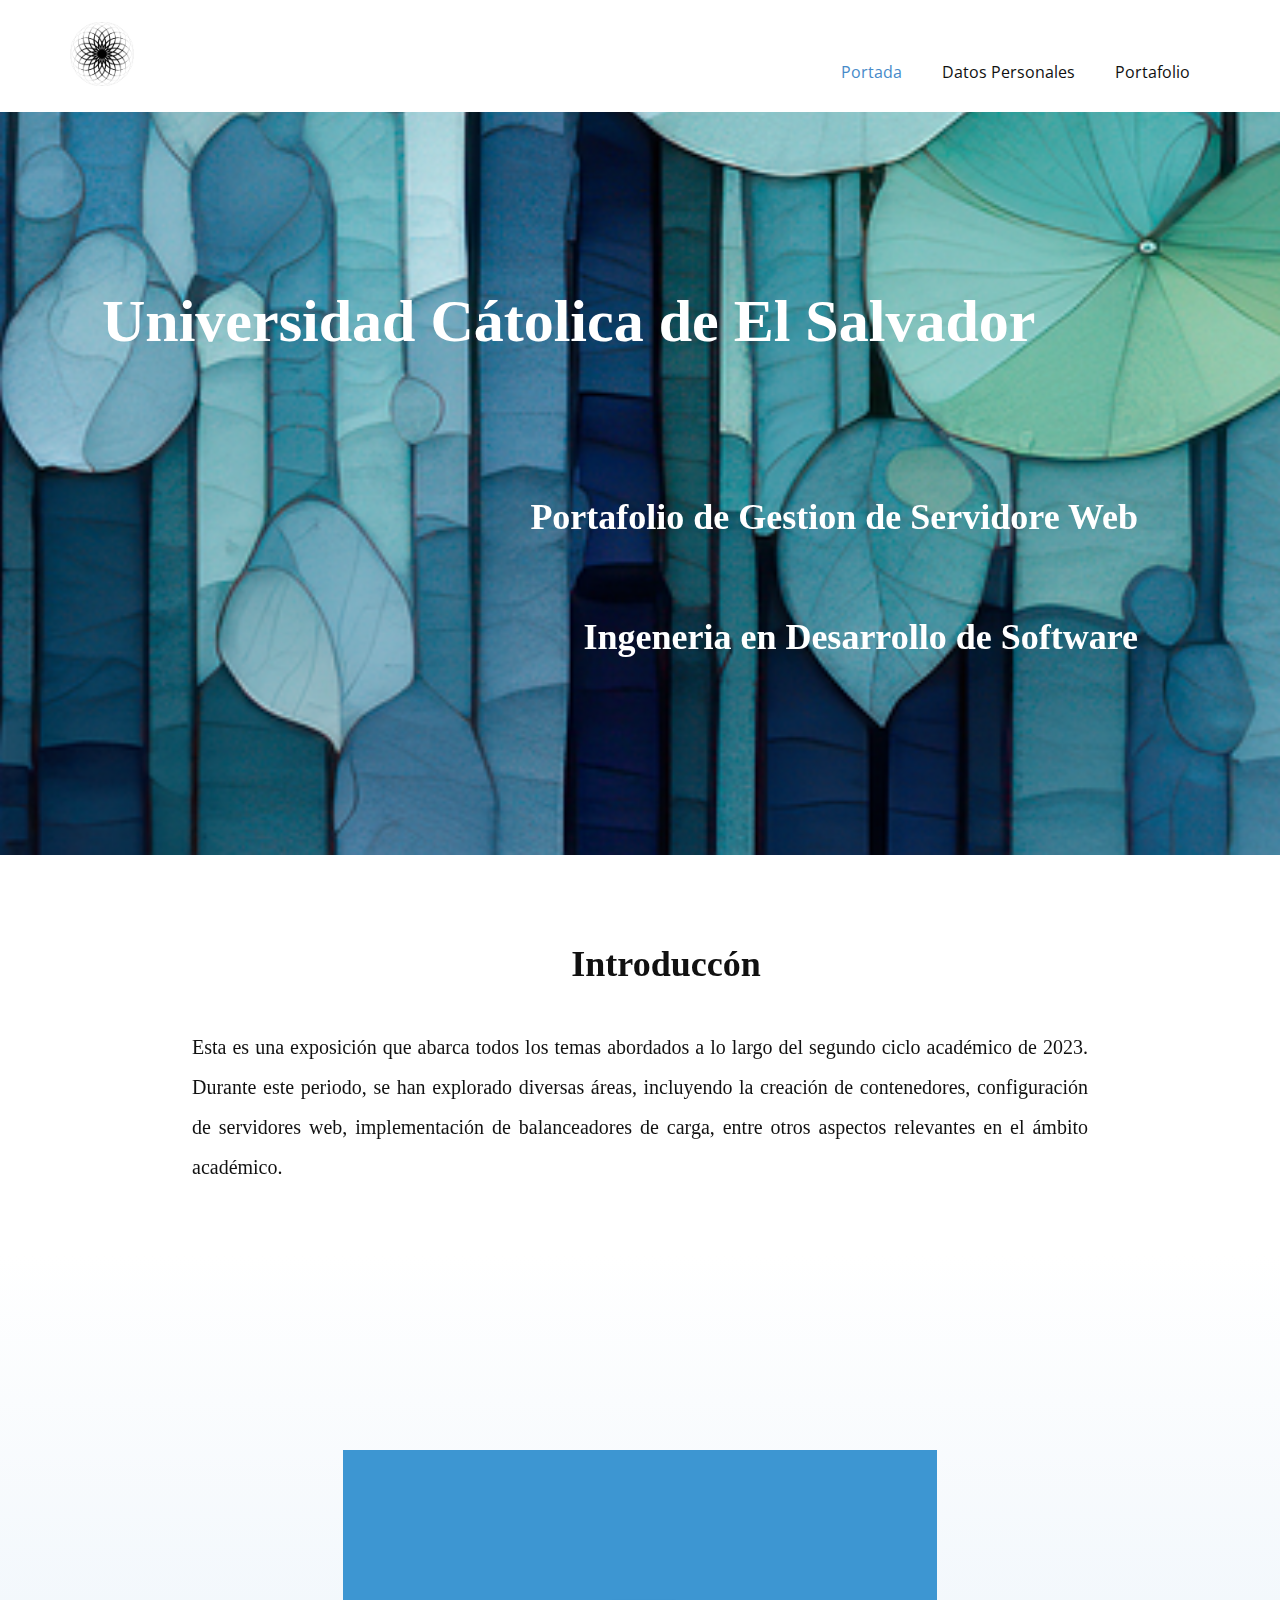
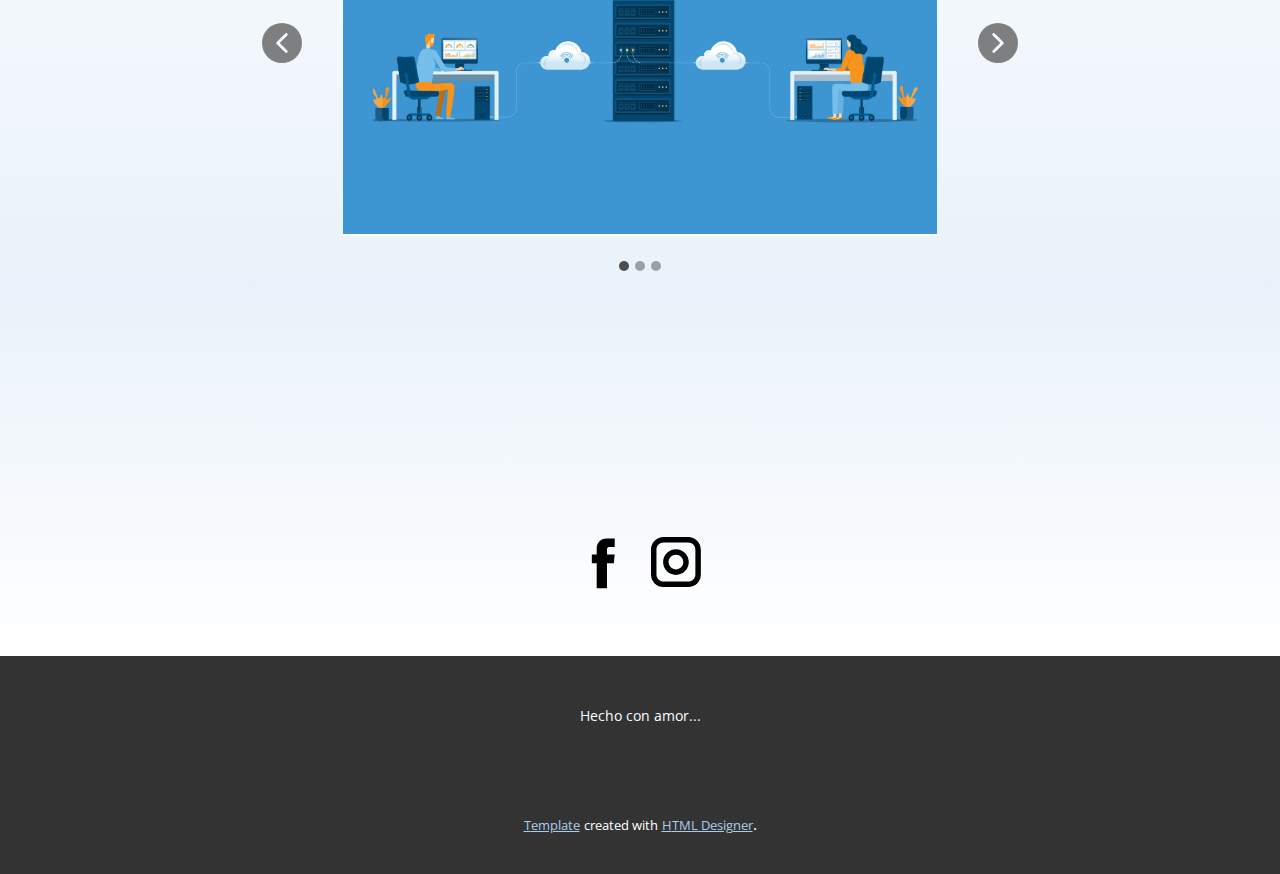
<file: index.html>
<!DOCTYPE html>
<html style="font-size: 16px;" lang="es"><head>
    <meta name="viewport" content="width=device-width, initial-scale=1.0">
    <meta charset="utf-8">
    <meta name="keywords" content="​​How to Get Consulting Clients, 01, 02, 03, Meet The Team
Our Professionals, Read what our customers say, 92, 37, 25">
    <meta name="description" content="">
    <title>Portada</title>
    <link rel="stylesheet" href="nicepage.css" media="screen">
<link rel="stylesheet" href="Portada.css" media="screen">
    <script class="u-script" type="text/javascript" src="jquery.js" defer=""></script>
    <script class="u-script" type="text/javascript" src="nicepage.js" defer=""></script>
    <meta name="generator" content="Nicepage 6.0.3, nicepage.com">
    <link id="u-theme-google-font" rel="stylesheet" href="https://fonts.googleapis.com/css?family=Roboto:100,100i,300,300i,400,400i,500,500i,700,700i,900,900i|Open+Sans:300,300i,400,400i,500,500i,600,600i,700,700i,800,800i">
    <link id="u-page-google-font" rel="stylesheet" href="https://fonts.googleapis.com/css?family=Lobster:400">
    
    
    
    
    
    
    
    <script type="application/ld+json">{
		"@context": "http://schema.org",
		"@type": "Organization",
		"name": "",
		"logo": "images/233b0d3e483b73eb5e5817687ffbdcfe79c26a4fdf9702bb17a8abd3b54ffafc184176550791d064df1495c9967384da08a40539aa7e9ae3e78aa9_1280.png"
}</script>
    <meta name="theme-color" content="#478ac9">
    <meta property="og:title" content="Portada">
    <meta property="og:type" content="website">
  <meta data-intl-tel-input-cdn-path="intlTelInput/"></head>
  <body data-home-page="Portada.html" data-home-page-title="Portada" data-path-to-root="./" data-include-products="false" class="u-body u-xl-mode" data-lang="es"><header class="u-clearfix u-header u-header" id="sec-edb0"><div class="u-clearfix u-sheet u-valign-middle u-sheet-1">
        <a href="https://nicepage.com" class="u-image u-logo u-image-1" data-image-width="1280" data-image-height="1270">
          <img src="images/233b0d3e483b73eb5e5817687ffbdcfe79c26a4fdf9702bb17a8abd3b54ffafc184176550791d064df1495c9967384da08a40539aa7e9ae3e78aa9_1280.png" class="u-logo-image u-logo-image-1">
        </a>
        <nav class="u-menu u-menu-hamburger u-offcanvas u-menu-1">
          <div class="menu-collapse" style="font-size: 1rem; letter-spacing: 0px;">
            <a class="u-button-style u-custom-left-right-menu-spacing u-custom-padding-bottom u-custom-top-bottom-menu-spacing u-nav-link u-text-active-palette-1-base u-text-hover-palette-2-base" href="#">
              <svg class="u-svg-link" viewBox="0 0 24 24"><use xmlns:xlink="http://www.w3.org/1999/xlink" xlink:href="#menu-hamburger"></use></svg>
              <svg class="u-svg-content" version="1.1" id="menu-hamburger" viewBox="0 0 16 16" x="0px" y="0px" xmlns:xlink="http://www.w3.org/1999/xlink" xmlns="http://www.w3.org/2000/svg"><g><rect y="1" width="16" height="2"></rect><rect y="7" width="16" height="2"></rect><rect y="13" width="16" height="2"></rect>
</g></svg>
            </a>
          </div>
          <div class="u-custom-menu u-nav-container">
            <ul class="u-nav u-unstyled u-nav-1"><li class="u-nav-item"><a class="u-button-style u-nav-link u-text-active-palette-1-base u-text-hover-palette-2-base" href="Portada.html" style="padding: 10px 20px;">Portada</a>
</li><li class="u-nav-item"><a class="u-button-style u-nav-link u-text-active-palette-1-base u-text-hover-palette-2-base" href="Datos-Personales.html" style="padding: 10px 20px;">Datos Personales</a>
</li><li class="u-nav-item"><a class="u-button-style u-nav-link u-text-active-palette-1-base u-text-hover-palette-2-base" href="Portafolio.html" style="padding: 10px 20px;">Portafolio</a>
</li></ul>
          </div>
          <div class="u-custom-menu u-nav-container-collapse">
            <div class="u-black u-container-style u-inner-container-layout u-opacity u-opacity-95 u-sidenav">
              <div class="u-inner-container-layout u-sidenav-overflow">
                <div class="u-menu-close"></div>
                <ul class="u-align-center u-nav u-popupmenu-items u-unstyled u-nav-2"><li class="u-nav-item"><a class="u-button-style u-nav-link" href="Portada.html">Portada</a>
</li><li class="u-nav-item"><a class="u-button-style u-nav-link" href="Datos-Personales.html">Datos Personales</a>
</li><li class="u-nav-item"><a class="u-button-style u-nav-link" href="Portafolio.html">Portafolio</a>
</li></ul>
              </div>
            </div>
            <div class="u-black u-menu-overlay u-opacity u-opacity-70"></div>
          </div>
        </nav>
      </div></header>
    <section class="u-align-right u-clearfix u-image u-section-1" id="carousel_5be5" data-image-width="1024" data-image-height="1280">
      <div class="custom-expanded u-container-style u-group u-shape-rectangle u-group-1" data-animation-name="customAnimationIn" data-animation-duration="1000">
        <div class="u-container-layout u-valign-middle u-container-layout-1">
          <h1 class="u-custom-font u-font-georgia u-text u-text-default u-text-white u-text-1">Universidad Cátolica de El Salvador</h1>
        </div>
      </div>
      <p class="u-custom-font u-font-georgia u-large-text u-text u-text-body-alt-color u-text-variant u-text-2" data-animation-name="jackInTheBox" data-animation-duration="1000" data-animation-direction="">Portafolio de Gestion de Servidore Web</p>
      <p class="u-custom-font u-font-georgia u-large-text u-text u-text-body-alt-color u-text-variant u-text-3" data-animation-name="customAnimationIn" data-animation-duration="1000">Ingeneria en Desarrollo de Software</p>
    </section>
    <section class="u-align-center u-clearfix u-section-2" id="carousel_504b">
      <div class="u-clearfix u-sheet u-sheet-1">
        <p class="u-align-center u-custom-font u-font-georgia u-large-text u-text u-text-variant u-text-1" data-animation-name="jello" data-animation-duration="1000" data-animation-direction="">Introduccón</p>
        <p class="u-align-justify u-custom-font u-font-georgia u-text u-text-2" data-animation-name="jello" data-animation-duration="1000" data-animation-direction="">Esta es una exposición que abarca todos los temas abordados a lo largo del segundo ciclo académico de 2023. Durante este periodo, se han explorado diversas áreas, incluyendo la creación de contenedores, configuración de servidores web, implementación de balanceadores de carga, entre otros aspectos relevantes en el ámbito académico.</p>
      </div>
    </section>
    <section class="u-align-center u-clearfix u-gradient u-section-3" id="sec-bfae">
      <div class="u-clearfix u-sheet u-valign-middle-xs u-sheet-1">
        <h2 class="u-custom-font u-font-georgia u-text u-text-default u-text-1" data-animation-name="customAnimationIn" data-animation-duration="1000">¿Qué se vio en el ciclo?</h2>
        <div class="u-carousel u-expanded-width-xs u-gallery u-gallery-slider u-layout-carousel u-lightbox u-no-transition u-show-text-on-hover u-gallery-1" id="carousel-0977" data-interval="5000" data-u-ride="carousel">
          <ol class="u-absolute-hcenter u-carousel-indicators u-carousel-indicators-1">
            <li data-u-target="#carousel-0977" data-u-slide-to="0" class="u-active u-grey-70 u-shape-circle" style="width: 10px; height: 10px;"></li>
            <li data-u-target="#carousel-0977" data-u-slide-to="1" class="u-grey-70 u-shape-circle" style="width: 10px; height: 10px;"></li>
            <li data-u-target="#carousel-0977" data-u-slide-to="2" class="u-grey-70 u-shape-circle" style="width: 10px; height: 10px;"></li>
          </ol>
          <div class="u-carousel-inner u-gallery-inner" role="listbox">
            <div class="u-active u-carousel-item u-effect-fade u-gallery-item u-carousel-item-1" data-image-width="960" data-image-height="606">
              <div class="u-back-slide">
                <img class="u-back-image u-expanded" src="images/Servidor-web_Cloud-Center-Andalucia_Cabecera.png">
              </div>
              <div class="u-align-center u-over-slide u-shading u-valign-bottom u-over-slide-1"></div>
              <style data-mode="XL"></style>
              <style data-mode="LG"></style>
              <style data-mode="MD"></style>
              <style data-mode="SM"></style>
              <style data-mode="XS"></style>
            </div>
            <div class="u-carousel-item u-effect-fade u-gallery-item u-carousel-item-2" data-image-width="512" data-image-height="256">
              <div class="u-back-slide">
                <img class="u-back-image u-expanded" src="images/apache_tomcat.png">
              </div>
              <div class="u-align-center u-over-slide u-shading u-valign-bottom u-over-slide-2"></div>
              <style data-mode="XL"></style>
              <style data-mode="LG"></style>
              <style data-mode="MD"></style>
              <style data-mode="SM"></style>
              <style data-mode="XS"></style>
            </div>
            <div class="u-carousel-item u-effect-fade u-gallery-item u-carousel-item-3" data-image-width="279" data-image-height="131">
              <div class="u-back-slide">
                <img class="u-back-image u-expanded" src="images/Docker.png">
              </div>
              <div class="u-align-center u-over-slide u-shading u-valign-bottom u-over-slide-3"></div>
              <style data-mode="XL"></style>
              <style data-mode="LG"></style>
              <style data-mode="MD"></style>
              <style data-mode="SM"></style>
              <style data-mode="XS"></style>
            </div>
          </div>
          <a class="u-absolute-vcenter u-carousel-control u-carousel-control-prev u-grey-70 u-hidden-sm u-hidden-xs u-icon-circle u-opacity u-opacity-70 u-spacing-10 u-text-white u-carousel-control-1" href="#carousel-0977" role="button" data-u-slide="prev">
            <span aria-hidden="true">
              <svg viewBox="0 0 451.847 451.847"><path d="M97.141,225.92c0-8.095,3.091-16.192,9.259-22.366L300.689,9.27c12.359-12.359,32.397-12.359,44.751,0
c12.354,12.354,12.354,32.388,0,44.748L173.525,225.92l171.903,171.909c12.354,12.354,12.354,32.391,0,44.744
c-12.354,12.365-32.386,12.365-44.745,0l-194.29-194.281C100.226,242.115,97.141,234.018,97.141,225.92z"></path></svg>
            </span>
            <span class="sr-only">
              <svg viewBox="0 0 451.847 451.847"><path d="M97.141,225.92c0-8.095,3.091-16.192,9.259-22.366L300.689,9.27c12.359-12.359,32.397-12.359,44.751,0
c12.354,12.354,12.354,32.388,0,44.748L173.525,225.92l171.903,171.909c12.354,12.354,12.354,32.391,0,44.744
c-12.354,12.365-32.386,12.365-44.745,0l-194.29-194.281C100.226,242.115,97.141,234.018,97.141,225.92z"></path></svg>
            </span>
          </a>
          <a class="u-absolute-vcenter u-carousel-control u-carousel-control-next u-grey-70 u-hidden-sm u-hidden-xs u-icon-circle u-opacity u-opacity-70 u-spacing-10 u-text-white u-carousel-control-2" href="#carousel-0977" role="button" data-u-slide="next">
            <span aria-hidden="true">
              <svg viewBox="0 0 451.846 451.847"><path d="M345.441,248.292L151.154,442.573c-12.359,12.365-32.397,12.365-44.75,0c-12.354-12.354-12.354-32.391,0-44.744
L278.318,225.92L106.409,54.017c-12.354-12.359-12.354-32.394,0-44.748c12.354-12.359,32.391-12.359,44.75,0l194.287,194.284
c6.177,6.18,9.262,14.271,9.262,22.366C354.708,234.018,351.617,242.115,345.441,248.292z"></path></svg>
            </span>
            <span class="sr-only">
              <svg viewBox="0 0 451.846 451.847"><path d="M345.441,248.292L151.154,442.573c-12.359,12.365-32.397,12.365-44.75,0c-12.354-12.354-12.354-32.391,0-44.744
L278.318,225.92L106.409,54.017c-12.354-12.359-12.354-32.394,0-44.748c12.354-12.359,32.391-12.359,44.75,0l194.287,194.284
c6.177,6.18,9.262,14.271,9.262,22.366C354.708,234.018,351.617,242.115,345.441,248.292z"></path></svg>
            </span>
          </a>
        </div>
      </div>
    </section>
    <section class="u-align-center u-clearfix u-gradient u-section-4" id="carousel_617b">
      <div class="u-clearfix u-sheet u-sheet-1">
        <p class="u-custom-font u-font-lobster u-text u-text-1" data-animation-name="customAnimationIn" data-animation-duration="1000">Les comparto mis redes sociales</p>
        <div class="u-social-icons u-spacing-10 u-social-icons-1">
          <a class="u-social-url" title="facebook" target="_blank" href="https://www.facebook.com/sotera.zepedadehernandez?mibextid=ViGcVu"><span class="u-icon u-social-facebook u-social-icon u-text-black u-icon-1"><svg class="u-svg-link" preserveAspectRatio="xMidYMin slice" viewBox="0 0 112 112" style=""><use xmlns:xlink="http://www.w3.org/1999/xlink" xlink:href="#svg-4d81"></use></svg><svg class="u-svg-content" viewBox="0 0 112 112" x="0" y="0" id="svg-4d81"><path fill="currentColor" d="M75.5,28.8H65.4c-1.5,0-4,0.9-4,4.3v9.4h13.9l-1.5,15.8H61.4v45.1H42.8V58.3h-8.8V42.4h8.8V32.2
c0-7.4,3.4-18.8,18.8-18.8h13.8v15.4H75.5z"></path></svg></span>
          </a>
          <a class="u-social-url" title="instagram" target="_blank" href="https://instagram.com/carol_zepeda17?igshid=NGVhN2U2NjQ0Yg=="><span class="u-icon u-social-icon u-social-instagram u-text-black u-icon-2"><svg class="u-svg-link" preserveAspectRatio="xMidYMin slice" viewBox="0 0 112 112" style=""><use xmlns:xlink="http://www.w3.org/1999/xlink" xlink:href="#svg-1656"></use></svg><svg class="u-svg-content" viewBox="0 0 112 112" x="0" y="0" id="svg-1656"><path fill="currentColor" d="M55.9,32.9c-12.8,0-23.2,10.4-23.2,23.2s10.4,23.2,23.2,23.2s23.2-10.4,23.2-23.2S68.7,32.9,55.9,32.9z
	 M55.9,69.4c-7.4,0-13.3-6-13.3-13.3c-0.1-7.4,6-13.3,13.3-13.3s13.3,6,13.3,13.3C69.3,63.5,63.3,69.4,55.9,69.4z"></path><path fill="#FFFFFF" d="M79.7,26.8c-3,0-5.4,2.5-5.4,5.4s2.5,5.4,5.4,5.4c3,0,5.4-2.5,5.4-5.4S82.7,26.8,79.7,26.8z"></path><path fill="currentColor" d="M78.2,11H33.5C21,11,10.8,21.3,10.8,33.7v44.7c0,12.6,10.2,22.8,22.7,22.8h44.7c12.6,0,22.7-10.2,22.7-22.7
	V33.7C100.8,21.1,90.6,11,78.2,11z M91,78.4c0,7.1-5.8,12.8-12.8,12.8H33.5c-7.1,0-12.8-5.8-12.8-12.8V33.7
	c0-7.1,5.8-12.8,12.8-12.8h44.7c7.1,0,12.8,5.8,12.8,12.8V78.4z"></path></svg></span>
          </a>
        </div>
      </div>
    </section>
    
    
    
    
    <footer class="u-align-center u-clearfix u-footer u-grey-80 u-footer" id="sec-da33"><div class="u-clearfix u-sheet u-valign-middle u-sheet-1">
        <p class="u-align-center u-small-text u-text u-text-variant u-text-1">Hecho con amor...</p>
      </div></footer>
    <section class="u-backlink u-clearfix u-grey-80">
      <a class="u-link" href="https://nicepage.com/templates" target="_blank">
        <span>Template</span>
      </a>
      <p class="u-text">
        <span>created with</span>
      </p>
      <a class="u-link" href="https://nicepage.com/html-website-builder" target="_blank">
        <span>HTML Designer</span>
      </a>. 
    </section>
  
</body></html>
</file>
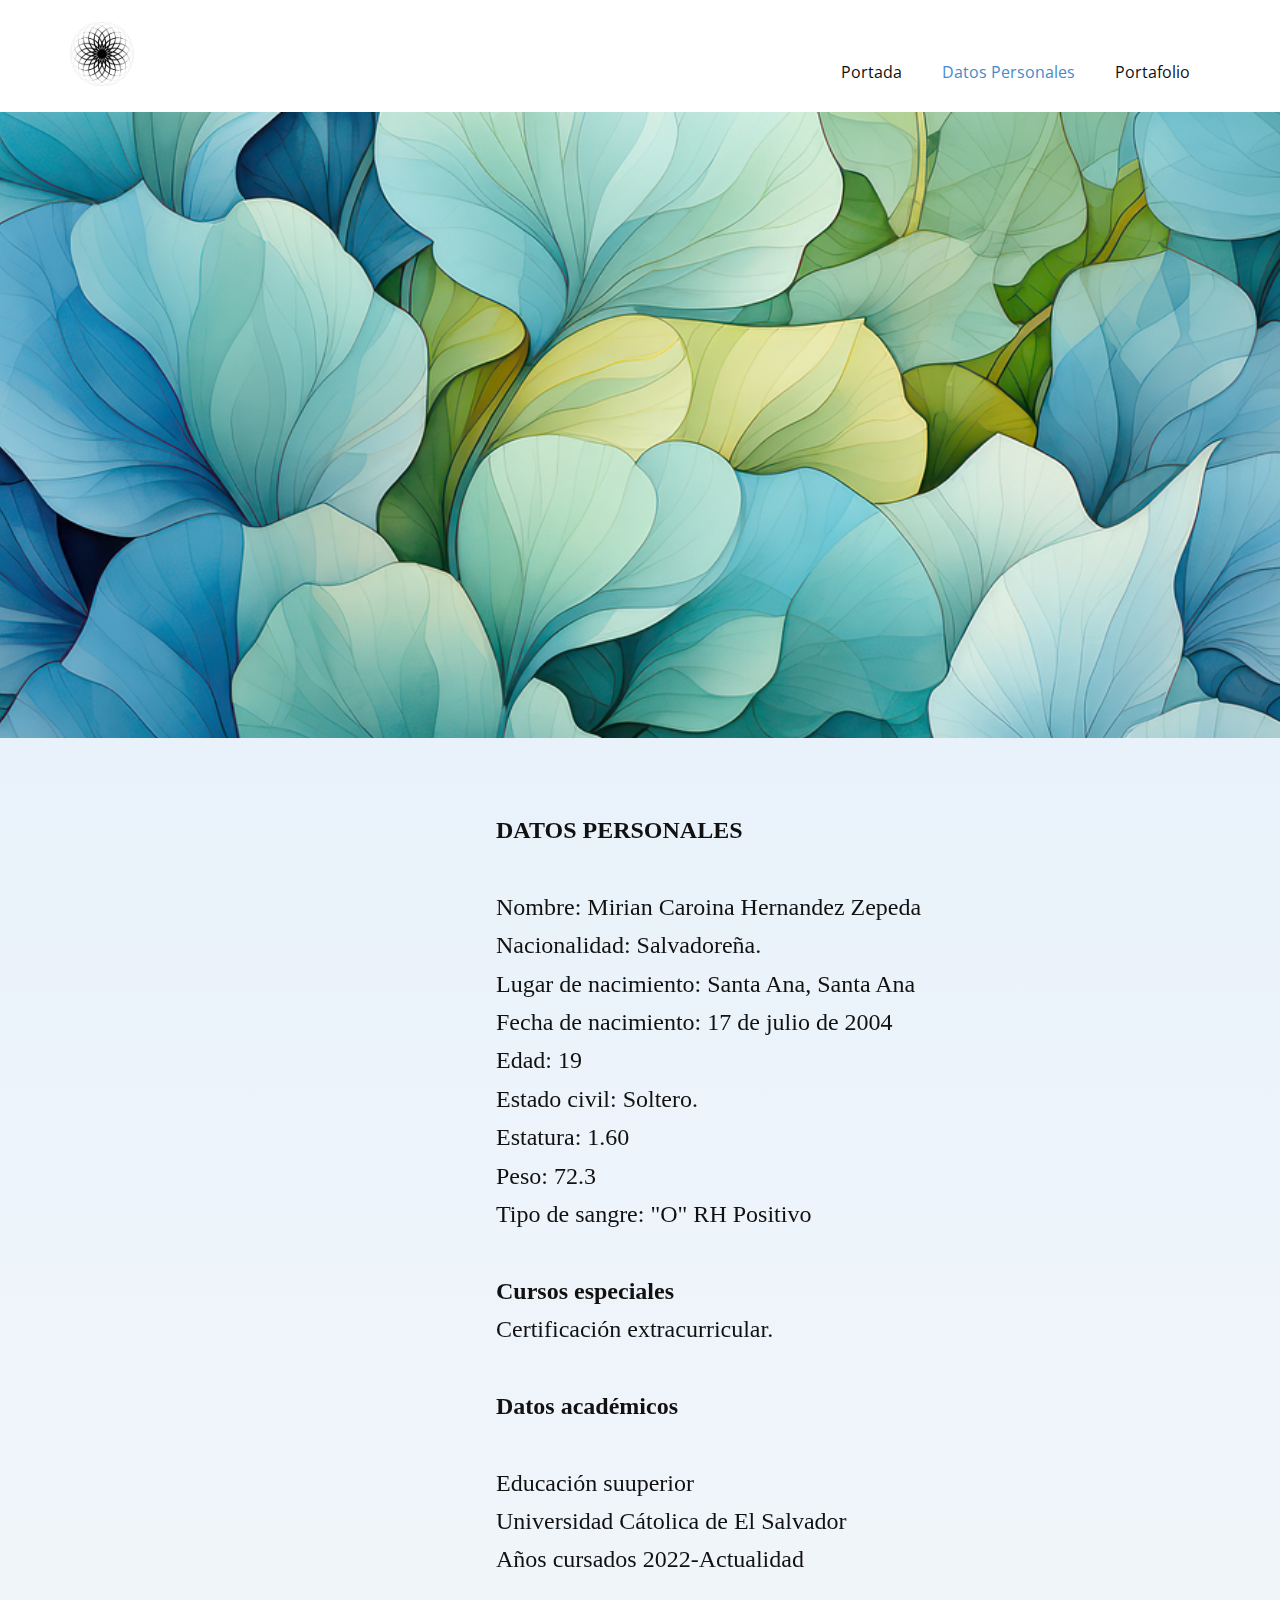
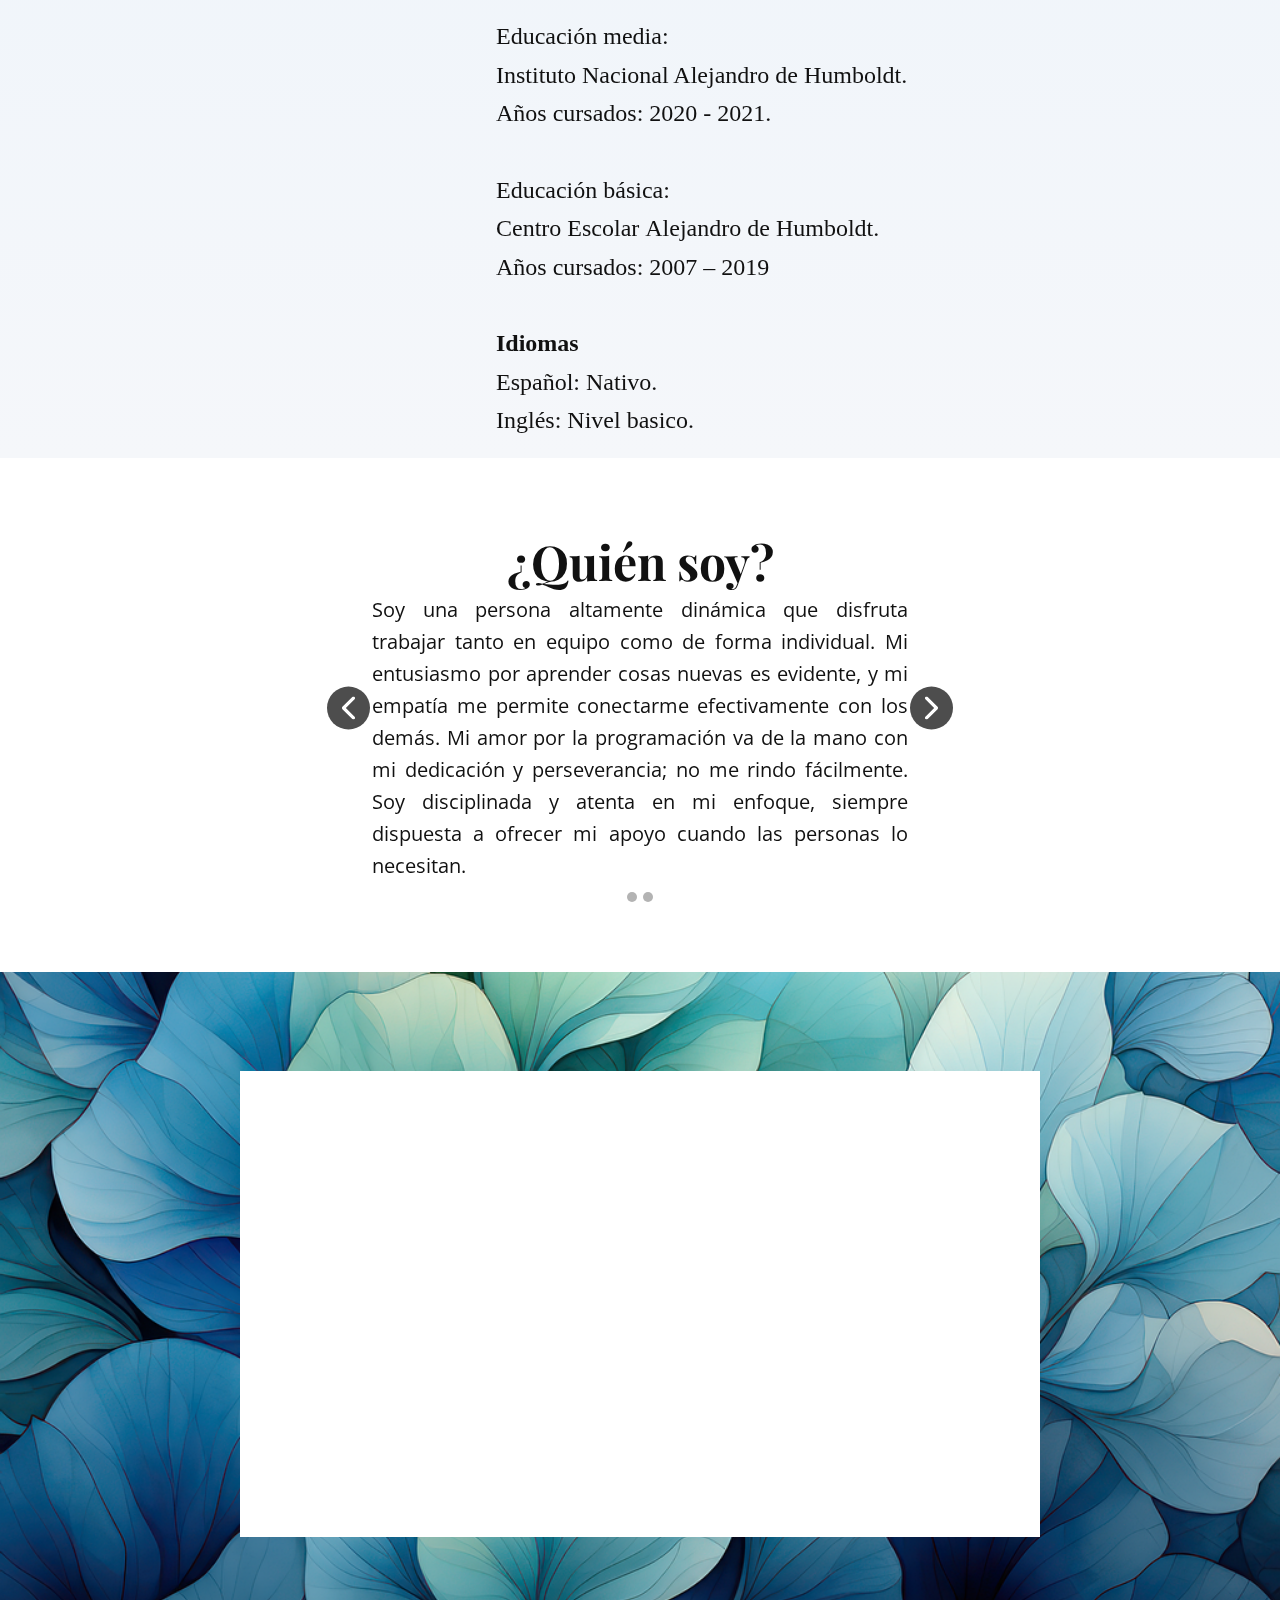
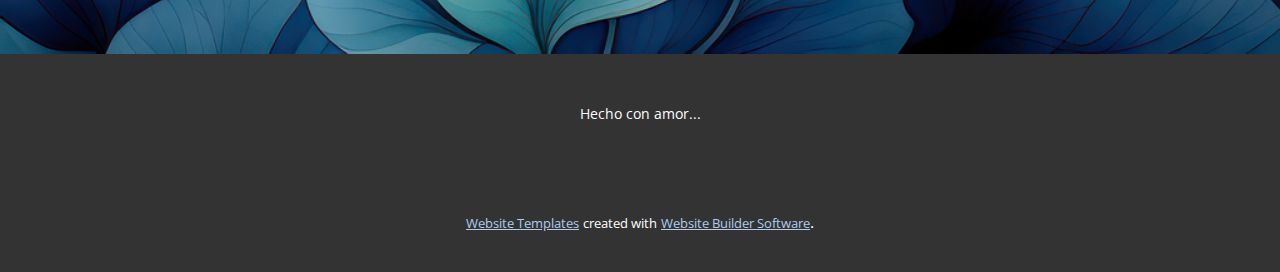
<file: Datos-Personales.html>
<!DOCTYPE html>
<html style="font-size: 16px;" lang="es"><head>
    <meta name="viewport" content="width=device-width, initial-scale=1.0">
    <meta charset="utf-8">
    <meta name="keywords" content="​Mis datos personales, Contacto">
    <meta name="description" content="">
    <title>Datos Personales</title>
    <link rel="stylesheet" href="nicepage.css" media="screen">
<link rel="stylesheet" href="Datos-Personales.css" media="screen">
    <script class="u-script" type="text/javascript" src="jquery.js" defer=""></script>
    <script class="u-script" type="text/javascript" src="nicepage.js" defer=""></script>
    <meta name="generator" content="Nicepage 6.0.3, nicepage.com">
    <link id="u-theme-google-font" rel="stylesheet" href="https://fonts.googleapis.com/css?family=Roboto:100,100i,300,300i,400,400i,500,500i,700,700i,900,900i|Open+Sans:300,300i,400,400i,500,500i,600,600i,700,700i,800,800i">
    <link id="u-page-google-font" rel="stylesheet" href="https://fonts.googleapis.com/css?family=Montserrat:100,100i,200,200i,300,300i,400,400i,500,500i,600,600i,700,700i,800,800i,900,900i|Playfair+Display:400,400i,500,500i,600,600i,700,700i,800,800i,900,900i">
    
    
    
    
    
    
    
    <script type="application/ld+json">{
		"@context": "http://schema.org",
		"@type": "Organization",
		"name": "",
		"logo": "images/233b0d3e483b73eb5e5817687ffbdcfe79c26a4fdf9702bb17a8abd3b54ffafc184176550791d064df1495c9967384da08a40539aa7e9ae3e78aa9_1280.png"
}</script>
    <meta name="theme-color" content="#478ac9">
    <meta property="og:title" content="Datos Personales">
    <meta property="og:type" content="website">
  <meta data-intl-tel-input-cdn-path="intlTelInput/"></head>
  <body data-path-to-root="./" data-include-products="false" class="u-body u-xl-mode" data-lang="es"><header class="u-clearfix u-header u-header" id="sec-edb0"><div class="u-clearfix u-sheet u-valign-middle u-sheet-1">
        <a href="https://nicepage.com" class="u-image u-logo u-image-1" data-image-width="1280" data-image-height="1270">
          <img src="images/233b0d3e483b73eb5e5817687ffbdcfe79c26a4fdf9702bb17a8abd3b54ffafc184176550791d064df1495c9967384da08a40539aa7e9ae3e78aa9_1280.png" class="u-logo-image u-logo-image-1">
        </a>
        <nav class="u-menu u-menu-hamburger u-offcanvas u-menu-1">
          <div class="menu-collapse" style="font-size: 1rem; letter-spacing: 0px;">
            <a class="u-button-style u-custom-left-right-menu-spacing u-custom-padding-bottom u-custom-top-bottom-menu-spacing u-nav-link u-text-active-palette-1-base u-text-hover-palette-2-base" href="#">
              <svg class="u-svg-link" viewBox="0 0 24 24"><use xmlns:xlink="http://www.w3.org/1999/xlink" xlink:href="#menu-hamburger"></use></svg>
              <svg class="u-svg-content" version="1.1" id="menu-hamburger" viewBox="0 0 16 16" x="0px" y="0px" xmlns:xlink="http://www.w3.org/1999/xlink" xmlns="http://www.w3.org/2000/svg"><g><rect y="1" width="16" height="2"></rect><rect y="7" width="16" height="2"></rect><rect y="13" width="16" height="2"></rect>
</g></svg>
            </a>
          </div>
          <div class="u-custom-menu u-nav-container">
            <ul class="u-nav u-unstyled u-nav-1"><li class="u-nav-item"><a class="u-button-style u-nav-link u-text-active-palette-1-base u-text-hover-palette-2-base" href="Portada.html" style="padding: 10px 20px;">Portada</a>
</li><li class="u-nav-item"><a class="u-button-style u-nav-link u-text-active-palette-1-base u-text-hover-palette-2-base" href="Datos-Personales.html" style="padding: 10px 20px;">Datos Personales</a>
</li><li class="u-nav-item"><a class="u-button-style u-nav-link u-text-active-palette-1-base u-text-hover-palette-2-base" href="Portafolio.html" style="padding: 10px 20px;">Portafolio</a>
</li></ul>
          </div>
          <div class="u-custom-menu u-nav-container-collapse">
            <div class="u-black u-container-style u-inner-container-layout u-opacity u-opacity-95 u-sidenav">
              <div class="u-inner-container-layout u-sidenav-overflow">
                <div class="u-menu-close"></div>
                <ul class="u-align-center u-nav u-popupmenu-items u-unstyled u-nav-2"><li class="u-nav-item"><a class="u-button-style u-nav-link" href="Portada.html">Portada</a>
</li><li class="u-nav-item"><a class="u-button-style u-nav-link" href="Datos-Personales.html">Datos Personales</a>
</li><li class="u-nav-item"><a class="u-button-style u-nav-link" href="Portafolio.html">Portafolio</a>
</li></ul>
              </div>
            </div>
            <div class="u-black u-menu-overlay u-opacity u-opacity-70"></div>
          </div>
        </nav>
      </div></header>
    <section class="u-clearfix u-image u-section-1" id="carousel_4a21" data-image-width="1024" data-image-height="1280">
      <div class="u-clearfix u-sheet u-sheet-1">
        <div class="u-align-left u-container-style u-expanded-width-sm u-expanded-width-xs u-group u-shape-rectangle u-group-1" data-animation-name="flipIn" data-animation-duration="1250" data-animation-direction="X" data-animation-delay="750" data-animation-out="0">
          <div class="u-container-layout u-container-layout-1">
            <h1 class="u-align-left u-text u-text-white u-text-1"> Mis datos personales</h1>
          </div>
        </div>
      </div>
    </section>
    <section class="u-clearfix u-gradient u-section-2" id="sec-61eb">
      <div class="u-clearfix u-sheet u-sheet-1">
        <p class="u-custom-font u-font-georgia u-text u-text-1" data-animation-name="shake" data-animation-duration="1000" data-animation-direction="">
          <span style="font-weight: 700;">DATOS PERSONALES&nbsp;</span>
          <br>
          <br>Nombre: Mirian Caroina Hernandez Zepeda<br>Nacionalidad:                            Salvadoreña.&nbsp;<br>Lugar de nacimiento: Santa Ana, Santa Ana<br>Fecha de nacimiento: 17 de julio de 2004<br>Edad:                                           19&nbsp;<br>Estado civil:                               Soltero.&nbsp;<br>Estatura:                                     1.60<br>Peso: 72.3<br>Tipo de sangre:                         "O" RH Positivo<br>
          <br>
          <span style="font-weight: 700;">Cursos especiales&nbsp;</span>
          <br>Certificación extracurricular.<br>
          <br>
          <span style="font-weight: 700;">Datos académicos</span>
          <br>
          <br>Educación suuperior<br>Universidad Cátolica de El Salvador<br>Años cursados 2022-Actualidad<br>
          <br>Educación media:<br>Instituto Nacional Alejandro de Humboldt.<br>Años cursados: 2020 - 2021.&nbsp;<br>
          <br>Educación básica:&nbsp;<br>Centro Escolar&nbsp;Alejandro de Humboldt.<br>Años cursados: 2007 – 2019&nbsp;<br>
          <br>
          <span style="font-weight: 700;">Idiomas&nbsp;</span>
          <br>Español: Nativo.&nbsp;<br>Inglés:
Nivel basico.
        </p>
        <h2 class="u-custom-font u-font-playfair-display u-text u-text-default u-text-2" data-animation-name="lightSpeedIn" data-animation-duration="1000" data-animation-direction="">¿Quién soy?</h2>
        <img class="u-image u-image-round u-preserve-proportions u-radius u-image-1" src="images/IMG_20230208_173845_7131.webp" alt="" data-image-width="141" data-image-height="250" data-animation-name="customAnimationIn" data-animation-duration="1000">
      </div>
    </section>
    <section class="u-align-center u-clearfix u-white u-section-3" id="sec-1d43">
      <div class="u-clearfix u-sheet u-sheet-1">
        <div id="carousel-ac2e" data-interval="5000" data-u-ride="carousel" class="u-carousel u-expanded-width-sm u-expanded-width-xs u-slider u-slider-1">
          <ol class="u-absolute-hcenter u-carousel-indicators u-carousel-indicators-1">
            <li data-u-target="#carousel-ac2e" class="u-active u-grey-30 u-shape-circle" data-u-slide-to="0" style="width: 10px; height: 10px;"></li>
            <li data-u-target="#carousel-ac2e" class="u-grey-30 u-shape-circle" data-u-slide-to="1" style="width: 10px; height: 10px;"></li>
          </ol>
          <div class="u-carousel-inner" role="listbox">
            <div class="u-active u-align-justify u-carousel-item u-container-style u-slide u-carousel-item-1">
              <div class="u-container-layout u-valign-bottom u-container-layout-1">
                <h2 class="u-custom-font u-font-playfair-display u-text u-text-default u-text-1">¿Quién soy?</h2>
                <p class="u-large-text u-text u-text-variant u-text-2" data-animation-name="hinge" data-animation-duration="1000" data-animation-direction="">Soy una persona altamente dinámica que disfruta trabajar tanto en equipo como de forma individual. Mi entusiasmo por aprender cosas nuevas es evidente, y mi empatía me permite conectarme efectivamente con los demás. Mi amor por la programación va de la mano con mi dedicación y perseverancia; no me rindo fácilmente. Soy disciplinada y atenta en mi enfoque, siempre dispuesta a ofrecer mi apoyo cuando las personas lo necesitan.</p>
              </div>
            </div>
            <div class="u-carousel-item u-container-style u-image u-shading u-slide u-image-1" data-image-width="1500" data-image-height="1159">
              <div class="u-container-layout u-valign-top u-container-layout-2">
                <h4 class="u-align-center u-custom-font u-font-georgia u-text u-text-body-alt-color u-text-default u-text-3">Mis habilid<span style="font-weight: 400;">
                    <span style="font-weight: 700;"></span>
                  </span>ades 
                </h4>
                <ul class="u-align-justify u-custom-font u-font-georgia u-large-text u-text u-text-body-alt-color u-text-variant u-text-4">
                  <li>Habilidades en c#</li>
                  <li>Habilidaes en Java</li>
                  <li>Habilidades en HTML</li>
                  <li>Habilidades en CSS</li>
                  <li>Habilidades en R</li>
                  <li>Habilidades en SQL</li>
                </ul>
              </div>
            </div>
          </div>
          <a class="u-absolute-vcenter u-carousel-control u-carousel-control-prev u-grey-70 u-hidden-xs u-icon-circle u-spacing-10 u-carousel-control-1" href="#carousel-ac2e" role="button" data-u-slide="prev">
            <span aria-hidden="true">
              <svg viewBox="0 0 451.847 451.847"><path d="M97.141,225.92c0-8.095,3.091-16.192,9.259-22.366L300.689,9.27c12.359-12.359,32.397-12.359,44.751,0
c12.354,12.354,12.354,32.388,0,44.748L173.525,225.92l171.903,171.909c12.354,12.354,12.354,32.391,0,44.744
c-12.354,12.365-32.386,12.365-44.745,0l-194.29-194.281C100.226,242.115,97.141,234.018,97.141,225.92z"></path></svg>
            </span>
            <span class="sr-only">
              <svg viewBox="0 0 451.847 451.847"><path d="M97.141,225.92c0-8.095,3.091-16.192,9.259-22.366L300.689,9.27c12.359-12.359,32.397-12.359,44.751,0
c12.354,12.354,12.354,32.388,0,44.748L173.525,225.92l171.903,171.909c12.354,12.354,12.354,32.391,0,44.744
c-12.354,12.365-32.386,12.365-44.745,0l-194.29-194.281C100.226,242.115,97.141,234.018,97.141,225.92z"></path></svg>
            </span>
          </a>
          <a class="u-absolute-vcenter u-carousel-control u-carousel-control-next u-grey-70 u-hidden-xs u-icon-circle u-spacing-10 u-carousel-control-2" href="#carousel-ac2e" role="button" data-u-slide="next">
            <span aria-hidden="true">
              <svg viewBox="0 0 451.846 451.847"><path d="M345.441,248.292L151.154,442.573c-12.359,12.365-32.397,12.365-44.75,0c-12.354-12.354-12.354-32.391,0-44.744
L278.318,225.92L106.409,54.017c-12.354-12.359-12.354-32.394,0-44.748c12.354-12.359,32.391-12.359,44.75,0l194.287,194.284
c6.177,6.18,9.262,14.271,9.262,22.366C354.708,234.018,351.617,242.115,345.441,248.292z"></path></svg>
            </span>
            <span class="sr-only">
              <svg viewBox="0 0 451.846 451.847"><path d="M345.441,248.292L151.154,442.573c-12.359,12.365-32.397,12.365-44.75,0c-12.354-12.354-12.354-32.391,0-44.744
L278.318,225.92L106.409,54.017c-12.354-12.359-12.354-32.394,0-44.748c12.354-12.359,32.391-12.359,44.75,0l194.287,194.284
c6.177,6.18,9.262,14.271,9.262,22.366C354.708,234.018,351.617,242.115,345.441,248.292z"></path></svg>
            </span>
          </a>
        </div>
      </div>
      <style data-mode="XXL">@media (max-width: 0px) {
   .u-section-3 {
    background-image: none;
  }
  .u-section-3 .u-sheet-1 {
    min-height: 579px;
  }
  .u-section-3 .u-slider-1 {
    min-height: 480px;
    width: 763px;
    margin-top: 50px;
    margin-bottom: 50px;
    margin-left: auto;
    margin-right: auto;
  }
  .u-section-3 .u-carousel-indicators-1 {
    position: absolute;
    bottom: 10px;
    width: auto;
    height: auto;
  }
  .u-section-3 .u-container-layout-2 {
    padding-top: 30px;
    padding-bottom: 30px;
    padding-left: 80px;
    padding-right: 80px;
  }
  .u-block-41f2-18 {
    width: 83px;
    height: 83px;
    background-image: url("[data-uri]");
    background-position: 50% 50%;
    margin-top: 0;
    margin-bottom: 0;
    margin-left: auto;
    margin-right: auto;
  }
  .u-section-3 .u-text-4 {
    margin-top: 20px;
    margin-left: 0;
    margin-right: 0;
    margin-bottom: 0;
    font-size: 1.25rem;
  }
  .u-section-3 .u-text-3 {
    font-weight: 700;
    margin-top: 35px;
    margin-left: auto;
    margin-right: auto;
    margin-bottom: 0;
  }
  .u-block-41f2-17 {
    font-size: 1rem;
    font-weight: 400;
    margin-top: 15px;
    margin-left: auto;
    margin-right: auto;
    margin-bottom: 0;
  }
  .u-section-3 .u-container-layout-1 {
    padding-top: 30px;
    padding-bottom: 30px;
    padding-left: 80px;
    padding-right: 80px;
  }
  .u-block-41f2-21 {
    width: 83px;
    height: 83px;
    background-image: url("[data-uri]");
    background-position: 50% 50%;
    margin-top: 0;
    margin-bottom: 0;
    margin-left: auto;
    margin-right: auto;
  }
  .u-section-3 .u-text-2 {
    margin-top: 20px;
    margin-left: 0;
    margin-right: 0;
    margin-bottom: 0;
    font-size: 1.25rem;
  }
  .u-block-41f2-23 {
    font-weight: 700;
    margin-top: 35px;
    margin-left: auto;
    margin-right: auto;
    margin-bottom: 0;
  }
  .u-block-41f2-24 {
    font-size: 1rem;
    font-weight: 400;
    margin-top: 15px;
    margin-left: auto;
    margin-right: auto;
    margin-bottom: 0;
  }
  .u-section-3 .u-carousel-control-1 {
    width: 43px;
    height: 43px;
    background-image: none;
  }
  .u-section-3 .u-carousel-control-2 {
    width: 43px;
    height: 43px;
    background-image: none;
    left: auto;
    position: absolute;
    right: 0;
  }
}</style>
    </section>
    <section class="u-align-center u-clearfix u-image u-section-4" src="" data-image-width="1024" data-image-height="1280" id="carousel_2757">
      <div class="u-clearfix u-sheet u-sheet-1">
        <div class="u-align-center u-container-style u-expanded-width-sm u-expanded-width-xs u-group u-white u-group-1" data-animation-name="pulse" data-animation-duration="1000" data-animation-direction="">
          <div class="u-container-layout u-container-layout-1">
            <h2 class="u-custom-font u-font-playfair-display u-text u-text-default u-text-1" data-animation-name="customAnimationIn" data-animation-duration="1000" data-animation-direction="">Contacto</h2>
            <p class="u-custom-font u-font-playfair-display u-large-text u-text u-text-variant u-text-2" data-animation-name="customAnimationIn" data-animation-duration="1000" data-animation-direction="">Correo<br>
              <span style="font-size: 1.5rem;">caroliinahdz16herrera@gmail.com</span>
              <br>Dirección<br>
              <span style="font-size: 1.5rem;">Colonia Magaña, Ahuachapán, Ahuachapán</span>
            </p>
            <div class="u-social-icons u-spacing-10 u-social-icons-1" data-animation-name="customAnimationIn" data-animation-duration="1000">
              <a class="u-social-url" title="facebook" target="_blank" href="https://www.facebook.com/sotera.zepedadehernandez?mibextid=ViGcVu"><span class="u-icon u-social-facebook u-social-icon u-text-black u-icon-1"><svg class="u-svg-link" preserveAspectRatio="xMidYMin slice" viewBox="0 0 112 112" style=""><use xmlns:xlink="http://www.w3.org/1999/xlink" xlink:href="#svg-b1de"></use></svg><svg class="u-svg-content" viewBox="0 0 112 112" x="0" y="0" id="svg-b1de"><path fill="currentColor" d="M75.5,28.8H65.4c-1.5,0-4,0.9-4,4.3v9.4h13.9l-1.5,15.8H61.4v45.1H42.8V58.3h-8.8V42.4h8.8V32.2
c0-7.4,3.4-18.8,18.8-18.8h13.8v15.4H75.5z"></path></svg></span>
              </a>
              <a class="u-social-url" title="instagram" target="_blank" href="https://instagram.com/carol_zepeda17?igshid=NGVhN2U2NjQ0Yg=="><span class="u-icon u-social-icon u-social-instagram u-text-black u-icon-2"><svg class="u-svg-link" preserveAspectRatio="xMidYMin slice" viewBox="0 0 112 112" style=""><use xmlns:xlink="http://www.w3.org/1999/xlink" xlink:href="#svg-fdbf"></use></svg><svg class="u-svg-content" viewBox="0 0 112 112" x="0" y="0" id="svg-fdbf"><path fill="currentColor" d="M55.9,32.9c-12.8,0-23.2,10.4-23.2,23.2s10.4,23.2,23.2,23.2s23.2-10.4,23.2-23.2S68.7,32.9,55.9,32.9z
	 M55.9,69.4c-7.4,0-13.3-6-13.3-13.3c-0.1-7.4,6-13.3,13.3-13.3s13.3,6,13.3,13.3C69.3,63.5,63.3,69.4,55.9,69.4z"></path><path fill="#FFFFFF" d="M79.7,26.8c-3,0-5.4,2.5-5.4,5.4s2.5,5.4,5.4,5.4c3,0,5.4-2.5,5.4-5.4S82.7,26.8,79.7,26.8z"></path><path fill="currentColor" d="M78.2,11H33.5C21,11,10.8,21.3,10.8,33.7v44.7c0,12.6,10.2,22.8,22.7,22.8h44.7c12.6,0,22.7-10.2,22.7-22.7
	V33.7C100.8,21.1,90.6,11,78.2,11z M91,78.4c0,7.1-5.8,12.8-12.8,12.8H33.5c-7.1,0-12.8-5.8-12.8-12.8V33.7
	c0-7.1,5.8-12.8,12.8-12.8h44.7c7.1,0,12.8,5.8,12.8,12.8V78.4z"></path></svg></span>
              </a>
            </div>
          </div>
        </div>
      </div>
    </section>
    
    
    
    
    <footer class="u-align-center u-clearfix u-footer u-grey-80 u-footer" id="sec-da33"><div class="u-clearfix u-sheet u-valign-middle u-sheet-1">
        <p class="u-align-center u-small-text u-text u-text-variant u-text-1">Hecho con amor...</p>
      </div></footer>
    <section class="u-backlink u-clearfix u-grey-80">
      <a class="u-link" href="https://nicepage.com/website-templates" target="_blank">
        <span>Website Templates</span>
      </a>
      <p class="u-text">
        <span>created with</span>
      </p>
      <a class="u-link" href="" target="_blank">
        <span>Website Builder Software</span>
      </a>. 
    </section>
  
</body></html>
</file>
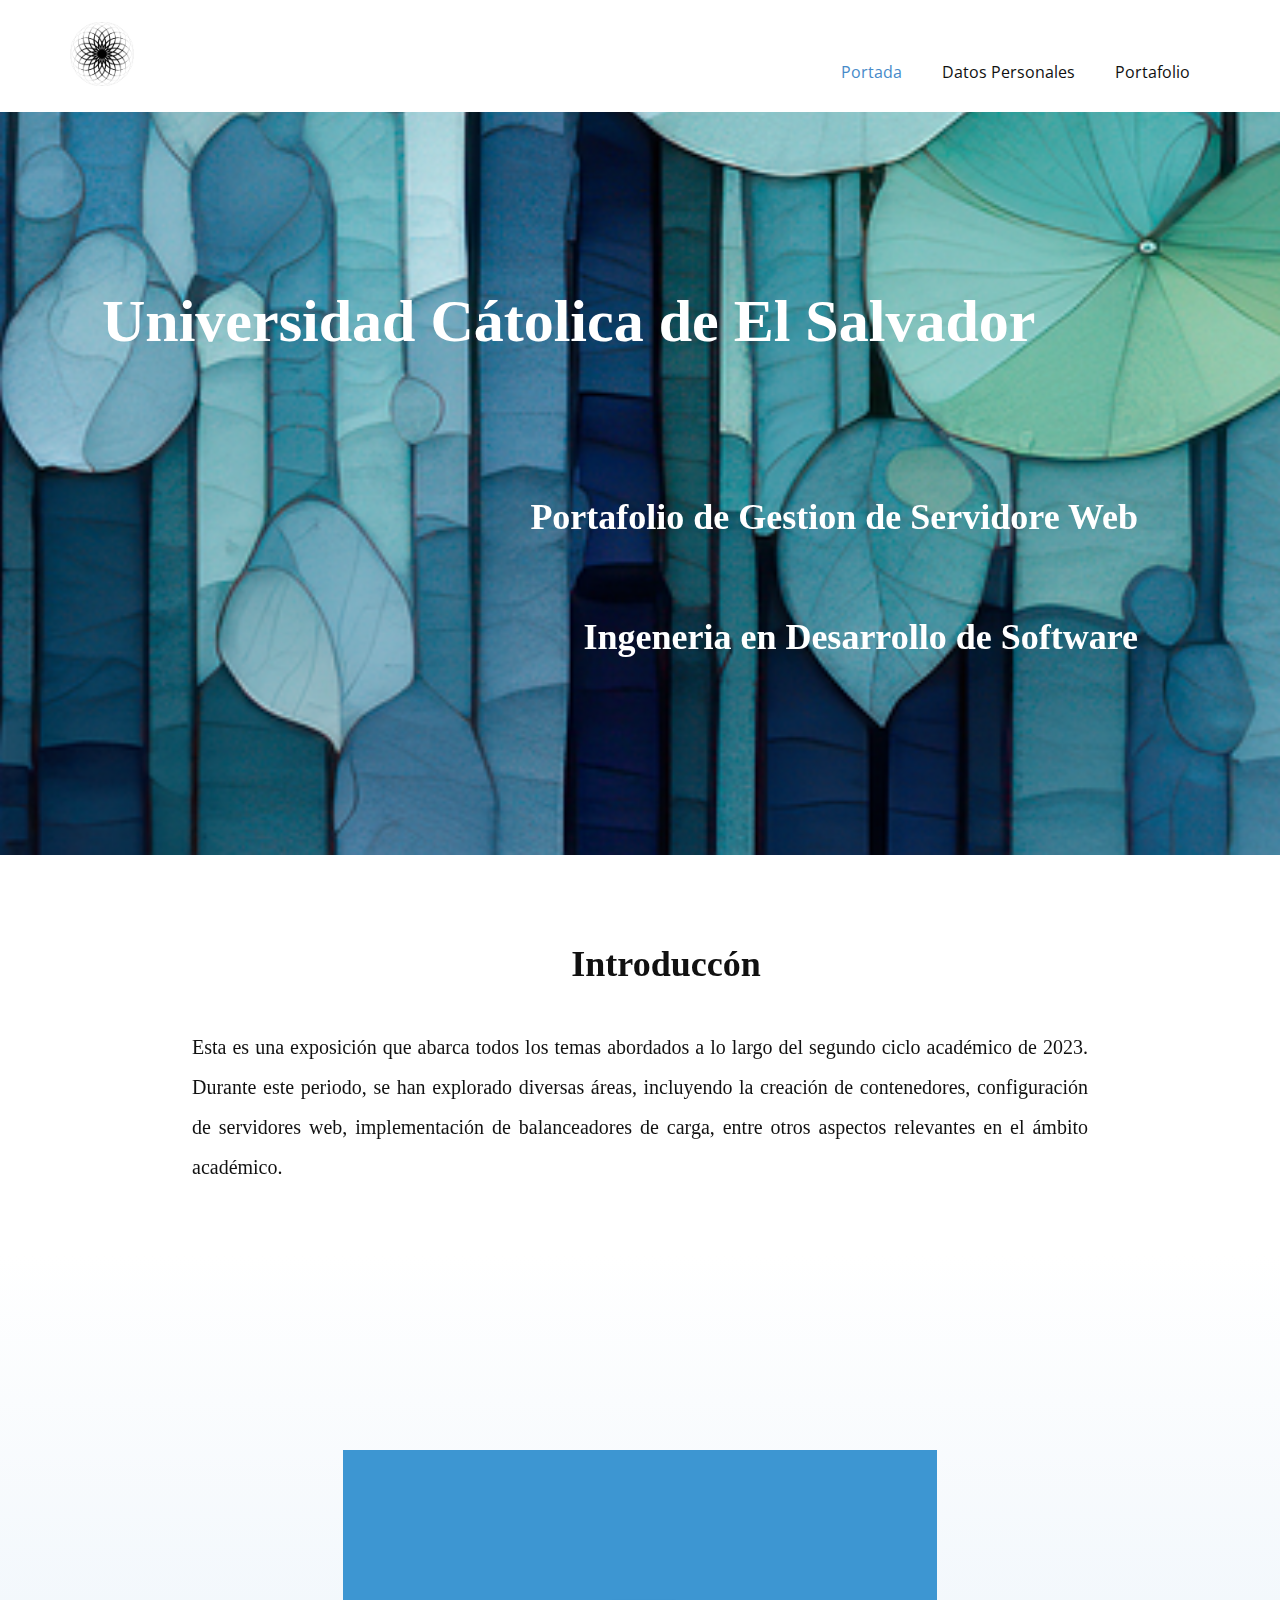
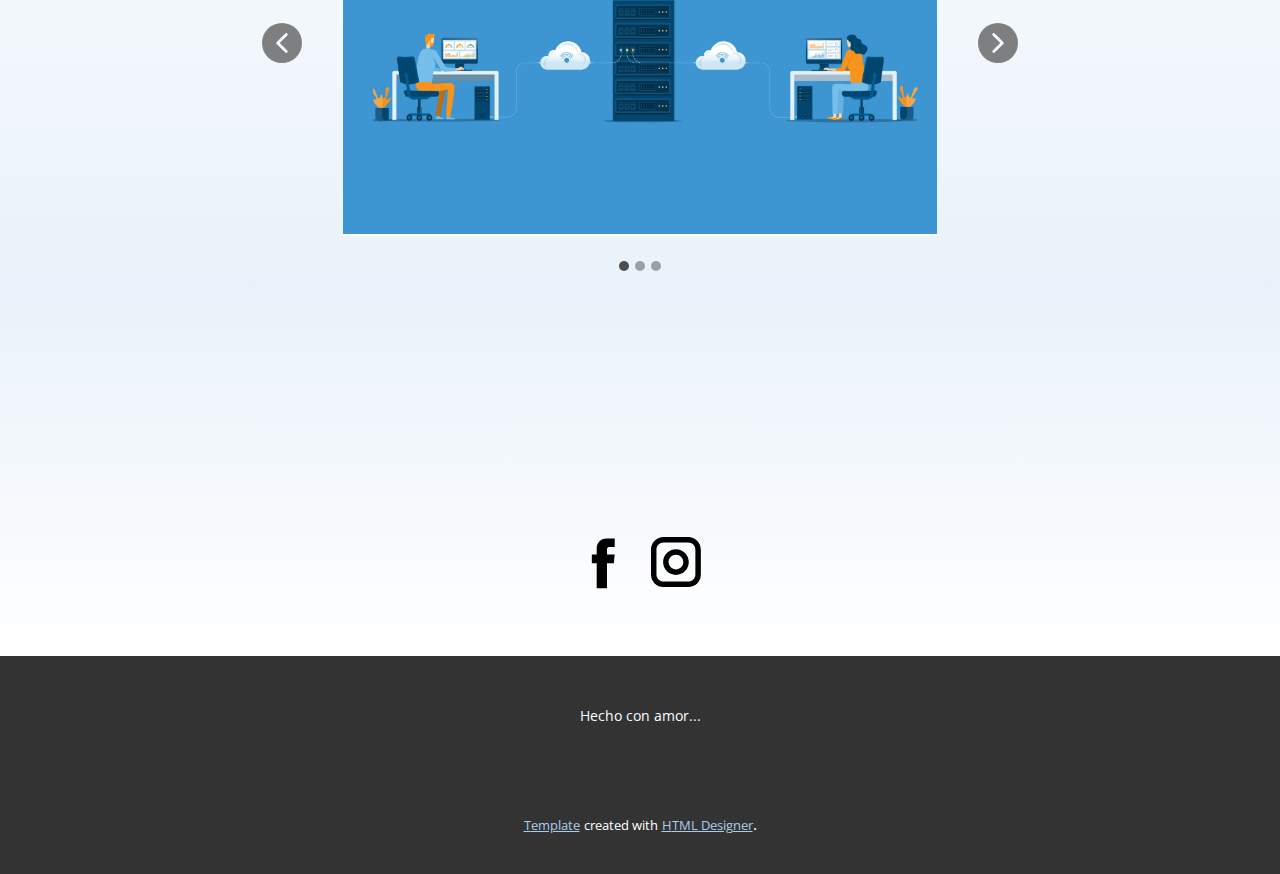
<file: Portada.html>
<!DOCTYPE html>
<html style="font-size: 16px;" lang="es"><head>
    <meta name="viewport" content="width=device-width, initial-scale=1.0">
    <meta charset="utf-8">
    <meta name="keywords" content="​​How to Get Consulting Clients, 01, 02, 03, Meet The Team
Our Professionals, Read what our customers say, 92, 37, 25">
    <meta name="description" content="">
    <title>Portada</title>
    <link rel="stylesheet" href="nicepage.css" media="screen">
<link rel="stylesheet" href="Portada.css" media="screen">
    <script class="u-script" type="text/javascript" src="jquery.js" defer=""></script>
    <script class="u-script" type="text/javascript" src="nicepage.js" defer=""></script>
    <meta name="generator" content="Nicepage 6.0.3, nicepage.com">
    <link id="u-theme-google-font" rel="stylesheet" href="https://fonts.googleapis.com/css?family=Roboto:100,100i,300,300i,400,400i,500,500i,700,700i,900,900i|Open+Sans:300,300i,400,400i,500,500i,600,600i,700,700i,800,800i">
    <link id="u-page-google-font" rel="stylesheet" href="https://fonts.googleapis.com/css?family=Lobster:400">
    
    
    
    
    
    
    
    <script type="application/ld+json">{
		"@context": "http://schema.org",
		"@type": "Organization",
		"name": "",
		"logo": "images/233b0d3e483b73eb5e5817687ffbdcfe79c26a4fdf9702bb17a8abd3b54ffafc184176550791d064df1495c9967384da08a40539aa7e9ae3e78aa9_1280.png"
}</script>
    <meta name="theme-color" content="#478ac9">
    <meta property="og:title" content="Portada">
    <meta property="og:type" content="website">
  <meta data-intl-tel-input-cdn-path="intlTelInput/"></head>
  <body data-path-to-root="./" data-include-products="false" class="u-body u-xl-mode" data-lang="es"><header class="u-clearfix u-header u-header" id="sec-edb0"><div class="u-clearfix u-sheet u-valign-middle u-sheet-1">
        <a href="https://nicepage.com" class="u-image u-logo u-image-1" data-image-width="1280" data-image-height="1270">
          <img src="images/233b0d3e483b73eb5e5817687ffbdcfe79c26a4fdf9702bb17a8abd3b54ffafc184176550791d064df1495c9967384da08a40539aa7e9ae3e78aa9_1280.png" class="u-logo-image u-logo-image-1">
        </a>
        <nav class="u-menu u-menu-hamburger u-offcanvas u-menu-1">
          <div class="menu-collapse" style="font-size: 1rem; letter-spacing: 0px;">
            <a class="u-button-style u-custom-left-right-menu-spacing u-custom-padding-bottom u-custom-top-bottom-menu-spacing u-nav-link u-text-active-palette-1-base u-text-hover-palette-2-base" href="#">
              <svg class="u-svg-link" viewBox="0 0 24 24"><use xmlns:xlink="http://www.w3.org/1999/xlink" xlink:href="#menu-hamburger"></use></svg>
              <svg class="u-svg-content" version="1.1" id="menu-hamburger" viewBox="0 0 16 16" x="0px" y="0px" xmlns:xlink="http://www.w3.org/1999/xlink" xmlns="http://www.w3.org/2000/svg"><g><rect y="1" width="16" height="2"></rect><rect y="7" width="16" height="2"></rect><rect y="13" width="16" height="2"></rect>
</g></svg>
            </a>
          </div>
          <div class="u-custom-menu u-nav-container">
            <ul class="u-nav u-unstyled u-nav-1"><li class="u-nav-item"><a class="u-button-style u-nav-link u-text-active-palette-1-base u-text-hover-palette-2-base" href="Portada.html" style="padding: 10px 20px;">Portada</a>
</li><li class="u-nav-item"><a class="u-button-style u-nav-link u-text-active-palette-1-base u-text-hover-palette-2-base" href="Datos-Personales.html" style="padding: 10px 20px;">Datos Personales</a>
</li><li class="u-nav-item"><a class="u-button-style u-nav-link u-text-active-palette-1-base u-text-hover-palette-2-base" href="Portafolio.html" style="padding: 10px 20px;">Portafolio</a>
</li></ul>
          </div>
          <div class="u-custom-menu u-nav-container-collapse">
            <div class="u-black u-container-style u-inner-container-layout u-opacity u-opacity-95 u-sidenav">
              <div class="u-inner-container-layout u-sidenav-overflow">
                <div class="u-menu-close"></div>
                <ul class="u-align-center u-nav u-popupmenu-items u-unstyled u-nav-2"><li class="u-nav-item"><a class="u-button-style u-nav-link" href="Portada.html">Portada</a>
</li><li class="u-nav-item"><a class="u-button-style u-nav-link" href="Datos-Personales.html">Datos Personales</a>
</li><li class="u-nav-item"><a class="u-button-style u-nav-link" href="Portafolio.html">Portafolio</a>
</li></ul>
              </div>
            </div>
            <div class="u-black u-menu-overlay u-opacity u-opacity-70"></div>
          </div>
        </nav>
      </div></header>
    <section class="u-align-right u-clearfix u-image u-section-1" id="carousel_5be5" data-image-width="1024" data-image-height="1280">
      <div class="custom-expanded u-container-style u-group u-shape-rectangle u-group-1" data-animation-name="customAnimationIn" data-animation-duration="1000">
        <div class="u-container-layout u-valign-middle u-container-layout-1">
          <h1 class="u-custom-font u-font-georgia u-text u-text-default u-text-white u-text-1">Universidad Cátolica de El Salvador</h1>
        </div>
      </div>
      <p class="u-custom-font u-font-georgia u-large-text u-text u-text-body-alt-color u-text-variant u-text-2" data-animation-name="jackInTheBox" data-animation-duration="1000" data-animation-direction="">Portafolio de Gestion de Servidore Web</p>
      <p class="u-custom-font u-font-georgia u-large-text u-text u-text-body-alt-color u-text-variant u-text-3" data-animation-name="customAnimationIn" data-animation-duration="1000">Ingeneria en Desarrollo de Software</p>
    </section>
    <section class="u-align-center u-clearfix u-section-2" id="carousel_504b">
      <div class="u-clearfix u-sheet u-sheet-1">
        <p class="u-align-center u-custom-font u-font-georgia u-large-text u-text u-text-variant u-text-1" data-animation-name="jello" data-animation-duration="1000" data-animation-direction="">Introduccón</p>
        <p class="u-align-justify u-custom-font u-font-georgia u-text u-text-2" data-animation-name="jello" data-animation-duration="1000" data-animation-direction="">Esta es una exposición que abarca todos los temas abordados a lo largo del segundo ciclo académico de 2023. Durante este periodo, se han explorado diversas áreas, incluyendo la creación de contenedores, configuración de servidores web, implementación de balanceadores de carga, entre otros aspectos relevantes en el ámbito académico.</p>
      </div>
    </section>
    <section class="u-align-center u-clearfix u-gradient u-section-3" id="sec-bfae">
      <div class="u-clearfix u-sheet u-valign-middle-xs u-sheet-1">
        <h2 class="u-custom-font u-font-georgia u-text u-text-default u-text-1" data-animation-name="customAnimationIn" data-animation-duration="1000">¿Qué se vio en el ciclo?</h2>
        <div class="u-carousel u-expanded-width-xs u-gallery u-gallery-slider u-layout-carousel u-lightbox u-no-transition u-show-text-on-hover u-gallery-1" id="carousel-0977" data-interval="5000" data-u-ride="carousel">
          <ol class="u-absolute-hcenter u-carousel-indicators u-carousel-indicators-1">
            <li data-u-target="#carousel-0977" data-u-slide-to="0" class="u-active u-grey-70 u-shape-circle" style="width: 10px; height: 10px;"></li>
            <li data-u-target="#carousel-0977" data-u-slide-to="1" class="u-grey-70 u-shape-circle" style="width: 10px; height: 10px;"></li>
            <li data-u-target="#carousel-0977" data-u-slide-to="2" class="u-grey-70 u-shape-circle" style="width: 10px; height: 10px;"></li>
          </ol>
          <div class="u-carousel-inner u-gallery-inner" role="listbox">
            <div class="u-active u-carousel-item u-effect-fade u-gallery-item u-carousel-item-1" data-image-width="960" data-image-height="606">
              <div class="u-back-slide">
                <img class="u-back-image u-expanded" src="images/Servidor-web_Cloud-Center-Andalucia_Cabecera.png">
              </div>
              <div class="u-align-center u-over-slide u-shading u-valign-bottom u-over-slide-1"></div>
              <style data-mode="XL"></style>
              <style data-mode="LG"></style>
              <style data-mode="MD"></style>
              <style data-mode="SM"></style>
              <style data-mode="XS"></style>
            </div>
            <div class="u-carousel-item u-effect-fade u-gallery-item u-carousel-item-2" data-image-width="512" data-image-height="256">
              <div class="u-back-slide">
                <img class="u-back-image u-expanded" src="images/apache_tomcat.png">
              </div>
              <div class="u-align-center u-over-slide u-shading u-valign-bottom u-over-slide-2"></div>
              <style data-mode="XL"></style>
              <style data-mode="LG"></style>
              <style data-mode="MD"></style>
              <style data-mode="SM"></style>
              <style data-mode="XS"></style>
            </div>
            <div class="u-carousel-item u-effect-fade u-gallery-item u-carousel-item-3" data-image-width="279" data-image-height="131">
              <div class="u-back-slide">
                <img class="u-back-image u-expanded" src="images/Docker.png">
              </div>
              <div class="u-align-center u-over-slide u-shading u-valign-bottom u-over-slide-3"></div>
              <style data-mode="XL"></style>
              <style data-mode="LG"></style>
              <style data-mode="MD"></style>
              <style data-mode="SM"></style>
              <style data-mode="XS"></style>
            </div>
          </div>
          <a class="u-absolute-vcenter u-carousel-control u-carousel-control-prev u-grey-70 u-hidden-sm u-hidden-xs u-icon-circle u-opacity u-opacity-70 u-spacing-10 u-text-white u-carousel-control-1" href="#carousel-0977" role="button" data-u-slide="prev">
            <span aria-hidden="true">
              <svg viewBox="0 0 451.847 451.847"><path d="M97.141,225.92c0-8.095,3.091-16.192,9.259-22.366L300.689,9.27c12.359-12.359,32.397-12.359,44.751,0
c12.354,12.354,12.354,32.388,0,44.748L173.525,225.92l171.903,171.909c12.354,12.354,12.354,32.391,0,44.744
c-12.354,12.365-32.386,12.365-44.745,0l-194.29-194.281C100.226,242.115,97.141,234.018,97.141,225.92z"></path></svg>
            </span>
            <span class="sr-only">
              <svg viewBox="0 0 451.847 451.847"><path d="M97.141,225.92c0-8.095,3.091-16.192,9.259-22.366L300.689,9.27c12.359-12.359,32.397-12.359,44.751,0
c12.354,12.354,12.354,32.388,0,44.748L173.525,225.92l171.903,171.909c12.354,12.354,12.354,32.391,0,44.744
c-12.354,12.365-32.386,12.365-44.745,0l-194.29-194.281C100.226,242.115,97.141,234.018,97.141,225.92z"></path></svg>
            </span>
          </a>
          <a class="u-absolute-vcenter u-carousel-control u-carousel-control-next u-grey-70 u-hidden-sm u-hidden-xs u-icon-circle u-opacity u-opacity-70 u-spacing-10 u-text-white u-carousel-control-2" href="#carousel-0977" role="button" data-u-slide="next">
            <span aria-hidden="true">
              <svg viewBox="0 0 451.846 451.847"><path d="M345.441,248.292L151.154,442.573c-12.359,12.365-32.397,12.365-44.75,0c-12.354-12.354-12.354-32.391,0-44.744
L278.318,225.92L106.409,54.017c-12.354-12.359-12.354-32.394,0-44.748c12.354-12.359,32.391-12.359,44.75,0l194.287,194.284
c6.177,6.18,9.262,14.271,9.262,22.366C354.708,234.018,351.617,242.115,345.441,248.292z"></path></svg>
            </span>
            <span class="sr-only">
              <svg viewBox="0 0 451.846 451.847"><path d="M345.441,248.292L151.154,442.573c-12.359,12.365-32.397,12.365-44.75,0c-12.354-12.354-12.354-32.391,0-44.744
L278.318,225.92L106.409,54.017c-12.354-12.359-12.354-32.394,0-44.748c12.354-12.359,32.391-12.359,44.75,0l194.287,194.284
c6.177,6.18,9.262,14.271,9.262,22.366C354.708,234.018,351.617,242.115,345.441,248.292z"></path></svg>
            </span>
          </a>
        </div>
      </div>
    </section>
    <section class="u-align-center u-clearfix u-gradient u-section-4" id="carousel_617b">
      <div class="u-clearfix u-sheet u-sheet-1">
        <p class="u-custom-font u-font-lobster u-text u-text-1" data-animation-name="customAnimationIn" data-animation-duration="1000">Les comparto mis redes sociales</p>
        <div class="u-social-icons u-spacing-10 u-social-icons-1">
          <a class="u-social-url" title="facebook" target="_blank" href="https://www.facebook.com/sotera.zepedadehernandez?mibextid=ViGcVu"><span class="u-icon u-social-facebook u-social-icon u-text-black u-icon-1"><svg class="u-svg-link" preserveAspectRatio="xMidYMin slice" viewBox="0 0 112 112" style=""><use xmlns:xlink="http://www.w3.org/1999/xlink" xlink:href="#svg-4d81"></use></svg><svg class="u-svg-content" viewBox="0 0 112 112" x="0" y="0" id="svg-4d81"><path fill="currentColor" d="M75.5,28.8H65.4c-1.5,0-4,0.9-4,4.3v9.4h13.9l-1.5,15.8H61.4v45.1H42.8V58.3h-8.8V42.4h8.8V32.2
c0-7.4,3.4-18.8,18.8-18.8h13.8v15.4H75.5z"></path></svg></span>
          </a>
          <a class="u-social-url" title="instagram" target="_blank" href="https://instagram.com/carol_zepeda17?igshid=NGVhN2U2NjQ0Yg=="><span class="u-icon u-social-icon u-social-instagram u-text-black u-icon-2"><svg class="u-svg-link" preserveAspectRatio="xMidYMin slice" viewBox="0 0 112 112" style=""><use xmlns:xlink="http://www.w3.org/1999/xlink" xlink:href="#svg-1656"></use></svg><svg class="u-svg-content" viewBox="0 0 112 112" x="0" y="0" id="svg-1656"><path fill="currentColor" d="M55.9,32.9c-12.8,0-23.2,10.4-23.2,23.2s10.4,23.2,23.2,23.2s23.2-10.4,23.2-23.2S68.7,32.9,55.9,32.9z
	 M55.9,69.4c-7.4,0-13.3-6-13.3-13.3c-0.1-7.4,6-13.3,13.3-13.3s13.3,6,13.3,13.3C69.3,63.5,63.3,69.4,55.9,69.4z"></path><path fill="#FFFFFF" d="M79.7,26.8c-3,0-5.4,2.5-5.4,5.4s2.5,5.4,5.4,5.4c3,0,5.4-2.5,5.4-5.4S82.7,26.8,79.7,26.8z"></path><path fill="currentColor" d="M78.2,11H33.5C21,11,10.8,21.3,10.8,33.7v44.7c0,12.6,10.2,22.8,22.7,22.8h44.7c12.6,0,22.7-10.2,22.7-22.7
	V33.7C100.8,21.1,90.6,11,78.2,11z M91,78.4c0,7.1-5.8,12.8-12.8,12.8H33.5c-7.1,0-12.8-5.8-12.8-12.8V33.7
	c0-7.1,5.8-12.8,12.8-12.8h44.7c7.1,0,12.8,5.8,12.8,12.8V78.4z"></path></svg></span>
          </a>
        </div>
      </div>
    </section>
    
    
    
    
    <footer class="u-align-center u-clearfix u-footer u-grey-80 u-footer" id="sec-da33"><div class="u-clearfix u-sheet u-valign-middle u-sheet-1">
        <p class="u-align-center u-small-text u-text u-text-variant u-text-1">Hecho con amor...</p>
      </div></footer>
    <section class="u-backlink u-clearfix u-grey-80">
      <a class="u-link" href="https://nicepage.com/templates" target="_blank">
        <span>Template</span>
      </a>
      <p class="u-text">
        <span>created with</span>
      </p>
      <a class="u-link" href="https://nicepage.com/html-website-builder" target="_blank">
        <span>HTML Designer</span>
      </a>. 
    </section>
  
</body></html>
</file>
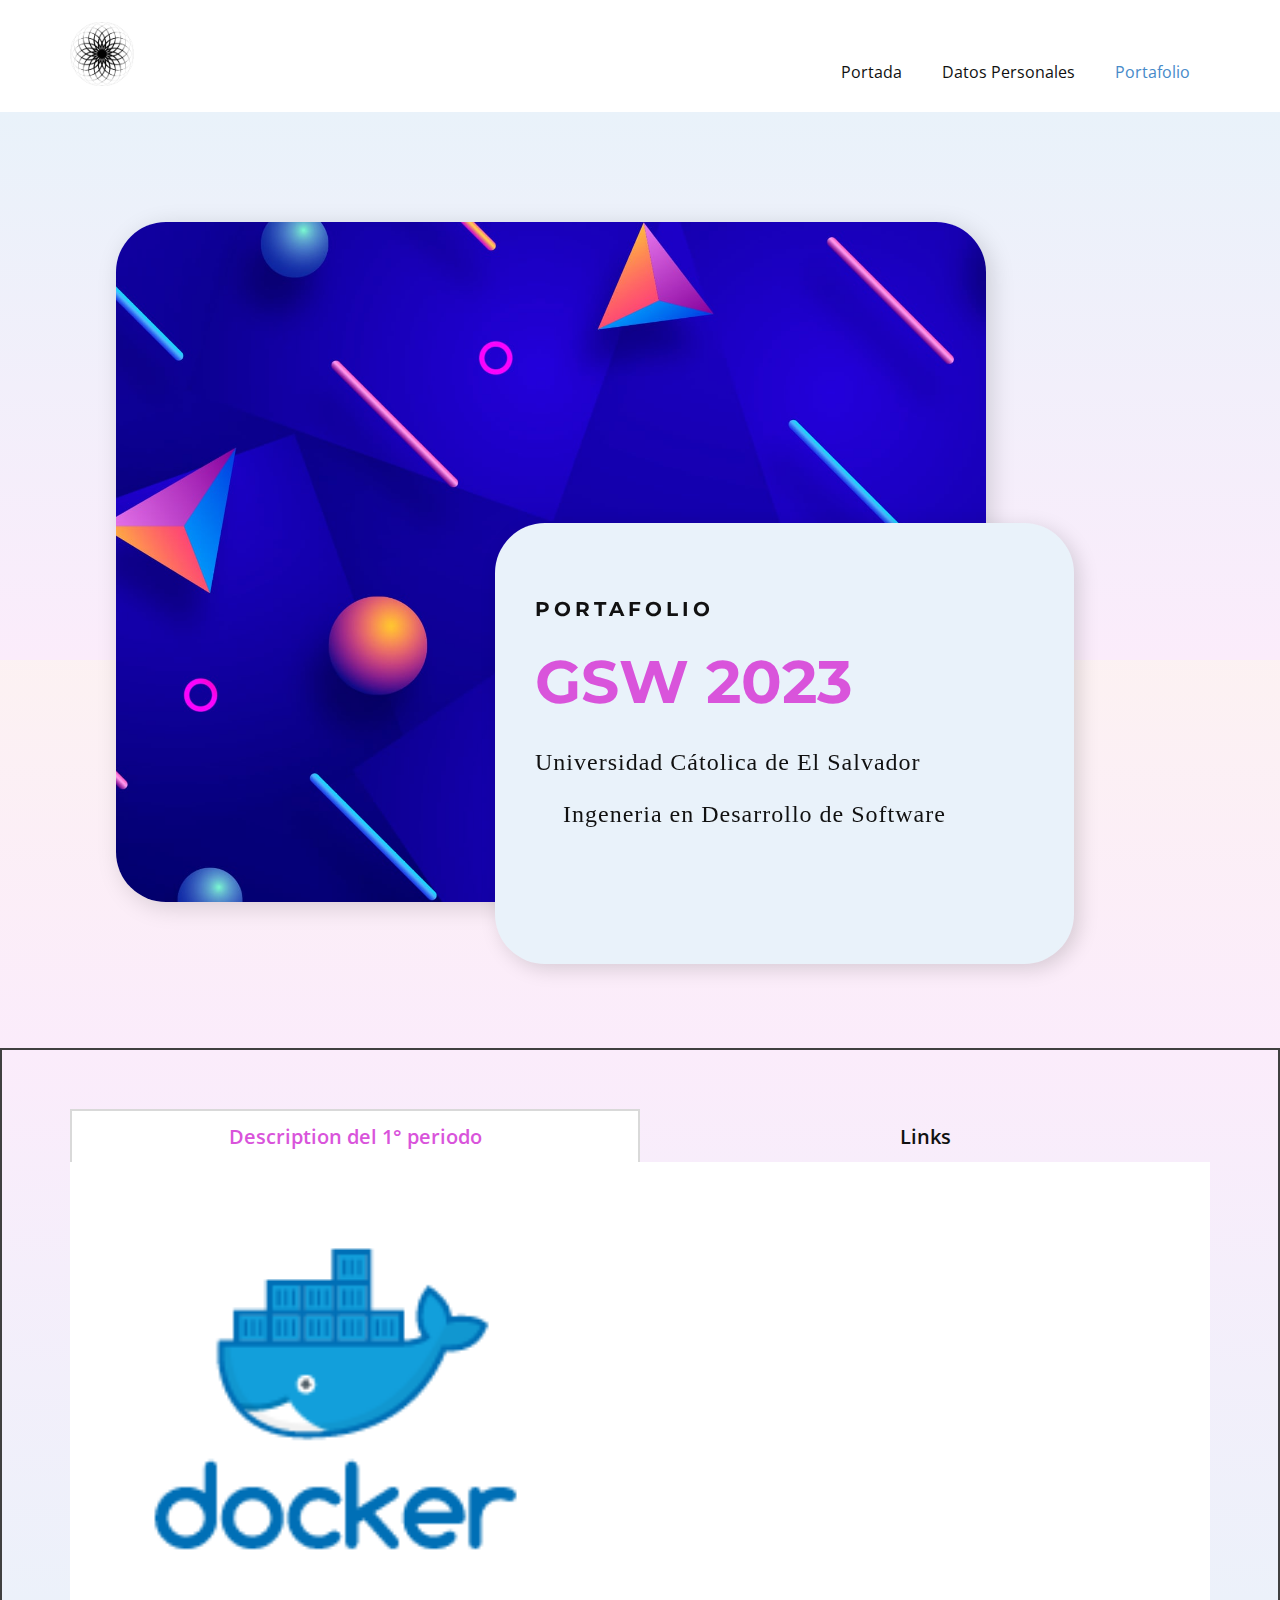
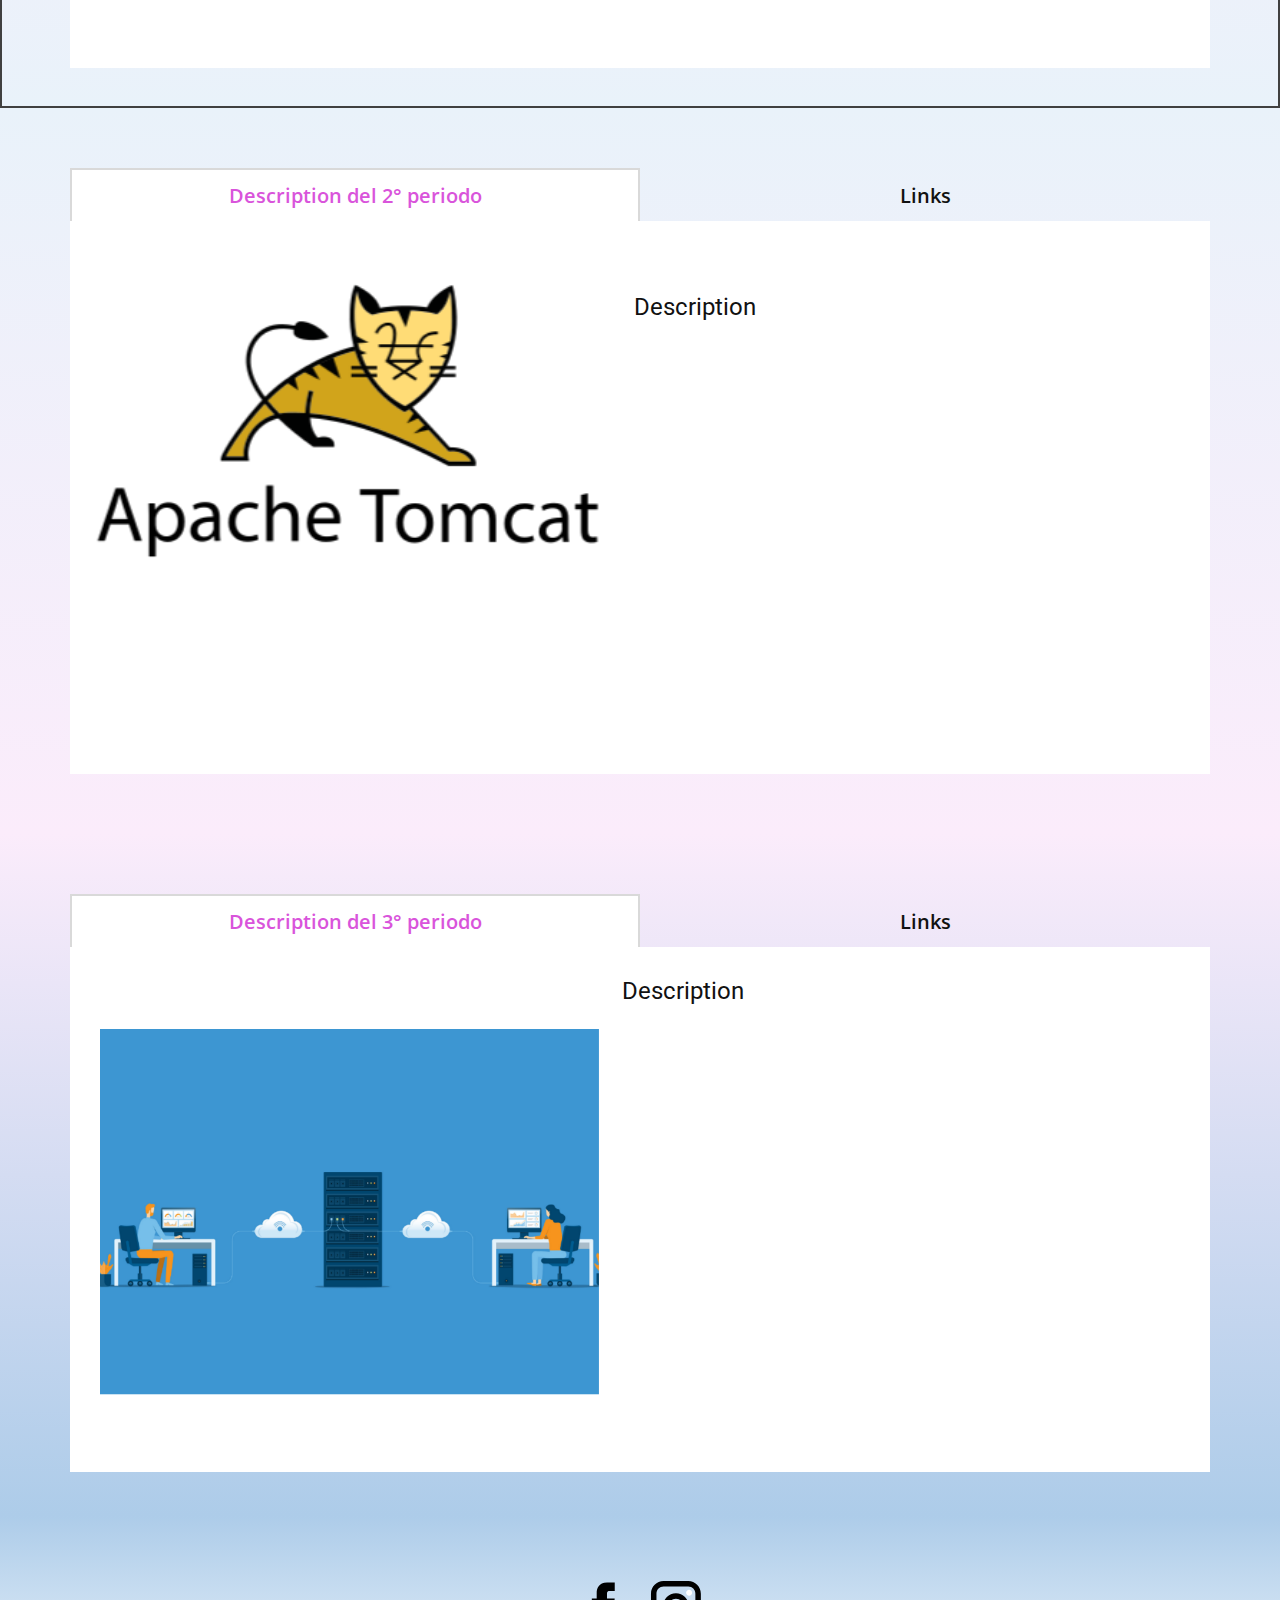
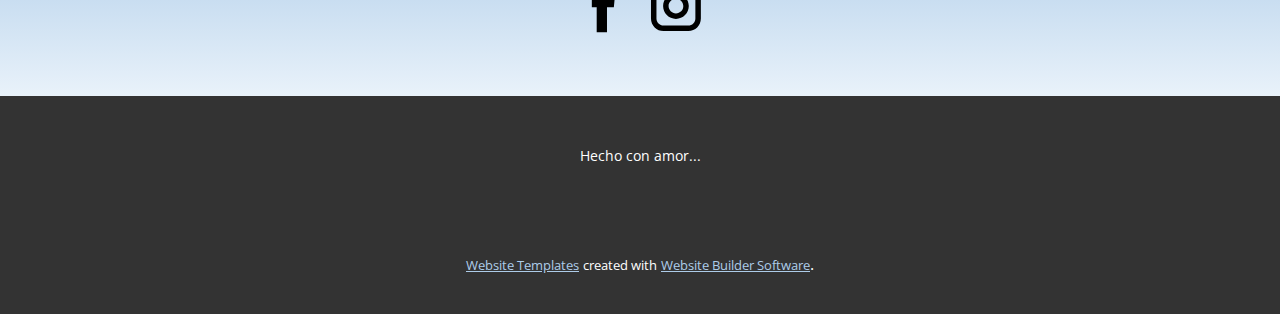
<file: Portafolio.html>
<!DOCTYPE html>
<html style="font-size: 16px;" lang="es"><head>
    <meta name="viewport" content="width=device-width, initial-scale=1.0">
    <meta charset="utf-8">
    <meta name="keywords" content="​GSW 2023">
    <meta name="description" content="">
    <title>Portafolio</title>
    <link rel="stylesheet" href="nicepage.css" media="screen">
<link rel="stylesheet" href="Portafolio.css" media="screen">
    <script class="u-script" type="text/javascript" src="jquery.js" defer=""></script>
    <script class="u-script" type="text/javascript" src="nicepage.js" defer=""></script>
    <meta name="generator" content="Nicepage 6.0.3, nicepage.com">
    <link id="u-theme-google-font" rel="stylesheet" href="https://fonts.googleapis.com/css?family=Roboto:100,100i,300,300i,400,400i,500,500i,700,700i,900,900i|Open+Sans:300,300i,400,400i,500,500i,600,600i,700,700i,800,800i">
    <link id="u-page-google-font" rel="stylesheet" href="https://fonts.googleapis.com/css?family=Montserrat:100,100i,200,200i,300,300i,400,400i,500,500i,600,600i,700,700i,800,800i,900,900i|Montserrat:100,100i,200,200i,300,300i,400,400i,500,500i,600,600i,700,700i,800,800i,900,900i">
    
    
    
    
    
    
    
    
    <script type="application/ld+json">{
		"@context": "http://schema.org",
		"@type": "Organization",
		"name": "",
		"logo": "images/233b0d3e483b73eb5e5817687ffbdcfe79c26a4fdf9702bb17a8abd3b54ffafc184176550791d064df1495c9967384da08a40539aa7e9ae3e78aa9_1280.png"
}</script>
    <meta name="theme-color" content="#478ac9">
    <meta property="og:title" content="Portafolio">
    <meta property="og:type" content="website">
  <meta data-intl-tel-input-cdn-path="intlTelInput/"></head>
  <body data-path-to-root="./" data-include-products="false" class="u-body u-xl-mode" data-lang="es"><header class="u-clearfix u-header u-header" id="sec-edb0"><div class="u-clearfix u-sheet u-valign-middle u-sheet-1">
        <a href="https://nicepage.com" class="u-image u-logo u-image-1" data-image-width="1280" data-image-height="1270">
          <img src="images/233b0d3e483b73eb5e5817687ffbdcfe79c26a4fdf9702bb17a8abd3b54ffafc184176550791d064df1495c9967384da08a40539aa7e9ae3e78aa9_1280.png" class="u-logo-image u-logo-image-1">
        </a>
        <nav class="u-menu u-menu-hamburger u-offcanvas u-menu-1">
          <div class="menu-collapse" style="font-size: 1rem; letter-spacing: 0px;">
            <a class="u-button-style u-custom-left-right-menu-spacing u-custom-padding-bottom u-custom-top-bottom-menu-spacing u-nav-link u-text-active-palette-1-base u-text-hover-palette-2-base" href="#">
              <svg class="u-svg-link" viewBox="0 0 24 24"><use xmlns:xlink="http://www.w3.org/1999/xlink" xlink:href="#menu-hamburger"></use></svg>
              <svg class="u-svg-content" version="1.1" id="menu-hamburger" viewBox="0 0 16 16" x="0px" y="0px" xmlns:xlink="http://www.w3.org/1999/xlink" xmlns="http://www.w3.org/2000/svg"><g><rect y="1" width="16" height="2"></rect><rect y="7" width="16" height="2"></rect><rect y="13" width="16" height="2"></rect>
</g></svg>
            </a>
          </div>
          <div class="u-custom-menu u-nav-container">
            <ul class="u-nav u-unstyled u-nav-1"><li class="u-nav-item"><a class="u-button-style u-nav-link u-text-active-palette-1-base u-text-hover-palette-2-base" href="Portada.html" style="padding: 10px 20px;">Portada</a>
</li><li class="u-nav-item"><a class="u-button-style u-nav-link u-text-active-palette-1-base u-text-hover-palette-2-base" href="Datos-Personales.html" style="padding: 10px 20px;">Datos Personales</a>
</li><li class="u-nav-item"><a class="u-button-style u-nav-link u-text-active-palette-1-base u-text-hover-palette-2-base" href="Portafolio.html" style="padding: 10px 20px;">Portafolio</a>
</li></ul>
          </div>
          <div class="u-custom-menu u-nav-container-collapse">
            <div class="u-black u-container-style u-inner-container-layout u-opacity u-opacity-95 u-sidenav">
              <div class="u-inner-container-layout u-sidenav-overflow">
                <div class="u-menu-close"></div>
                <ul class="u-align-center u-nav u-popupmenu-items u-unstyled u-nav-2"><li class="u-nav-item"><a class="u-button-style u-nav-link" href="Portada.html">Portada</a>
</li><li class="u-nav-item"><a class="u-button-style u-nav-link" href="Datos-Personales.html">Datos Personales</a>
</li><li class="u-nav-item"><a class="u-button-style u-nav-link" href="Portafolio.html">Portafolio</a>
</li></ul>
              </div>
            </div>
            <div class="u-black u-menu-overlay u-opacity u-opacity-70"></div>
          </div>
        </nav>
      </div></header>
    <section class="u-clearfix u-gradient u-section-1" id="carousel_ce01">
      <div class="u-expanded-width u-gradient u-shape u-shape-rectangle u-shape-1" data-animation-name="customAnimationIn" data-animation-duration="1500" data-animation-delay="250"></div>
      <img src="images/sss-min.jpg" alt="" class="u-image u-image-round u-radius-50 u-image-1" data-image-width="1980" data-image-height="1200" data-animation-name="customAnimationIn" data-animation-duration="1750" data-animation-delay="500">
      <div class="u-align-left u-container-style u-group u-palette-1-light-3 u-radius-50 u-shape-round u-group-1" data-animation-name="customAnimationIn" data-animation-duration="1500" data-animation-delay="500">
        <div class="u-container-layout u-container-layout-1">
          <h5 class="u-align-left u-text u-text-default u-text-1">Portafolio</h5>
          <h1 class="u-align-left u-text u-text-palette-2-base u-text-2"> GSW 2023</h1>
          <p class="u-align-left u-custom-font u-font-georgia u-text u-text-3">Universidad Cátolica de El Salvador</p>
          <p class="u-align-left u-custom-font u-font-georgia u-text u-text-4">Ingeneria en Desarrollo de Software</p>
        </div>
      </div>
    </section>
    <section class="u-align-center u-border-2 u-border-grey-75 u-clearfix u-gradient u-section-2" id="sec-d09e">
      <div class="u-clearfix u-sheet u-sheet-1">
        <div class="u-expanded-width u-tab-links-align-justify u-tabs u-tabs-1">
          <ul class="u-border-1 u-border-grey-25 u-tab-list u-unstyled" role="tablist"><li class="u-tab-item" role="presentation"><a class="active u-active-white u-border-2 u-border-active-grey-15 u-border-hover-grey-15 u-border-no-bottom u-button-style u-tab-link u-text-active-palette-2-base u-text-hover-black u-tab-link-1" id="link-tab-f092" href="#tab-f092" role="tab" aria-controls="tab-f092" aria-selected="true">Description del 1° periodo</a>
</li><li class="u-tab-item" role="presentation"><a class="u-active-white u-border-2 u-border-active-grey-15 u-border-hover-grey-15 u-border-no-bottom u-button-style u-tab-link u-text-active-palette-2-base u-text-hover-black u-tab-link-2" id="link-tab-8439" href="#tab-8439" role="tab" aria-controls="tab-8439" aria-selected="false">Links</a>
</li></ul>
          <div class="u-tab-content">
            <div class="u-container-style u-tab-active u-tab-pane u-white u-tab-pane-1" id="tab-f092" role="tabpanel" aria-labelledby="link-tab-f092">
              <div class="u-container-layout u-container-layout-1">
                <h4 class="u-text u-text-1" data-animation-name="lightSpeedIn" data-animation-duration="1000" data-animation-direction="">Description</h4>
                <img alt="" class="u-expanded-width-xs u-image u-image-default u-image-1" data-image-width="279" data-image-height="131" src="images/Docker.png" data-animation-name="pulse" data-animation-duration="1000" data-animation-direction="">
                <p class="u-align-justify u-text u-text-2" data-animation-name="lightSpeedIn" data-animation-duration="1000" data-animation-direction="">En el panorama actual de la informática, la necesidad de ejecutar aplicaciones de manera eficiente ha llevado al surgimiento de los contenedores, que permiten la encapsulación y ejecución independiente. Este cambio ha dado lugar a Kubernetes, una plataforma de microservicios que redefine la gestión de aplicaciones. En esta presentación, exploramos la utilidad de los contenedores, desde Linux (LXC) hasta Hyper-V en sistemas Windows, para desarrollar y desplegar aplicaciones web de manera eficiente. También destacamos la relevancia de los servlets Java en la creación de aplicaciones dinámicas. En el próximo resumen, profundizaremos en los componentes y la arquitectura de Kubernetes, así como sus características, sistemas operativos compatibles y sus ventajas y desventajas en la orquestación de contenedores.</p>
              </div>
            </div>
            <div class="u-align-left u-container-style u-tab-pane u-white u-tab-pane-2" id="tab-8439" role="tabpanel" aria-labelledby="link-tab-8439">
              <div class="u-container-layout u-container-layout-2">
                <p class="u-custom-font u-font-georgia u-text u-text-default u-text-3" data-animation-name="flipIn" data-animation-duration="1000" data-animation-direction="X">Encontraremos los links del primer periodo </p>
                <a href="https://docs.google.com/document/d/1pahi-XooMRFX3zpDdaoWwnp2OKsmvRm1/edit?usp=sharing&amp;ouid=108844012529223682269&amp;rtpof=true&amp;sd=true" class="u-border-2 u-border-black u-btn u-button-style u-hover-black u-none u-text-hover-white u-btn-1" data-animation-name="pulse" data-animation-duration="1000" data-animation-direction="">1° DOCUMENTO</a>
                <a href="https://docs.google.com/document/d/1rG5CcOwYNWGPEwWTl_P0wiV3QPzdgBgk/edit?usp=sharing&amp;ouid=108844012529223682269&amp;rtpof=true&amp;sd=true" class="u-border-2 u-border-black u-btn u-button-style u-hover-black u-none u-text-hover-white u-btn-2" data-animation-name="pulse" data-animation-duration="1000" data-animation-direction="">2° DOCUMENTO</a>
                <a href="https://docs.google.com/document/d/1Izmxlbax7FsB_Wiw9PH5Vks9z_BTHnnJC2ns37TNQXg/edit?usp=sharing" class="u-border-2 u-border-black u-btn u-button-style u-hover-black u-none u-text-hover-white u-btn-3" data-animation-name="pulse" data-animation-duration="1000" data-animation-direction="">3° DOCUMENTO</a>
              </div>
            </div>
          </div>
        </div>
      </div>
    </section>
    <section class="u-align-center u-clearfix u-gradient u-section-3" id="sec-0ffe">
      <div class="u-clearfix u-sheet u-sheet-1">
        <div class="u-expanded-width u-tab-links-align-justify u-tabs u-tabs-1">
          <ul class="u-border-1 u-border-grey-25 u-tab-list u-unstyled" role="tablist"><li class="u-tab-item" role="presentation"><a class="active u-active-white u-border-2 u-border-active-grey-15 u-border-hover-grey-15 u-border-no-bottom u-button-style u-tab-link u-text-active-palette-2-base u-text-hover-black u-tab-link-1" id="link-tab-a684" href="#tab-a684" role="tab" aria-controls="tab-a684" aria-selected="true">Description del 2° periodo</a>
</li><li class="u-tab-item" role="presentation"><a class="u-active-white u-border-2 u-border-active-grey-15 u-border-hover-grey-15 u-border-no-bottom u-button-style u-tab-link u-text-active-palette-2-base u-text-hover-black u-tab-link-2" id="link-tab-680c" href="#tab-680c" role="tab" aria-controls="tab-680c" aria-selected="false">Links</a>
</li></ul>
          <div class="u-tab-content">
            <div class="u-container-style u-tab-active u-tab-pane u-white u-tab-pane-1" id="tab-a684" role="tabpanel" aria-labelledby="link-tab-a684">
              <div class="u-container-layout u-container-layout-1">
                <img alt="" class="custom-expanded u-image u-image-default u-image-1" data-image-width="512" data-image-height="256" src="images/apache_tomcat.png" data-animation-name="pulse" data-animation-duration="1000" data-animation-direction="">
                <h4 class="u-text u-text-1">Description</h4>
                <p class="u-align-justify u-text u-text-2" data-animation-name="jackInTheBox" data-animation-duration="1000" data-animation-direction="">Durante el segundo periodo, el alumno adquirió habilidades clave en la configuración de servidores web, DNS y destacó en la implementación de un servidor en Windows Server 2022, incluyendo la configuración de IIS y el despliegue de sitios PHP. Además, demostró competencia al configurar Apache Tomcat para desplegar una aplicación Java. También realizó un análisis detallado de servidores web en sistemas operativos, destacando ventajas y desventajas, y proporcionando una tabla comparativa de servicios. En resumen, el alumno ha demostrado un sólido entendimiento y habilidades prácticas en entornos Windows Server y en la implementación de servidores web.</p>
              </div>
            </div>
            <div class="u-align-left u-container-style u-tab-pane u-white u-tab-pane-2" id="tab-680c" role="tabpanel" aria-labelledby="link-tab-680c">
              <div class="u-container-layout u-container-layout-2">
                <p class="u-custom-font u-font-georgia u-text u-text-default u-text-3" data-animation-name="customAnimationIn" data-animation-duration="1000">Encontraremos los links del segundo periodo </p>
                <a href="https://docs.google.com/document/d/1lTLJgWsbxG1iVHcszA6AvFmWXtcIMsl4/edit?usp=sharing&amp;ouid=108844012529223682269&amp;rtpof=true&amp;sd=true" class="u-border-2 u-border-black u-btn u-button-style u-hover-black u-none u-text-hover-white u-btn-1" data-animation-name="customAnimationIn" data-animation-duration="1000">1° DOCUMENTO</a>
                <a href="https://docs.google.com/document/d/1Xmu4-j5YT48WxSPIBwFNvZm_I3pblOcC/edit?usp=sharing&amp;ouid=108844012529223682269&amp;rtpof=true&amp;sd=true" class="u-border-2 u-border-black u-btn u-button-style u-hover-black u-none u-text-hover-white u-btn-2" data-animation-name="customAnimationIn" data-animation-duration="1000">2° DOCUMENTO</a>
                <a href="https://docs.google.com/document/d/1e4PUybWZFyZXehFWxvQFXd0dhtW7_b7_/edit?usp=sharing&amp;ouid=108844012529223682269&amp;rtpof=true&amp;sd=true" class="u-border-2 u-border-black u-btn u-button-style u-hover-black u-none u-text-hover-white u-btn-3" data-animation-name="customAnimationIn" data-animation-duration="1000">3° DOCUMENTO</a>
                <a href="https://docs.google.com/document/d/1bb-T67W3dnPy679uS9R7Crgw2l5PxMLY/edit?usp=sharing&amp;ouid=108844012529223682269&amp;rtpof=true&amp;sd=true" class="u-border-2 u-border-black u-btn u-button-style u-hover-black u-none u-text-hover-white u-btn-4" data-animation-name="customAnimationIn" data-animation-duration="1000">4° DOCUMENTO</a>
                <a href="https://docs.google.com/document/d/1BqV7FS_eO4yzTm3zLAUmyw37DUbyKuUsC8x4QiuaFh0/edit?usp=sharing" class="u-border-2 u-border-black u-btn u-button-style u-hover-black u-none u-text-hover-white u-btn-5" data-animation-name="customAnimationIn" data-animation-duration="1000">5° DOCUMENTO</a>
              </div>
            </div>
          </div>
        </div>
      </div>
    </section>
    <section class="u-align-center u-clearfix u-gradient u-section-4" id="sec-8659">
      <div class="u-clearfix u-sheet u-sheet-1">
        <div class="u-expanded-width u-tab-links-align-justify u-tabs u-tabs-1">
          <ul class="u-border-1 u-border-grey-25 u-tab-list u-unstyled" role="tablist"><li class="u-tab-item" role="presentation"><a class="active u-active-white u-border-2 u-border-active-grey-15 u-border-hover-grey-15 u-border-no-bottom u-button-style u-tab-link u-text-active-palette-2-base u-text-hover-black u-tab-link-1" id="link-tab-5e7b" href="#tab-5e7b" role="tab" aria-controls="tab-5e7b" aria-selected="true">Description del 3° periodo</a>
</li><li class="u-tab-item" role="presentation"><a class="u-active-white u-border-2 u-border-active-grey-15 u-border-hover-grey-15 u-border-no-bottom u-button-style u-tab-link u-text-active-palette-2-base u-text-hover-black u-tab-link-2" id="link-tab-1652" href="#tab-1652" role="tab" aria-controls="tab-1652" aria-selected="false">Links</a>
</li></ul>
          <div class="u-tab-content">
            <div class="u-container-style u-tab-active u-tab-pane u-white u-tab-pane-1" id="tab-5e7b" role="tabpanel" aria-labelledby="link-tab-5e7b">
              <div class="u-container-layout u-container-layout-1">
                <h4 class="u-text u-text-1">Description</h4>
                <img alt="" class="u-expanded-width-xs u-image u-image-default u-image-1" data-image-width="960" data-image-height="606" src="images/Servidor-web_Cloud-Center-Andalucia_Cabecera.png" data-animation-name="pulse" data-animation-duration="1000" data-animation-direction="">
                <p class="u-align-justify u-text u-text-2" data-animation-name="jackInTheBox" data-animation-duration="1000" data-animation-direction="">Durante este periodo, hemos explorado los fundamentos del Cloud Computing y la importancia de configurar servidores web con herramientas como Nginx en Ubuntu Server 22.04 LTS. También se ha abordado el tema de los Balanceadores de Carga, enseñando a implementar este servicio en Microsoft Azure y Amazon Web Services para desplegar servidores web en máquinas virtuales con Windows Server 2022 o instancias de Ubuntu Server 22.04 LTS.<br>
                  <br>Además, se han revisado configuraciones básicas en Ubuntu 22.04 LTS, como asignación de IP estática, instalación del servidor SSH y despliegue de sitios HTML mediante Apache2 en Linux. Se contextualiza el conocimiento con un análisis de conceptos y una tabla comparativa de proveedores en la nube, como Google Cloud, Microsoft Azure y Amazon Web Services, reconociendo también otros actores importantes en este ámbito.
                </p>
              </div>
            </div>
            <div class="u-align-left u-container-style u-tab-pane u-white u-tab-pane-2" id="tab-1652" role="tabpanel" aria-labelledby="link-tab-1652">
              <div class="u-container-layout u-container-layout-2">
                <p class="u-custom-font u-font-georgia u-text u-text-default u-text-3" data-animation-name="customAnimationIn" data-animation-duration="1000">Encontraremos los links del tercer periodo </p>
                <a href="https://docs.google.com/document/d/1oQOJgAhgPVEac8UX_aDuQhw-zwOhcb9y/edit?usp=sharing&amp;ouid=108844012529223682269&amp;rtpof=true&amp;sd=true" class="u-border-2 u-border-black u-btn u-button-style u-hover-black u-none u-text-hover-white u-btn-1" data-animation-name="shake" data-animation-duration="1000" data-animation-direction="">1° DOCUMENTO</a>
                <a href="https://docs.google.com/document/d/1NCECMeZMkae79CXL9wVOCvJ_EagWHIbt/edit?usp=sharing&amp;ouid=108844012529223682269&amp;rtpof=true&amp;sd=true" class="u-border-2 u-border-black u-btn u-button-style u-hover-black u-none u-text-hover-white u-btn-2" data-animation-name="jackInTheBox" data-animation-duration="1000" data-animation-direction="">2° DOCUMENTO</a>
                <a href="https://docs.google.com/document/d/1Sa4jmIN8XzuBRFBi-K_G4CrfN9CkzCTGyHm-GGKBtMo/edit?usp=sharing" class="u-border-2 u-border-black u-btn u-button-style u-hover-black u-none u-text-hover-white u-btn-3" data-animation-name="jackInTheBox" data-animation-duration="1000" data-animation-direction="">3° DOCUMENTO</a>
                <a href="https://docs.google.com/document/d/1Izmxlbax7FsB_Wiw9PH5Vks9z_BTHnnJC2ns37TNQXg/edit?usp=sharing" class="u-border-2 u-border-black u-btn u-button-style u-hover-black u-none u-text-hover-white u-btn-4" data-animation-name="jackInTheBox" data-animation-duration="1000" data-animation-direction="">4° DOCUMENTO</a>
              </div>
            </div>
          </div>
        </div>
      </div>
    </section>
    <section class="u-clearfix u-gradient u-section-5" id="sec-1a44">
      <div class="u-clearfix u-sheet u-valign-middle u-sheet-1">
        <div class="u-social-icons u-spacing-10 u-social-icons-1">
          <a class="u-social-url" title="facebook" target="_blank" href="https://www.facebook.com/sotera.zepedadehernandez?mibextid=ViGcVu"><span class="u-icon u-social-facebook u-social-icon u-text-black u-icon-1"><svg class="u-svg-link" preserveAspectRatio="xMidYMin slice" viewBox="0 0 112 112" style=""><use xmlns:xlink="http://www.w3.org/1999/xlink" xlink:href="#svg-3a4d"></use></svg><svg class="u-svg-content" viewBox="0 0 112 112" x="0" y="0" id="svg-3a4d"><path fill="currentColor" d="M75.5,28.8H65.4c-1.5,0-4,0.9-4,4.3v9.4h13.9l-1.5,15.8H61.4v45.1H42.8V58.3h-8.8V42.4h8.8V32.2
c0-7.4,3.4-18.8,18.8-18.8h13.8v15.4H75.5z"></path></svg></span>
          </a>
          <a class="u-social-url" title="instagram" target="_blank" href="https://instagram.com/carol_zepeda17?igshid=NGVhN2U2NjQ0Yg=="><span class="u-icon u-social-icon u-social-instagram u-text-black u-icon-2"><svg class="u-svg-link" preserveAspectRatio="xMidYMin slice" viewBox="0 0 112 112" style=""><use xmlns:xlink="http://www.w3.org/1999/xlink" xlink:href="#svg-e940"></use></svg><svg class="u-svg-content" viewBox="0 0 112 112" x="0" y="0" id="svg-e940"><path fill="currentColor" d="M55.9,32.9c-12.8,0-23.2,10.4-23.2,23.2s10.4,23.2,23.2,23.2s23.2-10.4,23.2-23.2S68.7,32.9,55.9,32.9z
	 M55.9,69.4c-7.4,0-13.3-6-13.3-13.3c-0.1-7.4,6-13.3,13.3-13.3s13.3,6,13.3,13.3C69.3,63.5,63.3,69.4,55.9,69.4z"></path><path fill="#FFFFFF" d="M79.7,26.8c-3,0-5.4,2.5-5.4,5.4s2.5,5.4,5.4,5.4c3,0,5.4-2.5,5.4-5.4S82.7,26.8,79.7,26.8z"></path><path fill="currentColor" d="M78.2,11H33.5C21,11,10.8,21.3,10.8,33.7v44.7c0,12.6,10.2,22.8,22.7,22.8h44.7c12.6,0,22.7-10.2,22.7-22.7
	V33.7C100.8,21.1,90.6,11,78.2,11z M91,78.4c0,7.1-5.8,12.8-12.8,12.8H33.5c-7.1,0-12.8-5.8-12.8-12.8V33.7
	c0-7.1,5.8-12.8,12.8-12.8h44.7c7.1,0,12.8,5.8,12.8,12.8V78.4z"></path></svg></span>
          </a>
        </div>
      </div>
    </section>
    
    
    
    
    <footer class="u-align-center u-clearfix u-footer u-grey-80 u-footer" id="sec-da33"><div class="u-clearfix u-sheet u-valign-middle u-sheet-1">
        <p class="u-align-center u-small-text u-text u-text-variant u-text-1">Hecho con amor...</p>
      </div></footer>
    <section class="u-backlink u-clearfix u-grey-80">
      <a class="u-link" href="https://nicepage.com/website-templates" target="_blank">
        <span>Website Templates</span>
      </a>
      <p class="u-text">
        <span>created with</span>
      </p>
      <a class="u-link" href="" target="_blank">
        <span>Website Builder Software</span>
      </a>. 
    </section>
  
</body></html>
</file>
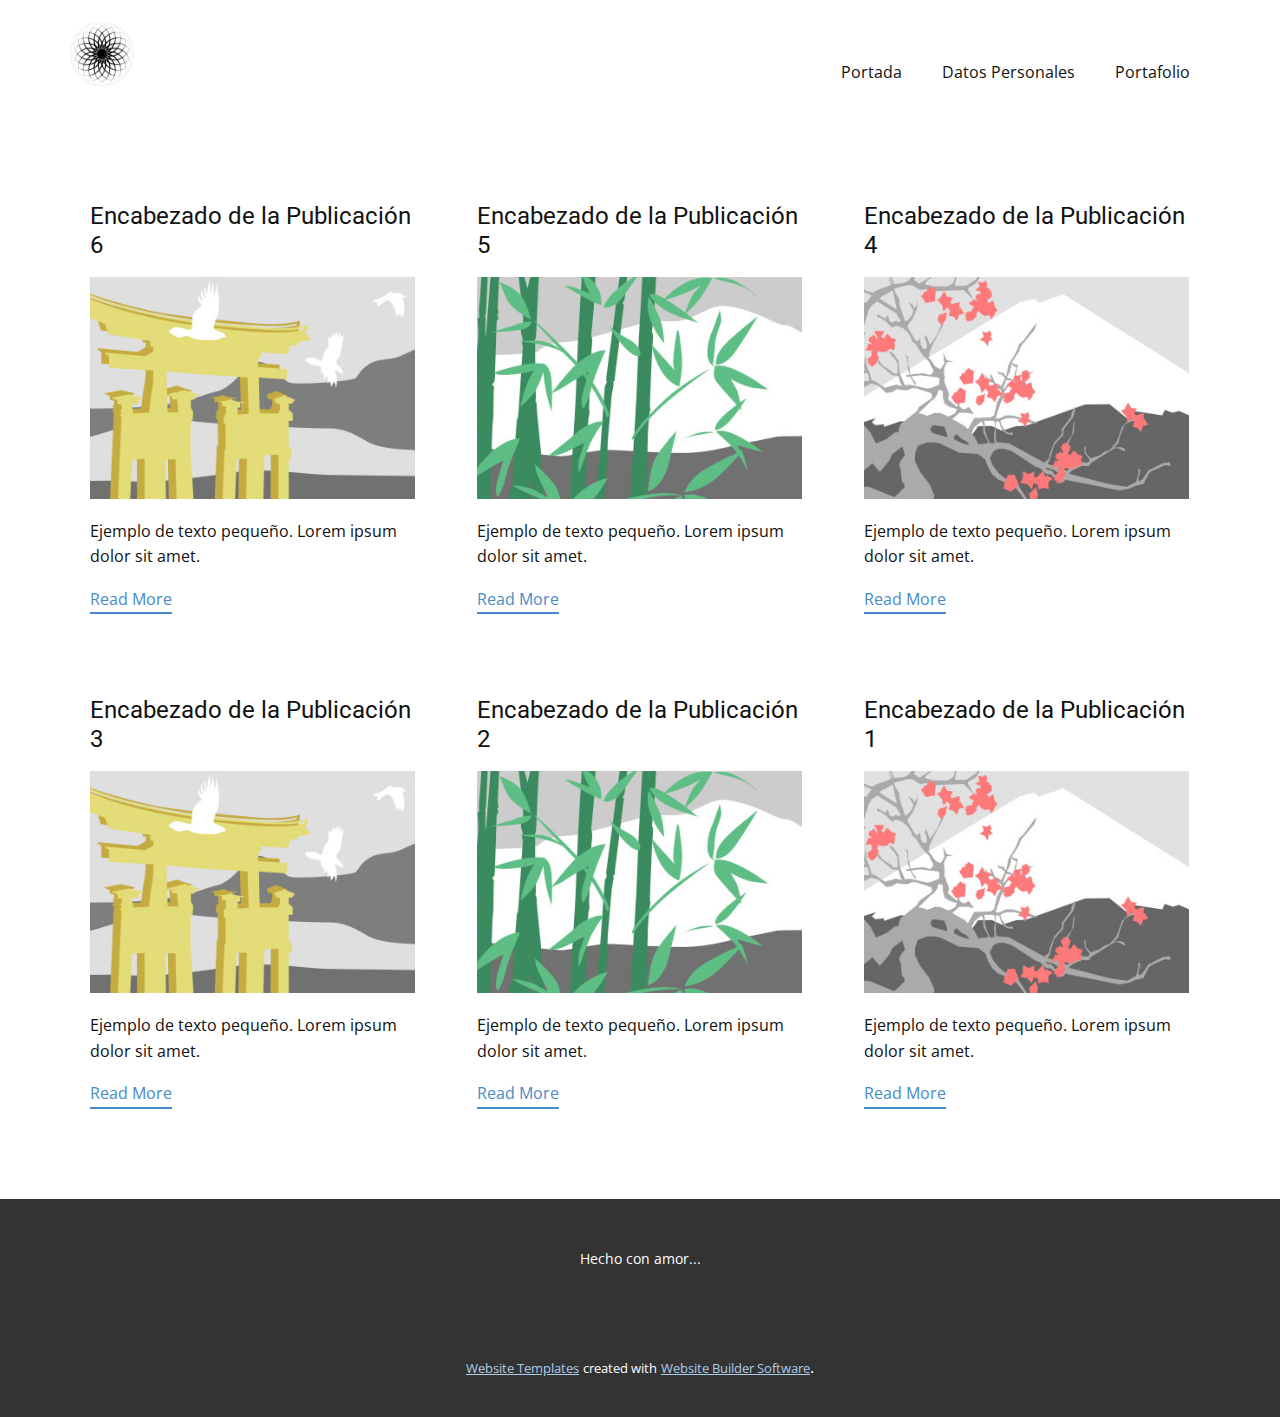
<file: blog/blog.html>
<!DOCTYPE html>
<html style="font-size: 16px;" lang="es"><head>
    <meta name="viewport" content="width=device-width, initial-scale=1.0">
    <meta charset="utf-8">
    <meta name="keywords" content="Welcome!">
    <meta name="description" content="">
    <title>Blog</title>
    <link rel="stylesheet" href="../nicepage.css" media="screen">
<link rel="stylesheet" href="../Blog-Template.css" media="screen">
    <script class="u-script" type="text/javascript" src="../jquery.js" defer=""></script>
    <script class="u-script" type="text/javascript" src="../nicepage.js" defer=""></script>
    <meta name="generator" content="Nicepage 6.0.3, nicepage.com">
    <link id="u-theme-google-font" rel="stylesheet" href="https://fonts.googleapis.com/css?family=Roboto:100,100i,300,300i,400,400i,500,500i,700,700i,900,900i|Open+Sans:300,300i,400,400i,500,500i,600,600i,700,700i,800,800i">
    
    
    
    
    <script type="application/ld+json">{
		"@context": "http://schema.org",
		"@type": "Organization",
		"name": "",
		"logo": "images/233b0d3e483b73eb5e5817687ffbdcfe79c26a4fdf9702bb17a8abd3b54ffafc184176550791d064df1495c9967384da08a40539aa7e9ae3e78aa9_1280.png"
}</script>
    <meta name="theme-color" content="#478ac9">
  <meta data-intl-tel-input-cdn-path="intlTelInput/"></head>
  <body data-path-to-root="./" data-include-products="false" class="u-body u-xl-mode" data-lang="es"><header class="u-clearfix u-header u-header" id="sec-edb0"><div class="u-clearfix u-sheet u-valign-middle u-sheet-1">
        <a href="https://nicepage.com" class="u-image u-logo u-image-1" data-image-width="1280" data-image-height="1270">
          <img src="../images/233b0d3e483b73eb5e5817687ffbdcfe79c26a4fdf9702bb17a8abd3b54ffafc184176550791d064df1495c9967384da08a40539aa7e9ae3e78aa9_1280.png" class="u-logo-image u-logo-image-1">
        </a>
        <nav class="u-menu u-menu-hamburger u-offcanvas u-menu-1">
          <div class="menu-collapse" style="font-size: 1rem; letter-spacing: 0px;">
            <a class="u-button-style u-custom-left-right-menu-spacing u-custom-padding-bottom u-custom-top-bottom-menu-spacing u-nav-link u-text-active-palette-1-base u-text-hover-palette-2-base" href="#">
              <svg class="u-svg-link" viewBox="0 0 24 24"><use xmlns:xlink="http://www.w3.org/1999/xlink" xlink:href="#menu-hamburger"></use></svg>
              <svg class="u-svg-content" version="1.1" id="menu-hamburger" viewBox="0 0 16 16" x="0px" y="0px" xmlns:xlink="http://www.w3.org/1999/xlink" xmlns="http://www.w3.org/2000/svg"><g><rect y="1" width="16" height="2"></rect><rect y="7" width="16" height="2"></rect><rect y="13" width="16" height="2"></rect>
</g></svg>
            </a>
          </div>
          <div class="u-custom-menu u-nav-container">
            <ul class="u-nav u-unstyled u-nav-1"><li class="u-nav-item"><a class="u-button-style u-nav-link u-text-active-palette-1-base u-text-hover-palette-2-base" href="../Portada.html" style="padding: 10px 20px;">Portada</a>
</li><li class="u-nav-item"><a class="u-button-style u-nav-link u-text-active-palette-1-base u-text-hover-palette-2-base" href="../Datos-Personales.html" style="padding: 10px 20px;">Datos Personales</a>
</li><li class="u-nav-item"><a class="u-button-style u-nav-link u-text-active-palette-1-base u-text-hover-palette-2-base" href="../Portafolio.html" style="padding: 10px 20px;">Portafolio</a>
</li></ul>
          </div>
          <div class="u-custom-menu u-nav-container-collapse">
            <div class="u-black u-container-style u-inner-container-layout u-opacity u-opacity-95 u-sidenav">
              <div class="u-inner-container-layout u-sidenav-overflow">
                <div class="u-menu-close"></div>
                <ul class="u-align-center u-nav u-popupmenu-items u-unstyled u-nav-2"><li class="u-nav-item"><a class="u-button-style u-nav-link" href="../Portada.html">Portada</a>
</li><li class="u-nav-item"><a class="u-button-style u-nav-link" href="../Datos-Personales.html">Datos Personales</a>
</li><li class="u-nav-item"><a class="u-button-style u-nav-link" href="../Portafolio.html">Portafolio</a>
</li></ul>
              </div>
            </div>
            <div class="u-black u-menu-overlay u-opacity u-opacity-70"></div>
          </div>
        </nav>
      </div></header>
    <section class="u-clearfix u-section-1" id="sec-456e">
      <div class="u-clearfix u-sheet u-valign-middle u-sheet-1"><!--blog--><!--blog_options_json--><!--{"type":"Recent","source":"","tags":"","count":""}--><!--/blog_options_json-->
        <div class="u-blog u-expanded-width u-repeater u-repeater-1"><!--blog_post-->
          <div class="u-blog-post u-container-style u-repeater-item u-white u-repeater-item-1">
            <div class="u-container-layout u-similar-container u-valign-top u-container-layout-1"><!--blog_post_header-->
              <h4 class="u-blog-control u-text u-text-1">
                <a class="u-post-header-link" href="../blog/enviar-5.html">Encabezado de la Publicación 6</a>
              </h4><!--/blog_post_header--><!--blog_post_image-->
              <a class="u-post-header-link" href="../blog/enviar-5.html"><img alt="" class="u-blog-control u-expanded-width u-image u-image-default u-image-1" src="../images/8ad73f3c.jpeg"></a><!--/blog_post_image--><!--blog_post_content-->
              <div class="u-blog-control u-post-content u-text u-text-2 fr-view">Ejemplo de texto pequeño. Lorem ipsum dolor sit amet.</div><!--/blog_post_content--><!--blog_post_readmore-->
              <a href="../blog/enviar-5.html" class="u-blog-control u-border-2 u-border-palette-1-base u-btn u-btn-rectangle u-button-style u-none u-btn-1"><!--blog_post_readmore_content--><!--options_json--><!--{"content":"Read More","defaultValue":"Lee mas"}--><!--/options_json-->Read More<!--/blog_post_readmore_content--></a><!--/blog_post_readmore-->
            </div>
          </div><div class="u-blog-post u-container-style u-repeater-item u-video-cover u-white">
            <div class="u-container-layout u-similar-container u-valign-top u-container-layout-2"><!--blog_post_header-->
              <h4 class="u-blog-control u-text u-text-3">
                <a class="u-post-header-link" href="../blog/enviar-4.html">Encabezado de la Publicación 5</a>
              </h4><!--/blog_post_header--><!--blog_post_image-->
              <a class="u-post-header-link" href="../blog/enviar-4.html"><img alt="" class="u-blog-control u-expanded-width u-image u-image-default u-image-2" src="../images/68f64b9d.jpeg"></a><!--/blog_post_image--><!--blog_post_content-->
              <div class="u-blog-control u-post-content u-text u-text-4 fr-view">Ejemplo de texto pequeño. Lorem ipsum dolor sit amet.</div><!--/blog_post_content--><!--blog_post_readmore-->
              <a href="../blog/enviar-4.html" class="u-blog-control u-border-2 u-border-palette-1-base u-btn u-btn-rectangle u-button-style u-none u-btn-2"><!--blog_post_readmore_content--><!--options_json--><!--{"content":"Read More","defaultValue":"Lee mas"}--><!--/options_json-->Read More<!--/blog_post_readmore_content--></a><!--/blog_post_readmore-->
            </div>
          </div><div class="u-blog-post u-container-style u-repeater-item u-video-cover u-white">
            <div class="u-container-layout u-similar-container u-valign-top u-container-layout-3"><!--blog_post_header-->
              <h4 class="u-blog-control u-text u-text-5">
                <a class="u-post-header-link" href="../blog/enviar-3.html">Encabezado de la Publicación 4</a>
              </h4><!--/blog_post_header--><!--blog_post_image-->
              <a class="u-post-header-link" href="../blog/enviar-3.html"><img alt="" class="u-blog-control u-expanded-width u-image u-image-default u-image-3" src="../images/0fd3416c.jpeg"></a><!--/blog_post_image--><!--blog_post_content-->
              <div class="u-blog-control u-post-content u-text u-text-6 fr-view">Ejemplo de texto pequeño. Lorem ipsum dolor sit amet.</div><!--/blog_post_content--><!--blog_post_readmore-->
              <a href="../blog/enviar-3.html" class="u-blog-control u-border-2 u-border-palette-1-base u-btn u-btn-rectangle u-button-style u-none u-btn-3"><!--blog_post_readmore_content--><!--options_json--><!--{"content":"Read More","defaultValue":"Lee mas"}--><!--/options_json-->Read More<!--/blog_post_readmore_content--></a><!--/blog_post_readmore-->
            </div>
          </div><div class="u-blog-post u-container-style u-repeater-item u-white u-repeater-item-1">
            <div class="u-container-layout u-similar-container u-valign-top u-container-layout-1"><!--blog_post_header-->
              <h4 class="u-blog-control u-text u-text-1">
                <a class="u-post-header-link" href="../blog/enviar-2.html">Encabezado de la Publicación 3</a>
              </h4><!--/blog_post_header--><!--blog_post_image-->
              <a class="u-post-header-link" href="../blog/enviar-2.html"><img alt="" class="u-blog-control u-expanded-width u-image u-image-default u-image-1" src="../images/8ad73f3c.jpeg"></a><!--/blog_post_image--><!--blog_post_content-->
              <div class="u-blog-control u-post-content u-text u-text-2 fr-view">Ejemplo de texto pequeño. Lorem ipsum dolor sit amet.</div><!--/blog_post_content--><!--blog_post_readmore-->
              <a href="../blog/enviar-2.html" class="u-blog-control u-border-2 u-border-palette-1-base u-btn u-btn-rectangle u-button-style u-none u-btn-1"><!--blog_post_readmore_content--><!--options_json--><!--{"content":"Read More","defaultValue":"Lee mas"}--><!--/options_json-->Read More<!--/blog_post_readmore_content--></a><!--/blog_post_readmore-->
            </div>
          </div><div class="u-blog-post u-container-style u-repeater-item u-video-cover u-white">
            <div class="u-container-layout u-similar-container u-valign-top u-container-layout-2"><!--blog_post_header-->
              <h4 class="u-blog-control u-text u-text-3">
                <a class="u-post-header-link" href="../blog/enviar-1.html">Encabezado de la Publicación 2</a>
              </h4><!--/blog_post_header--><!--blog_post_image-->
              <a class="u-post-header-link" href="../blog/enviar-1.html"><img alt="" class="u-blog-control u-expanded-width u-image u-image-default u-image-2" src="../images/68f64b9d.jpeg"></a><!--/blog_post_image--><!--blog_post_content-->
              <div class="u-blog-control u-post-content u-text u-text-4 fr-view">Ejemplo de texto pequeño. Lorem ipsum dolor sit amet.</div><!--/blog_post_content--><!--blog_post_readmore-->
              <a href="../blog/enviar-1.html" class="u-blog-control u-border-2 u-border-palette-1-base u-btn u-btn-rectangle u-button-style u-none u-btn-2"><!--blog_post_readmore_content--><!--options_json--><!--{"content":"Read More","defaultValue":"Lee mas"}--><!--/options_json-->Read More<!--/blog_post_readmore_content--></a><!--/blog_post_readmore-->
            </div>
          </div><div class="u-blog-post u-container-style u-repeater-item u-video-cover u-white">
            <div class="u-container-layout u-similar-container u-valign-top u-container-layout-3"><!--blog_post_header-->
              <h4 class="u-blog-control u-text u-text-5">
                <a class="u-post-header-link" href="../blog/enviar.html">Encabezado de la Publicación 1</a>
              </h4><!--/blog_post_header--><!--blog_post_image-->
              <a class="u-post-header-link" href="../blog/enviar.html"><img alt="" class="u-blog-control u-expanded-width u-image u-image-default u-image-3" src="../images/0fd3416c.jpeg"></a><!--/blog_post_image--><!--blog_post_content-->
              <div class="u-blog-control u-post-content u-text u-text-6 fr-view">Ejemplo de texto pequeño. Lorem ipsum dolor sit amet.</div><!--/blog_post_content--><!--blog_post_readmore-->
              <a href="../blog/enviar.html" class="u-blog-control u-border-2 u-border-palette-1-base u-btn u-btn-rectangle u-button-style u-none u-btn-3"><!--blog_post_readmore_content--><!--options_json--><!--{"content":"Read More","defaultValue":"Lee mas"}--><!--/options_json-->Read More<!--/blog_post_readmore_content--></a><!--/blog_post_readmore-->
            </div>
          </div><!--/blog_post--><!--blog_post-->
          <!--/blog_post--><!--blog_post-->
          <!--/blog_post-->
        </div><!--/blog-->
      </div>
    </section>
    
    
    
    
    <footer class="u-align-center u-clearfix u-footer u-grey-80 u-footer" id="sec-da33"><div class="u-clearfix u-sheet u-valign-middle u-sheet-1">
        <p class="u-align-center u-small-text u-text u-text-variant u-text-1">Hecho con amor...</p>
      </div></footer>
    <section class="u-backlink u-clearfix u-grey-80">
      <a class="u-link" href="https://nicepage.com/website-templates" target="_blank">
        <span>Website Templates</span>
      </a>
      <p class="u-text">
        <span>created with</span>
      </p>
      <a class="u-link" href="" target="_blank">
        <span>Website Builder Software</span>
      </a>. 
    </section>
  
</body></html>
</file>
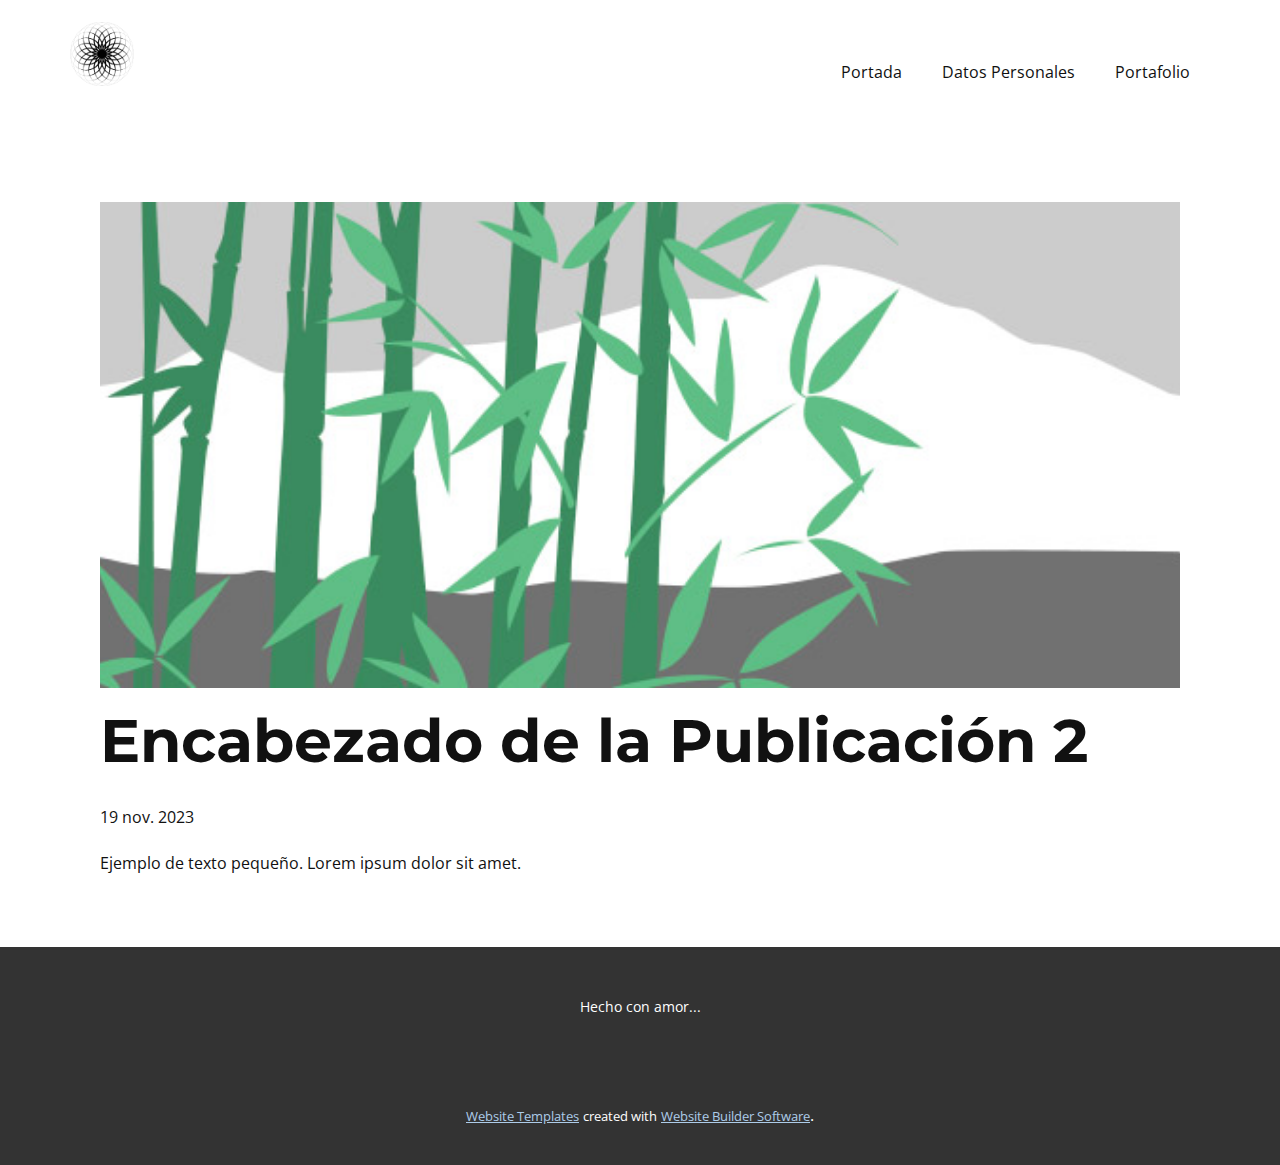
<file: blog/enviar-1.html>
<!DOCTYPE html>
<html style="font-size: 16px;" lang="es"><head>
    <meta name="viewport" content="width=device-width, initial-scale=1.0">
    <meta charset="utf-8">
    <meta name="keywords" content="Encabezado de la Publicación 1">
    <meta name="description" content="">
    <title>Encabezado de la Publicación 2</title>
    <link rel="stylesheet" href="../nicepage.css" media="screen">
<link rel="stylesheet" href="../Post-Template.css" media="screen">
    <script class="u-script" type="text/javascript" src="../jquery.js" defer=""></script>
    <script class="u-script" type="text/javascript" src="../nicepage.js" defer=""></script>
    <meta name="generator" content="Nicepage 6.0.3, nicepage.com">
    <link id="u-theme-google-font" rel="stylesheet" href="https://fonts.googleapis.com/css?family=Roboto:100,100i,300,300i,400,400i,500,500i,700,700i,900,900i|Open+Sans:300,300i,400,400i,500,500i,600,600i,700,700i,800,800i">
    <link id="u-page-google-font" rel="stylesheet" href="https://fonts.googleapis.com/css?family=Montserrat:100,100i,200,200i,300,300i,400,400i,500,500i,600,600i,700,700i,800,800i,900,900i">
    
    
    
    
    <script type="application/ld+json">{
		"@context": "http://schema.org",
		"@type": "Organization",
		"name": "",
		"logo": "images/233b0d3e483b73eb5e5817687ffbdcfe79c26a4fdf9702bb17a8abd3b54ffafc184176550791d064df1495c9967384da08a40539aa7e9ae3e78aa9_1280.png"
}</script>
    <meta name="theme-color" content="#478ac9">
  <meta data-intl-tel-input-cdn-path="intlTelInput/"></head>
  <body data-path-to-root="./" data-include-products="false" class="u-body u-xl-mode" data-lang="es"><header class="u-clearfix u-header u-header" id="sec-edb0"><div class="u-clearfix u-sheet u-valign-middle u-sheet-1">
        <a href="https://nicepage.com" class="u-image u-logo u-image-1" data-image-width="1280" data-image-height="1270">
          <img src="../images/233b0d3e483b73eb5e5817687ffbdcfe79c26a4fdf9702bb17a8abd3b54ffafc184176550791d064df1495c9967384da08a40539aa7e9ae3e78aa9_1280.png" class="u-logo-image u-logo-image-1">
        </a>
        <nav class="u-menu u-menu-hamburger u-offcanvas u-menu-1">
          <div class="menu-collapse" style="font-size: 1rem; letter-spacing: 0px;">
            <a class="u-button-style u-custom-left-right-menu-spacing u-custom-padding-bottom u-custom-top-bottom-menu-spacing u-nav-link u-text-active-palette-1-base u-text-hover-palette-2-base" href="#">
              <svg class="u-svg-link" viewBox="0 0 24 24"><use xmlns:xlink="http://www.w3.org/1999/xlink" xlink:href="#menu-hamburger"></use></svg>
              <svg class="u-svg-content" version="1.1" id="menu-hamburger" viewBox="0 0 16 16" x="0px" y="0px" xmlns:xlink="http://www.w3.org/1999/xlink" xmlns="http://www.w3.org/2000/svg"><g><rect y="1" width="16" height="2"></rect><rect y="7" width="16" height="2"></rect><rect y="13" width="16" height="2"></rect>
</g></svg>
            </a>
          </div>
          <div class="u-custom-menu u-nav-container">
            <ul class="u-nav u-unstyled u-nav-1"><li class="u-nav-item"><a class="u-button-style u-nav-link u-text-active-palette-1-base u-text-hover-palette-2-base" href="../Portada.html" style="padding: 10px 20px;">Portada</a>
</li><li class="u-nav-item"><a class="u-button-style u-nav-link u-text-active-palette-1-base u-text-hover-palette-2-base" href="../Datos-Personales.html" style="padding: 10px 20px;">Datos Personales</a>
</li><li class="u-nav-item"><a class="u-button-style u-nav-link u-text-active-palette-1-base u-text-hover-palette-2-base" href="../Portafolio.html" style="padding: 10px 20px;">Portafolio</a>
</li></ul>
          </div>
          <div class="u-custom-menu u-nav-container-collapse">
            <div class="u-black u-container-style u-inner-container-layout u-opacity u-opacity-95 u-sidenav">
              <div class="u-inner-container-layout u-sidenav-overflow">
                <div class="u-menu-close"></div>
                <ul class="u-align-center u-nav u-popupmenu-items u-unstyled u-nav-2"><li class="u-nav-item"><a class="u-button-style u-nav-link" href="../Portada.html">Portada</a>
</li><li class="u-nav-item"><a class="u-button-style u-nav-link" href="../Datos-Personales.html">Datos Personales</a>
</li><li class="u-nav-item"><a class="u-button-style u-nav-link" href="../Portafolio.html">Portafolio</a>
</li></ul>
              </div>
            </div>
            <div class="u-black u-menu-overlay u-opacity u-opacity-70"></div>
          </div>
        </nav>
      </div></header>
    <section class="u-align-center u-clearfix u-section-1" id="sec-18a9">
      <div class="u-clearfix u-sheet u-valign-middle-md u-valign-middle-sm u-valign-middle-xs u-sheet-1"><!--post_details--><!--post_details_options_json--><!--{"source":""}--><!--/post_details_options_json--><!--blog_post-->
        <div class="u-container-style u-expanded-width u-post-details u-post-details-1">
          <div class="u-container-layout u-valign-middle u-container-layout-1"><!--blog_post_image-->
            <img alt="" class="u-blog-control u-expanded-width u-image u-image-default u-image-1" src="../images/68f64b9d.jpeg"><!--/blog_post_image--><!--blog_post_header-->
            <h2 class="u-blog-control u-text u-text-1">Encabezado de la Publicación 2</h2><!--/blog_post_header--><!--blog_post_metadata-->
            <div class="u-blog-control u-metadata u-metadata-1"><!--blog_post_metadata_date-->
              <span class="u-meta-date u-meta-icon">19 nov. 2023</span><!--/blog_post_metadata_date--><!--blog_post_metadata_category-->
              <!--/blog_post_metadata_category--><!--blog_post_metadata_comments-->
              <!--/blog_post_metadata_comments-->
            </div><!--/blog_post_metadata--><!--blog_post_content-->
            <div class="u-align-justify u-blog-control u-post-content u-text u-text-2 fr-view">
  Ejemplo de texto pequeño. Lorem ipsum dolor sit amet.
  </div><!--/blog_post_content-->
          </div>
        </div><!--/blog_post--><!--/post_details-->
      </div>
    </section>
    
    
    
    
    <footer class="u-align-center u-clearfix u-footer u-grey-80 u-footer" id="sec-da33"><div class="u-clearfix u-sheet u-valign-middle u-sheet-1">
        <p class="u-align-center u-small-text u-text u-text-variant u-text-1">Hecho con amor...</p>
      </div></footer>
    <section class="u-backlink u-clearfix u-grey-80">
      <a class="u-link" href="https://nicepage.com/website-templates" target="_blank">
        <span>Website Templates</span>
      </a>
      <p class="u-text">
        <span>created with</span>
      </p>
      <a class="u-link" href="" target="_blank">
        <span>Website Builder Software</span>
      </a>. 
    </section>
  
</body></html>
</file>
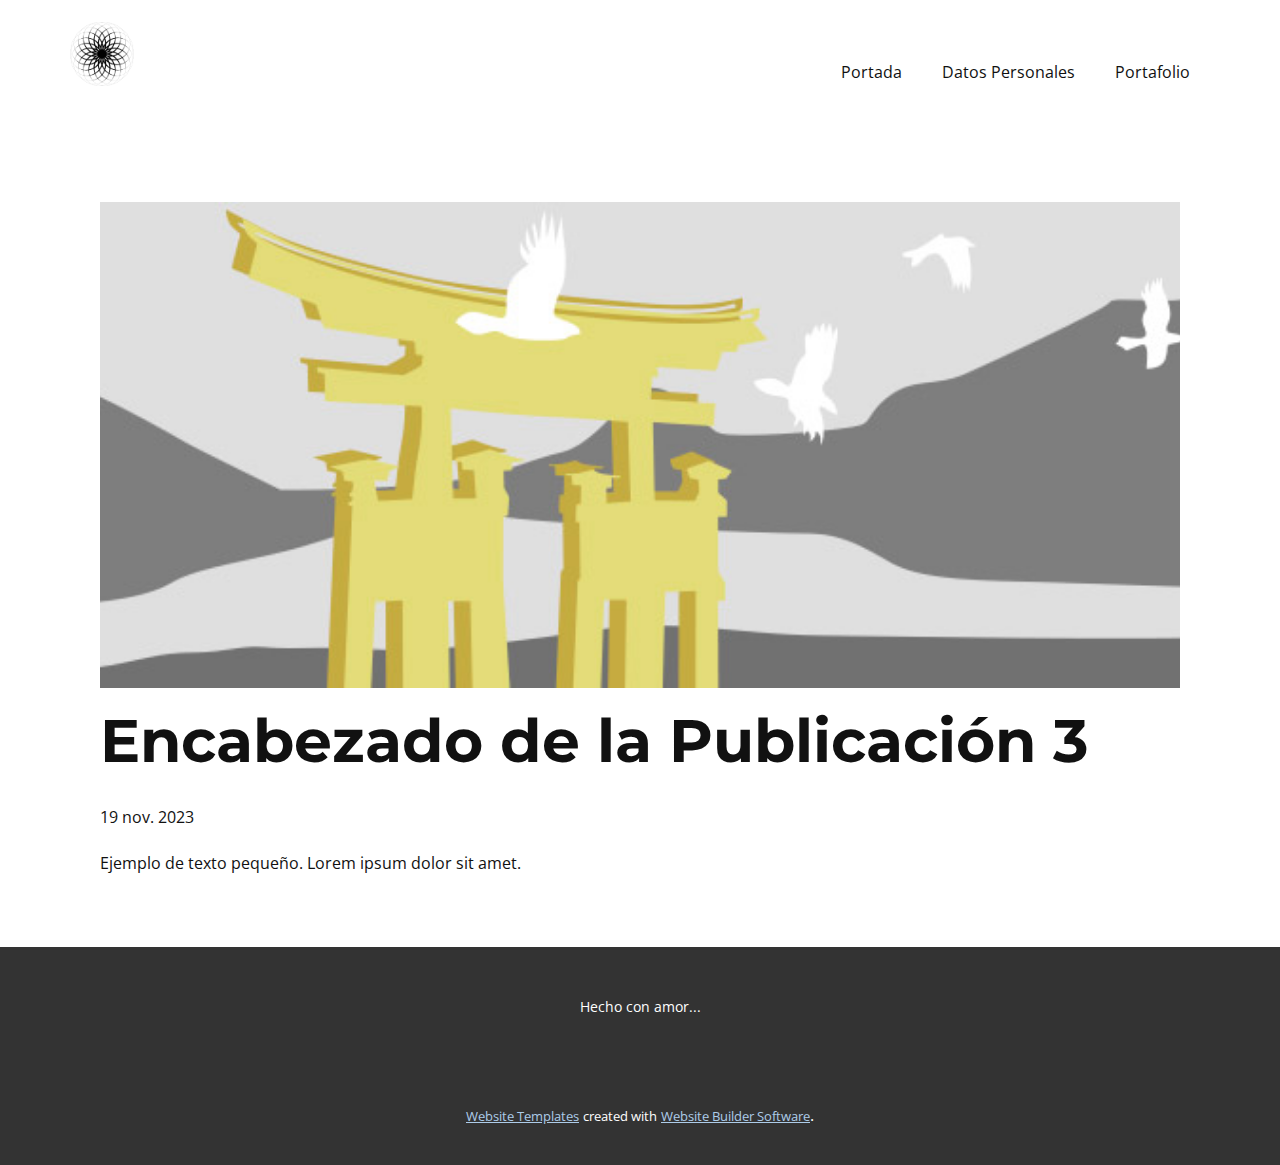
<file: blog/enviar-2.html>
<!DOCTYPE html>
<html style="font-size: 16px;" lang="es"><head>
    <meta name="viewport" content="width=device-width, initial-scale=1.0">
    <meta charset="utf-8">
    <meta name="keywords" content="Encabezado de la Publicación 1">
    <meta name="description" content="">
    <title>Encabezado de la Publicación 3</title>
    <link rel="stylesheet" href="../nicepage.css" media="screen">
<link rel="stylesheet" href="../Post-Template.css" media="screen">
    <script class="u-script" type="text/javascript" src="../jquery.js" defer=""></script>
    <script class="u-script" type="text/javascript" src="../nicepage.js" defer=""></script>
    <meta name="generator" content="Nicepage 6.0.3, nicepage.com">
    <link id="u-theme-google-font" rel="stylesheet" href="https://fonts.googleapis.com/css?family=Roboto:100,100i,300,300i,400,400i,500,500i,700,700i,900,900i|Open+Sans:300,300i,400,400i,500,500i,600,600i,700,700i,800,800i">
    <link id="u-page-google-font" rel="stylesheet" href="https://fonts.googleapis.com/css?family=Montserrat:100,100i,200,200i,300,300i,400,400i,500,500i,600,600i,700,700i,800,800i,900,900i">
    
    
    
    
    <script type="application/ld+json">{
		"@context": "http://schema.org",
		"@type": "Organization",
		"name": "",
		"logo": "images/233b0d3e483b73eb5e5817687ffbdcfe79c26a4fdf9702bb17a8abd3b54ffafc184176550791d064df1495c9967384da08a40539aa7e9ae3e78aa9_1280.png"
}</script>
    <meta name="theme-color" content="#478ac9">
  <meta data-intl-tel-input-cdn-path="intlTelInput/"></head>
  <body data-path-to-root="./" data-include-products="false" class="u-body u-xl-mode" data-lang="es"><header class="u-clearfix u-header u-header" id="sec-edb0"><div class="u-clearfix u-sheet u-valign-middle u-sheet-1">
        <a href="https://nicepage.com" class="u-image u-logo u-image-1" data-image-width="1280" data-image-height="1270">
          <img src="../images/233b0d3e483b73eb5e5817687ffbdcfe79c26a4fdf9702bb17a8abd3b54ffafc184176550791d064df1495c9967384da08a40539aa7e9ae3e78aa9_1280.png" class="u-logo-image u-logo-image-1">
        </a>
        <nav class="u-menu u-menu-hamburger u-offcanvas u-menu-1">
          <div class="menu-collapse" style="font-size: 1rem; letter-spacing: 0px;">
            <a class="u-button-style u-custom-left-right-menu-spacing u-custom-padding-bottom u-custom-top-bottom-menu-spacing u-nav-link u-text-active-palette-1-base u-text-hover-palette-2-base" href="#">
              <svg class="u-svg-link" viewBox="0 0 24 24"><use xmlns:xlink="http://www.w3.org/1999/xlink" xlink:href="#menu-hamburger"></use></svg>
              <svg class="u-svg-content" version="1.1" id="menu-hamburger" viewBox="0 0 16 16" x="0px" y="0px" xmlns:xlink="http://www.w3.org/1999/xlink" xmlns="http://www.w3.org/2000/svg"><g><rect y="1" width="16" height="2"></rect><rect y="7" width="16" height="2"></rect><rect y="13" width="16" height="2"></rect>
</g></svg>
            </a>
          </div>
          <div class="u-custom-menu u-nav-container">
            <ul class="u-nav u-unstyled u-nav-1"><li class="u-nav-item"><a class="u-button-style u-nav-link u-text-active-palette-1-base u-text-hover-palette-2-base" href="../Portada.html" style="padding: 10px 20px;">Portada</a>
</li><li class="u-nav-item"><a class="u-button-style u-nav-link u-text-active-palette-1-base u-text-hover-palette-2-base" href="../Datos-Personales.html" style="padding: 10px 20px;">Datos Personales</a>
</li><li class="u-nav-item"><a class="u-button-style u-nav-link u-text-active-palette-1-base u-text-hover-palette-2-base" href="../Portafolio.html" style="padding: 10px 20px;">Portafolio</a>
</li></ul>
          </div>
          <div class="u-custom-menu u-nav-container-collapse">
            <div class="u-black u-container-style u-inner-container-layout u-opacity u-opacity-95 u-sidenav">
              <div class="u-inner-container-layout u-sidenav-overflow">
                <div class="u-menu-close"></div>
                <ul class="u-align-center u-nav u-popupmenu-items u-unstyled u-nav-2"><li class="u-nav-item"><a class="u-button-style u-nav-link" href="../Portada.html">Portada</a>
</li><li class="u-nav-item"><a class="u-button-style u-nav-link" href="../Datos-Personales.html">Datos Personales</a>
</li><li class="u-nav-item"><a class="u-button-style u-nav-link" href="../Portafolio.html">Portafolio</a>
</li></ul>
              </div>
            </div>
            <div class="u-black u-menu-overlay u-opacity u-opacity-70"></div>
          </div>
        </nav>
      </div></header>
    <section class="u-align-center u-clearfix u-section-1" id="sec-18a9">
      <div class="u-clearfix u-sheet u-valign-middle-md u-valign-middle-sm u-valign-middle-xs u-sheet-1"><!--post_details--><!--post_details_options_json--><!--{"source":""}--><!--/post_details_options_json--><!--blog_post-->
        <div class="u-container-style u-expanded-width u-post-details u-post-details-1">
          <div class="u-container-layout u-valign-middle u-container-layout-1"><!--blog_post_image-->
            <img alt="" class="u-blog-control u-expanded-width u-image u-image-default u-image-1" src="../images/8ad73f3c.jpeg"><!--/blog_post_image--><!--blog_post_header-->
            <h2 class="u-blog-control u-text u-text-1">Encabezado de la Publicación 3</h2><!--/blog_post_header--><!--blog_post_metadata-->
            <div class="u-blog-control u-metadata u-metadata-1"><!--blog_post_metadata_date-->
              <span class="u-meta-date u-meta-icon">19 nov. 2023</span><!--/blog_post_metadata_date--><!--blog_post_metadata_category-->
              <!--/blog_post_metadata_category--><!--blog_post_metadata_comments-->
              <!--/blog_post_metadata_comments-->
            </div><!--/blog_post_metadata--><!--blog_post_content-->
            <div class="u-align-justify u-blog-control u-post-content u-text u-text-2 fr-view">
  Ejemplo de texto pequeño. Lorem ipsum dolor sit amet.
  </div><!--/blog_post_content-->
          </div>
        </div><!--/blog_post--><!--/post_details-->
      </div>
    </section>
    
    
    
    
    <footer class="u-align-center u-clearfix u-footer u-grey-80 u-footer" id="sec-da33"><div class="u-clearfix u-sheet u-valign-middle u-sheet-1">
        <p class="u-align-center u-small-text u-text u-text-variant u-text-1">Hecho con amor...</p>
      </div></footer>
    <section class="u-backlink u-clearfix u-grey-80">
      <a class="u-link" href="https://nicepage.com/website-templates" target="_blank">
        <span>Website Templates</span>
      </a>
      <p class="u-text">
        <span>created with</span>
      </p>
      <a class="u-link" href="" target="_blank">
        <span>Website Builder Software</span>
      </a>. 
    </section>
  
</body></html>
</file>
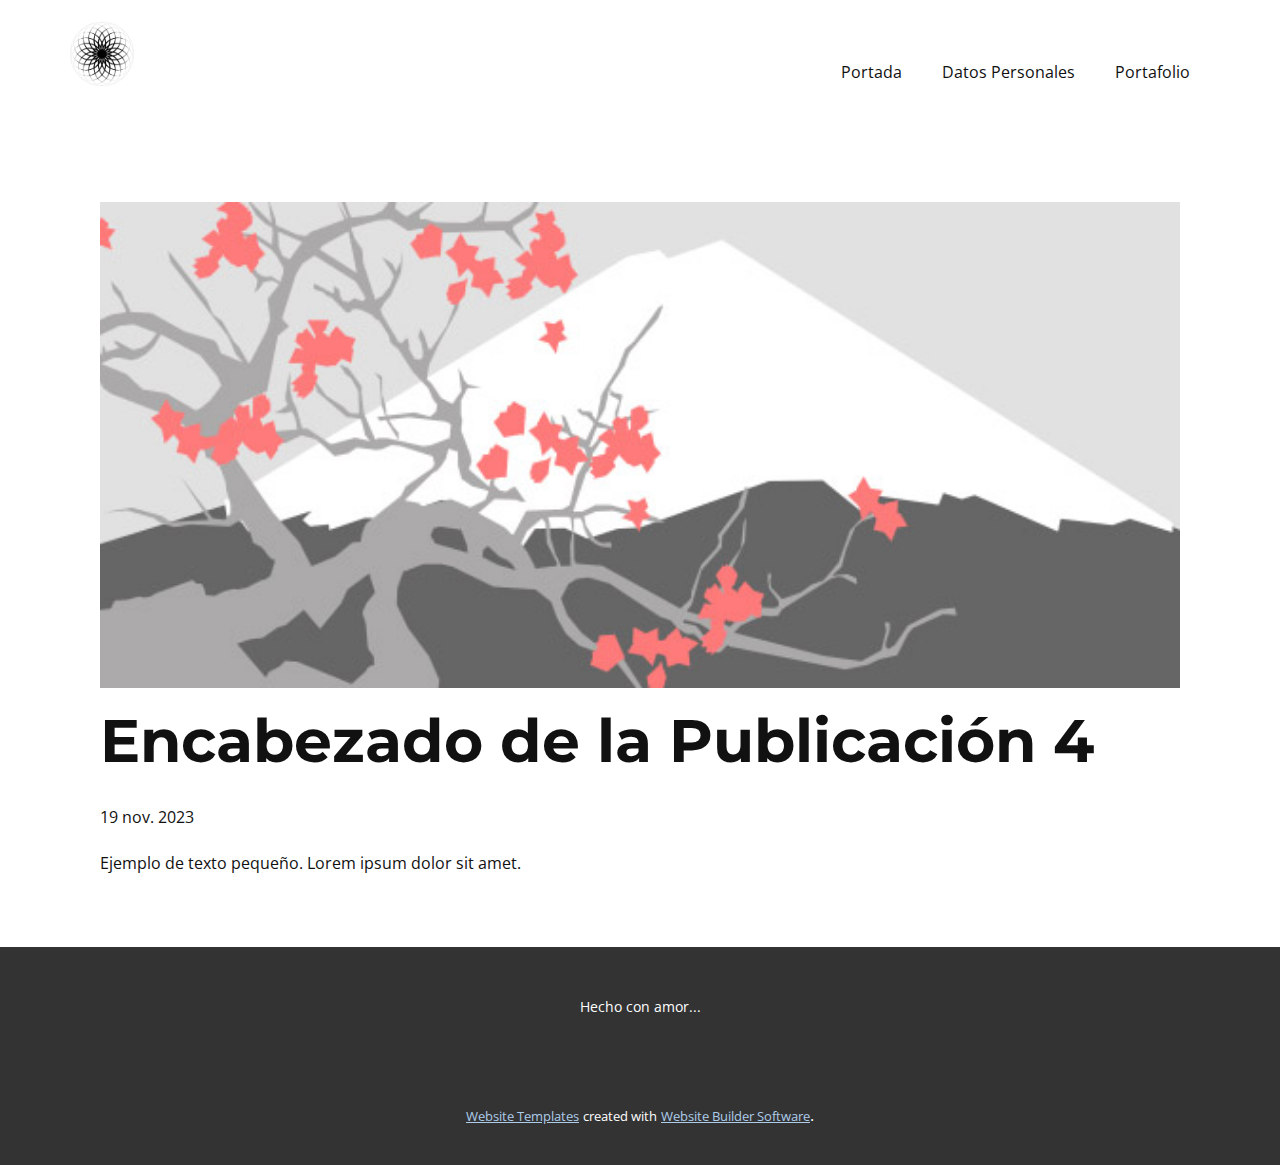
<file: blog/enviar-3.html>
<!DOCTYPE html>
<html style="font-size: 16px;" lang="es"><head>
    <meta name="viewport" content="width=device-width, initial-scale=1.0">
    <meta charset="utf-8">
    <meta name="keywords" content="Encabezado de la Publicación 1">
    <meta name="description" content="">
    <title>Encabezado de la Publicación 4</title>
    <link rel="stylesheet" href="../nicepage.css" media="screen">
<link rel="stylesheet" href="../Post-Template.css" media="screen">
    <script class="u-script" type="text/javascript" src="../jquery.js" defer=""></script>
    <script class="u-script" type="text/javascript" src="../nicepage.js" defer=""></script>
    <meta name="generator" content="Nicepage 6.0.3, nicepage.com">
    <link id="u-theme-google-font" rel="stylesheet" href="https://fonts.googleapis.com/css?family=Roboto:100,100i,300,300i,400,400i,500,500i,700,700i,900,900i|Open+Sans:300,300i,400,400i,500,500i,600,600i,700,700i,800,800i">
    <link id="u-page-google-font" rel="stylesheet" href="https://fonts.googleapis.com/css?family=Montserrat:100,100i,200,200i,300,300i,400,400i,500,500i,600,600i,700,700i,800,800i,900,900i">
    
    
    
    
    <script type="application/ld+json">{
		"@context": "http://schema.org",
		"@type": "Organization",
		"name": "",
		"logo": "images/233b0d3e483b73eb5e5817687ffbdcfe79c26a4fdf9702bb17a8abd3b54ffafc184176550791d064df1495c9967384da08a40539aa7e9ae3e78aa9_1280.png"
}</script>
    <meta name="theme-color" content="#478ac9">
  <meta data-intl-tel-input-cdn-path="intlTelInput/"></head>
  <body data-path-to-root="./" data-include-products="false" class="u-body u-xl-mode" data-lang="es"><header class="u-clearfix u-header u-header" id="sec-edb0"><div class="u-clearfix u-sheet u-valign-middle u-sheet-1">
        <a href="https://nicepage.com" class="u-image u-logo u-image-1" data-image-width="1280" data-image-height="1270">
          <img src="../images/233b0d3e483b73eb5e5817687ffbdcfe79c26a4fdf9702bb17a8abd3b54ffafc184176550791d064df1495c9967384da08a40539aa7e9ae3e78aa9_1280.png" class="u-logo-image u-logo-image-1">
        </a>
        <nav class="u-menu u-menu-hamburger u-offcanvas u-menu-1">
          <div class="menu-collapse" style="font-size: 1rem; letter-spacing: 0px;">
            <a class="u-button-style u-custom-left-right-menu-spacing u-custom-padding-bottom u-custom-top-bottom-menu-spacing u-nav-link u-text-active-palette-1-base u-text-hover-palette-2-base" href="#">
              <svg class="u-svg-link" viewBox="0 0 24 24"><use xmlns:xlink="http://www.w3.org/1999/xlink" xlink:href="#menu-hamburger"></use></svg>
              <svg class="u-svg-content" version="1.1" id="menu-hamburger" viewBox="0 0 16 16" x="0px" y="0px" xmlns:xlink="http://www.w3.org/1999/xlink" xmlns="http://www.w3.org/2000/svg"><g><rect y="1" width="16" height="2"></rect><rect y="7" width="16" height="2"></rect><rect y="13" width="16" height="2"></rect>
</g></svg>
            </a>
          </div>
          <div class="u-custom-menu u-nav-container">
            <ul class="u-nav u-unstyled u-nav-1"><li class="u-nav-item"><a class="u-button-style u-nav-link u-text-active-palette-1-base u-text-hover-palette-2-base" href="../Portada.html" style="padding: 10px 20px;">Portada</a>
</li><li class="u-nav-item"><a class="u-button-style u-nav-link u-text-active-palette-1-base u-text-hover-palette-2-base" href="../Datos-Personales.html" style="padding: 10px 20px;">Datos Personales</a>
</li><li class="u-nav-item"><a class="u-button-style u-nav-link u-text-active-palette-1-base u-text-hover-palette-2-base" href="../Portafolio.html" style="padding: 10px 20px;">Portafolio</a>
</li></ul>
          </div>
          <div class="u-custom-menu u-nav-container-collapse">
            <div class="u-black u-container-style u-inner-container-layout u-opacity u-opacity-95 u-sidenav">
              <div class="u-inner-container-layout u-sidenav-overflow">
                <div class="u-menu-close"></div>
                <ul class="u-align-center u-nav u-popupmenu-items u-unstyled u-nav-2"><li class="u-nav-item"><a class="u-button-style u-nav-link" href="../Portada.html">Portada</a>
</li><li class="u-nav-item"><a class="u-button-style u-nav-link" href="../Datos-Personales.html">Datos Personales</a>
</li><li class="u-nav-item"><a class="u-button-style u-nav-link" href="../Portafolio.html">Portafolio</a>
</li></ul>
              </div>
            </div>
            <div class="u-black u-menu-overlay u-opacity u-opacity-70"></div>
          </div>
        </nav>
      </div></header>
    <section class="u-align-center u-clearfix u-section-1" id="sec-18a9">
      <div class="u-clearfix u-sheet u-valign-middle-md u-valign-middle-sm u-valign-middle-xs u-sheet-1"><!--post_details--><!--post_details_options_json--><!--{"source":""}--><!--/post_details_options_json--><!--blog_post-->
        <div class="u-container-style u-expanded-width u-post-details u-post-details-1">
          <div class="u-container-layout u-valign-middle u-container-layout-1"><!--blog_post_image-->
            <img alt="" class="u-blog-control u-expanded-width u-image u-image-default u-image-1" src="../images/0fd3416c.jpeg"><!--/blog_post_image--><!--blog_post_header-->
            <h2 class="u-blog-control u-text u-text-1">Encabezado de la Publicación 4</h2><!--/blog_post_header--><!--blog_post_metadata-->
            <div class="u-blog-control u-metadata u-metadata-1"><!--blog_post_metadata_date-->
              <span class="u-meta-date u-meta-icon">19 nov. 2023</span><!--/blog_post_metadata_date--><!--blog_post_metadata_category-->
              <!--/blog_post_metadata_category--><!--blog_post_metadata_comments-->
              <!--/blog_post_metadata_comments-->
            </div><!--/blog_post_metadata--><!--blog_post_content-->
            <div class="u-align-justify u-blog-control u-post-content u-text u-text-2 fr-view">
  Ejemplo de texto pequeño. Lorem ipsum dolor sit amet.
  </div><!--/blog_post_content-->
          </div>
        </div><!--/blog_post--><!--/post_details-->
      </div>
    </section>
    
    
    
    
    <footer class="u-align-center u-clearfix u-footer u-grey-80 u-footer" id="sec-da33"><div class="u-clearfix u-sheet u-valign-middle u-sheet-1">
        <p class="u-align-center u-small-text u-text u-text-variant u-text-1">Hecho con amor...</p>
      </div></footer>
    <section class="u-backlink u-clearfix u-grey-80">
      <a class="u-link" href="https://nicepage.com/website-templates" target="_blank">
        <span>Website Templates</span>
      </a>
      <p class="u-text">
        <span>created with</span>
      </p>
      <a class="u-link" href="" target="_blank">
        <span>Website Builder Software</span>
      </a>. 
    </section>
  
</body></html>
</file>
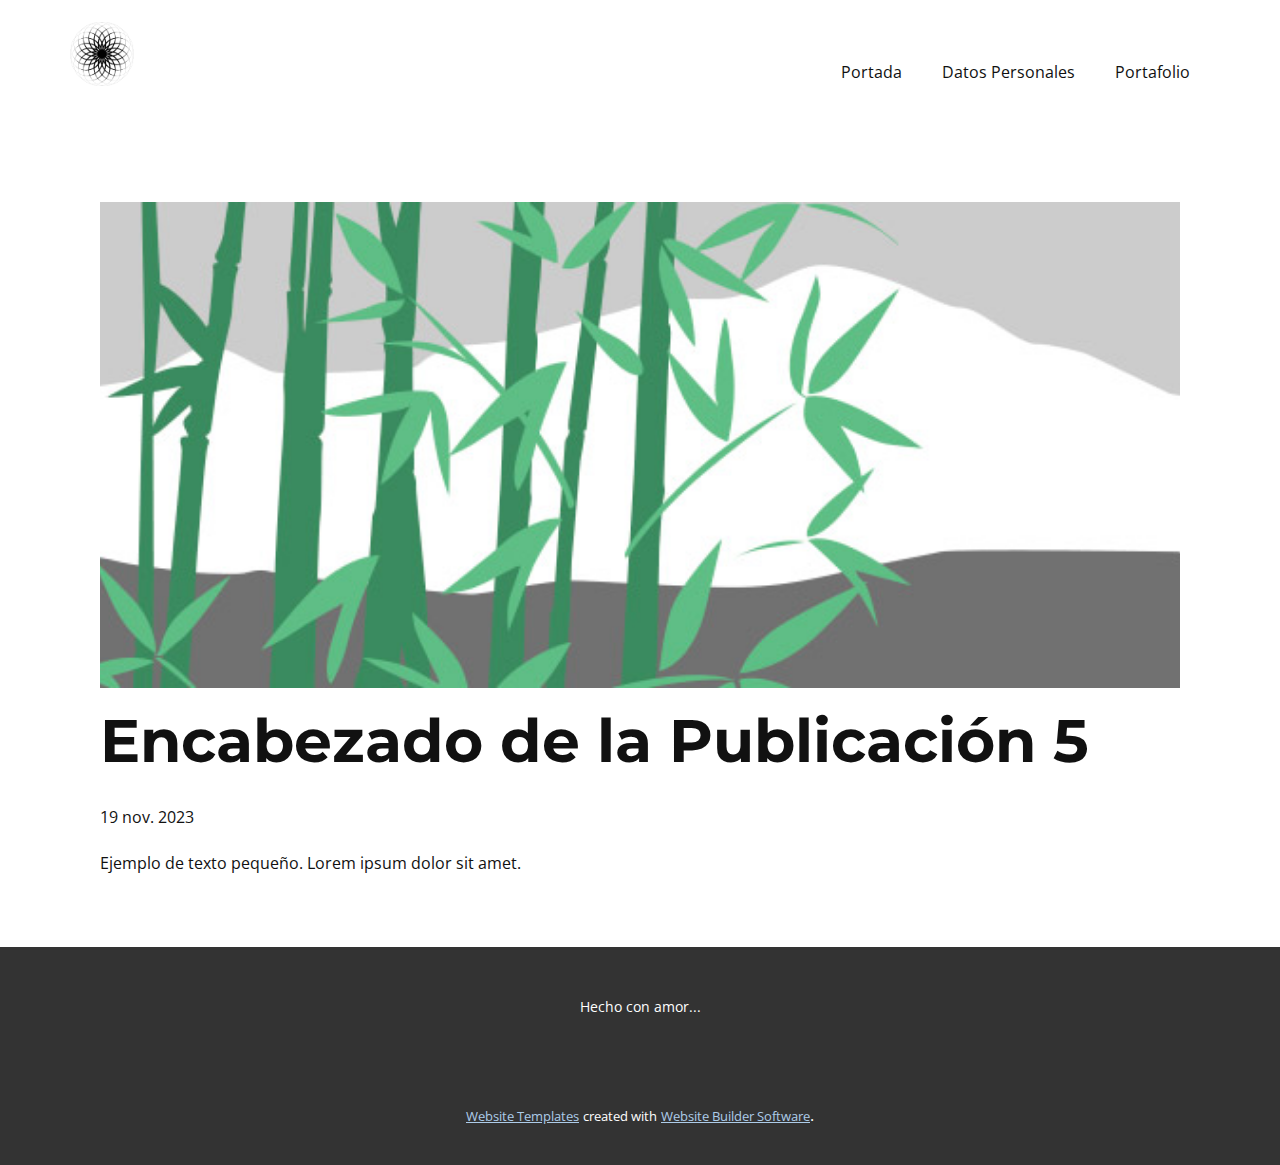
<file: blog/enviar-4.html>
<!DOCTYPE html>
<html style="font-size: 16px;" lang="es"><head>
    <meta name="viewport" content="width=device-width, initial-scale=1.0">
    <meta charset="utf-8">
    <meta name="keywords" content="Encabezado de la Publicación 1">
    <meta name="description" content="">
    <title>Encabezado de la Publicación 5</title>
    <link rel="stylesheet" href="../nicepage.css" media="screen">
<link rel="stylesheet" href="../Post-Template.css" media="screen">
    <script class="u-script" type="text/javascript" src="../jquery.js" defer=""></script>
    <script class="u-script" type="text/javascript" src="../nicepage.js" defer=""></script>
    <meta name="generator" content="Nicepage 6.0.3, nicepage.com">
    <link id="u-theme-google-font" rel="stylesheet" href="https://fonts.googleapis.com/css?family=Roboto:100,100i,300,300i,400,400i,500,500i,700,700i,900,900i|Open+Sans:300,300i,400,400i,500,500i,600,600i,700,700i,800,800i">
    <link id="u-page-google-font" rel="stylesheet" href="https://fonts.googleapis.com/css?family=Montserrat:100,100i,200,200i,300,300i,400,400i,500,500i,600,600i,700,700i,800,800i,900,900i">
    
    
    
    
    <script type="application/ld+json">{
		"@context": "http://schema.org",
		"@type": "Organization",
		"name": "",
		"logo": "images/233b0d3e483b73eb5e5817687ffbdcfe79c26a4fdf9702bb17a8abd3b54ffafc184176550791d064df1495c9967384da08a40539aa7e9ae3e78aa9_1280.png"
}</script>
    <meta name="theme-color" content="#478ac9">
  <meta data-intl-tel-input-cdn-path="intlTelInput/"></head>
  <body data-path-to-root="./" data-include-products="false" class="u-body u-xl-mode" data-lang="es"><header class="u-clearfix u-header u-header" id="sec-edb0"><div class="u-clearfix u-sheet u-valign-middle u-sheet-1">
        <a href="https://nicepage.com" class="u-image u-logo u-image-1" data-image-width="1280" data-image-height="1270">
          <img src="../images/233b0d3e483b73eb5e5817687ffbdcfe79c26a4fdf9702bb17a8abd3b54ffafc184176550791d064df1495c9967384da08a40539aa7e9ae3e78aa9_1280.png" class="u-logo-image u-logo-image-1">
        </a>
        <nav class="u-menu u-menu-hamburger u-offcanvas u-menu-1">
          <div class="menu-collapse" style="font-size: 1rem; letter-spacing: 0px;">
            <a class="u-button-style u-custom-left-right-menu-spacing u-custom-padding-bottom u-custom-top-bottom-menu-spacing u-nav-link u-text-active-palette-1-base u-text-hover-palette-2-base" href="#">
              <svg class="u-svg-link" viewBox="0 0 24 24"><use xmlns:xlink="http://www.w3.org/1999/xlink" xlink:href="#menu-hamburger"></use></svg>
              <svg class="u-svg-content" version="1.1" id="menu-hamburger" viewBox="0 0 16 16" x="0px" y="0px" xmlns:xlink="http://www.w3.org/1999/xlink" xmlns="http://www.w3.org/2000/svg"><g><rect y="1" width="16" height="2"></rect><rect y="7" width="16" height="2"></rect><rect y="13" width="16" height="2"></rect>
</g></svg>
            </a>
          </div>
          <div class="u-custom-menu u-nav-container">
            <ul class="u-nav u-unstyled u-nav-1"><li class="u-nav-item"><a class="u-button-style u-nav-link u-text-active-palette-1-base u-text-hover-palette-2-base" href="../Portada.html" style="padding: 10px 20px;">Portada</a>
</li><li class="u-nav-item"><a class="u-button-style u-nav-link u-text-active-palette-1-base u-text-hover-palette-2-base" href="../Datos-Personales.html" style="padding: 10px 20px;">Datos Personales</a>
</li><li class="u-nav-item"><a class="u-button-style u-nav-link u-text-active-palette-1-base u-text-hover-palette-2-base" href="../Portafolio.html" style="padding: 10px 20px;">Portafolio</a>
</li></ul>
          </div>
          <div class="u-custom-menu u-nav-container-collapse">
            <div class="u-black u-container-style u-inner-container-layout u-opacity u-opacity-95 u-sidenav">
              <div class="u-inner-container-layout u-sidenav-overflow">
                <div class="u-menu-close"></div>
                <ul class="u-align-center u-nav u-popupmenu-items u-unstyled u-nav-2"><li class="u-nav-item"><a class="u-button-style u-nav-link" href="../Portada.html">Portada</a>
</li><li class="u-nav-item"><a class="u-button-style u-nav-link" href="../Datos-Personales.html">Datos Personales</a>
</li><li class="u-nav-item"><a class="u-button-style u-nav-link" href="../Portafolio.html">Portafolio</a>
</li></ul>
              </div>
            </div>
            <div class="u-black u-menu-overlay u-opacity u-opacity-70"></div>
          </div>
        </nav>
      </div></header>
    <section class="u-align-center u-clearfix u-section-1" id="sec-18a9">
      <div class="u-clearfix u-sheet u-valign-middle-md u-valign-middle-sm u-valign-middle-xs u-sheet-1"><!--post_details--><!--post_details_options_json--><!--{"source":""}--><!--/post_details_options_json--><!--blog_post-->
        <div class="u-container-style u-expanded-width u-post-details u-post-details-1">
          <div class="u-container-layout u-valign-middle u-container-layout-1"><!--blog_post_image-->
            <img alt="" class="u-blog-control u-expanded-width u-image u-image-default u-image-1" src="../images/68f64b9d.jpeg"><!--/blog_post_image--><!--blog_post_header-->
            <h2 class="u-blog-control u-text u-text-1">Encabezado de la Publicación 5</h2><!--/blog_post_header--><!--blog_post_metadata-->
            <div class="u-blog-control u-metadata u-metadata-1"><!--blog_post_metadata_date-->
              <span class="u-meta-date u-meta-icon">19 nov. 2023</span><!--/blog_post_metadata_date--><!--blog_post_metadata_category-->
              <!--/blog_post_metadata_category--><!--blog_post_metadata_comments-->
              <!--/blog_post_metadata_comments-->
            </div><!--/blog_post_metadata--><!--blog_post_content-->
            <div class="u-align-justify u-blog-control u-post-content u-text u-text-2 fr-view">
  Ejemplo de texto pequeño. Lorem ipsum dolor sit amet.
  </div><!--/blog_post_content-->
          </div>
        </div><!--/blog_post--><!--/post_details-->
      </div>
    </section>
    
    
    
    
    <footer class="u-align-center u-clearfix u-footer u-grey-80 u-footer" id="sec-da33"><div class="u-clearfix u-sheet u-valign-middle u-sheet-1">
        <p class="u-align-center u-small-text u-text u-text-variant u-text-1">Hecho con amor...</p>
      </div></footer>
    <section class="u-backlink u-clearfix u-grey-80">
      <a class="u-link" href="https://nicepage.com/website-templates" target="_blank">
        <span>Website Templates</span>
      </a>
      <p class="u-text">
        <span>created with</span>
      </p>
      <a class="u-link" href="" target="_blank">
        <span>Website Builder Software</span>
      </a>. 
    </section>
  
</body></html>
</file>
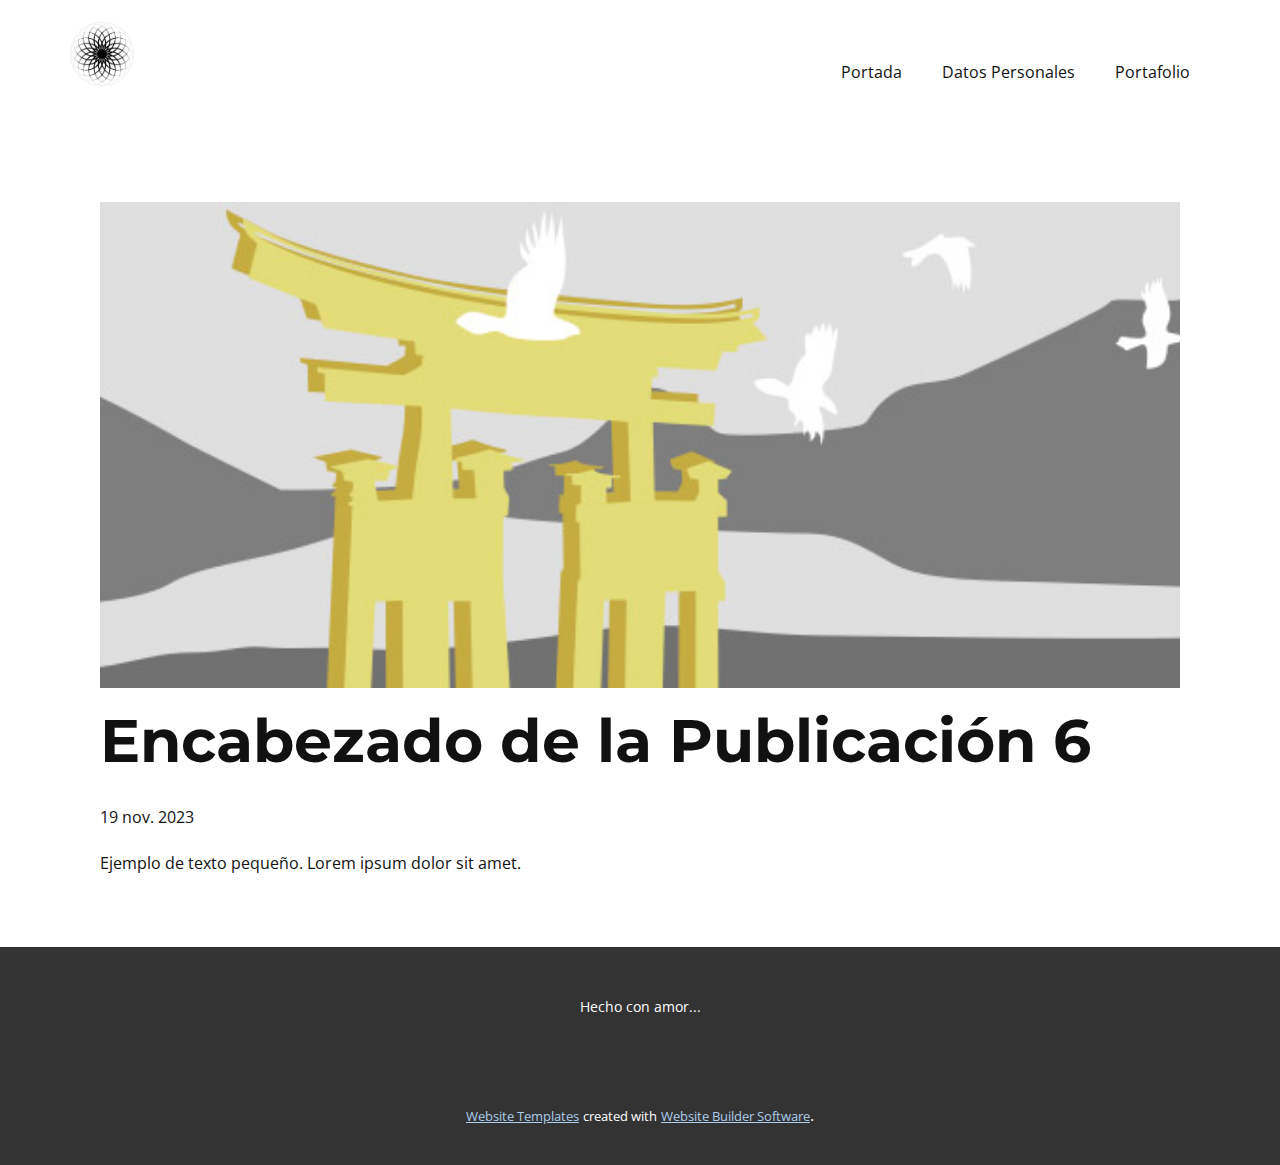
<file: blog/enviar-5.html>
<!DOCTYPE html>
<html style="font-size: 16px;" lang="es"><head>
    <meta name="viewport" content="width=device-width, initial-scale=1.0">
    <meta charset="utf-8">
    <meta name="keywords" content="Encabezado de la Publicación 1">
    <meta name="description" content="">
    <title>Encabezado de la Publicación 6</title>
    <link rel="stylesheet" href="../nicepage.css" media="screen">
<link rel="stylesheet" href="../Post-Template.css" media="screen">
    <script class="u-script" type="text/javascript" src="../jquery.js" defer=""></script>
    <script class="u-script" type="text/javascript" src="../nicepage.js" defer=""></script>
    <meta name="generator" content="Nicepage 6.0.3, nicepage.com">
    <link id="u-theme-google-font" rel="stylesheet" href="https://fonts.googleapis.com/css?family=Roboto:100,100i,300,300i,400,400i,500,500i,700,700i,900,900i|Open+Sans:300,300i,400,400i,500,500i,600,600i,700,700i,800,800i">
    <link id="u-page-google-font" rel="stylesheet" href="https://fonts.googleapis.com/css?family=Montserrat:100,100i,200,200i,300,300i,400,400i,500,500i,600,600i,700,700i,800,800i,900,900i">
    
    
    
    
    <script type="application/ld+json">{
		"@context": "http://schema.org",
		"@type": "Organization",
		"name": "",
		"logo": "images/233b0d3e483b73eb5e5817687ffbdcfe79c26a4fdf9702bb17a8abd3b54ffafc184176550791d064df1495c9967384da08a40539aa7e9ae3e78aa9_1280.png"
}</script>
    <meta name="theme-color" content="#478ac9">
  <meta data-intl-tel-input-cdn-path="intlTelInput/"></head>
  <body data-path-to-root="./" data-include-products="false" class="u-body u-xl-mode" data-lang="es"><header class="u-clearfix u-header u-header" id="sec-edb0"><div class="u-clearfix u-sheet u-valign-middle u-sheet-1">
        <a href="https://nicepage.com" class="u-image u-logo u-image-1" data-image-width="1280" data-image-height="1270">
          <img src="../images/233b0d3e483b73eb5e5817687ffbdcfe79c26a4fdf9702bb17a8abd3b54ffafc184176550791d064df1495c9967384da08a40539aa7e9ae3e78aa9_1280.png" class="u-logo-image u-logo-image-1">
        </a>
        <nav class="u-menu u-menu-hamburger u-offcanvas u-menu-1">
          <div class="menu-collapse" style="font-size: 1rem; letter-spacing: 0px;">
            <a class="u-button-style u-custom-left-right-menu-spacing u-custom-padding-bottom u-custom-top-bottom-menu-spacing u-nav-link u-text-active-palette-1-base u-text-hover-palette-2-base" href="#">
              <svg class="u-svg-link" viewBox="0 0 24 24"><use xmlns:xlink="http://www.w3.org/1999/xlink" xlink:href="#menu-hamburger"></use></svg>
              <svg class="u-svg-content" version="1.1" id="menu-hamburger" viewBox="0 0 16 16" x="0px" y="0px" xmlns:xlink="http://www.w3.org/1999/xlink" xmlns="http://www.w3.org/2000/svg"><g><rect y="1" width="16" height="2"></rect><rect y="7" width="16" height="2"></rect><rect y="13" width="16" height="2"></rect>
</g></svg>
            </a>
          </div>
          <div class="u-custom-menu u-nav-container">
            <ul class="u-nav u-unstyled u-nav-1"><li class="u-nav-item"><a class="u-button-style u-nav-link u-text-active-palette-1-base u-text-hover-palette-2-base" href="../Portada.html" style="padding: 10px 20px;">Portada</a>
</li><li class="u-nav-item"><a class="u-button-style u-nav-link u-text-active-palette-1-base u-text-hover-palette-2-base" href="../Datos-Personales.html" style="padding: 10px 20px;">Datos Personales</a>
</li><li class="u-nav-item"><a class="u-button-style u-nav-link u-text-active-palette-1-base u-text-hover-palette-2-base" href="../Portafolio.html" style="padding: 10px 20px;">Portafolio</a>
</li></ul>
          </div>
          <div class="u-custom-menu u-nav-container-collapse">
            <div class="u-black u-container-style u-inner-container-layout u-opacity u-opacity-95 u-sidenav">
              <div class="u-inner-container-layout u-sidenav-overflow">
                <div class="u-menu-close"></div>
                <ul class="u-align-center u-nav u-popupmenu-items u-unstyled u-nav-2"><li class="u-nav-item"><a class="u-button-style u-nav-link" href="../Portada.html">Portada</a>
</li><li class="u-nav-item"><a class="u-button-style u-nav-link" href="../Datos-Personales.html">Datos Personales</a>
</li><li class="u-nav-item"><a class="u-button-style u-nav-link" href="../Portafolio.html">Portafolio</a>
</li></ul>
              </div>
            </div>
            <div class="u-black u-menu-overlay u-opacity u-opacity-70"></div>
          </div>
        </nav>
      </div></header>
    <section class="u-align-center u-clearfix u-section-1" id="sec-18a9">
      <div class="u-clearfix u-sheet u-valign-middle-md u-valign-middle-sm u-valign-middle-xs u-sheet-1"><!--post_details--><!--post_details_options_json--><!--{"source":""}--><!--/post_details_options_json--><!--blog_post-->
        <div class="u-container-style u-expanded-width u-post-details u-post-details-1">
          <div class="u-container-layout u-valign-middle u-container-layout-1"><!--blog_post_image-->
            <img alt="" class="u-blog-control u-expanded-width u-image u-image-default u-image-1" src="../images/8ad73f3c.jpeg"><!--/blog_post_image--><!--blog_post_header-->
            <h2 class="u-blog-control u-text u-text-1">Encabezado de la Publicación 6</h2><!--/blog_post_header--><!--blog_post_metadata-->
            <div class="u-blog-control u-metadata u-metadata-1"><!--blog_post_metadata_date-->
              <span class="u-meta-date u-meta-icon">19 nov. 2023</span><!--/blog_post_metadata_date--><!--blog_post_metadata_category-->
              <!--/blog_post_metadata_category--><!--blog_post_metadata_comments-->
              <!--/blog_post_metadata_comments-->
            </div><!--/blog_post_metadata--><!--blog_post_content-->
            <div class="u-align-justify u-blog-control u-post-content u-text u-text-2 fr-view">
  Ejemplo de texto pequeño. Lorem ipsum dolor sit amet.
  </div><!--/blog_post_content-->
          </div>
        </div><!--/blog_post--><!--/post_details-->
      </div>
    </section>
    
    
    
    
    <footer class="u-align-center u-clearfix u-footer u-grey-80 u-footer" id="sec-da33"><div class="u-clearfix u-sheet u-valign-middle u-sheet-1">
        <p class="u-align-center u-small-text u-text u-text-variant u-text-1">Hecho con amor...</p>
      </div></footer>
    <section class="u-backlink u-clearfix u-grey-80">
      <a class="u-link" href="https://nicepage.com/website-templates" target="_blank">
        <span>Website Templates</span>
      </a>
      <p class="u-text">
        <span>created with</span>
      </p>
      <a class="u-link" href="" target="_blank">
        <span>Website Builder Software</span>
      </a>. 
    </section>
  
</body></html>
</file>
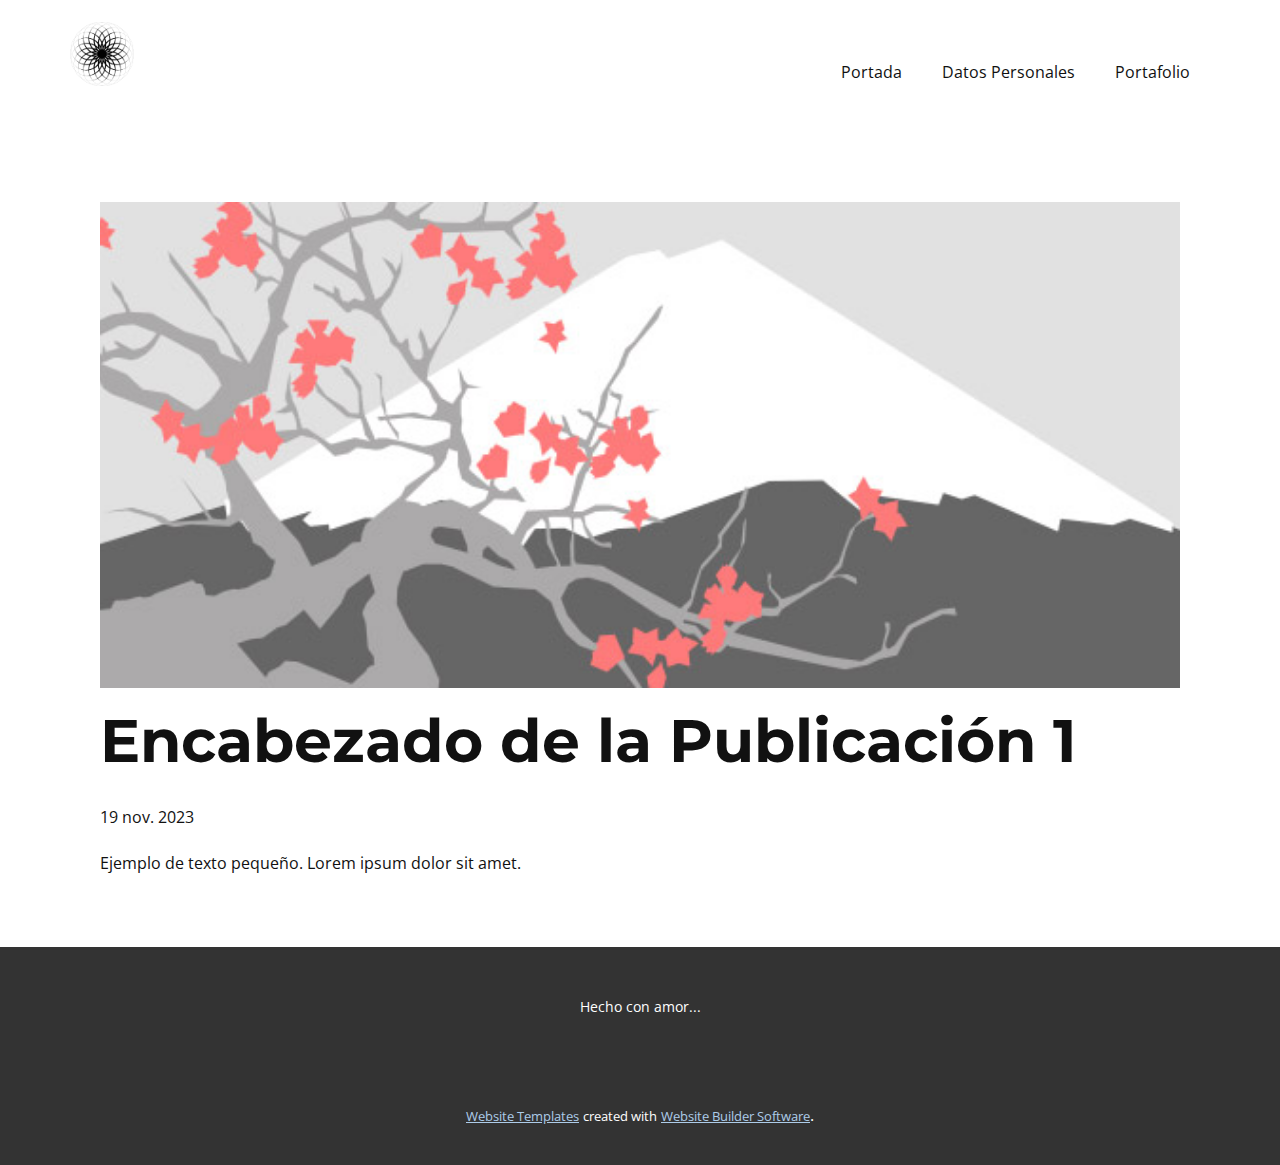
<file: blog/enviar.html>
<!DOCTYPE html>
<html style="font-size: 16px;" lang="es"><head>
    <meta name="viewport" content="width=device-width, initial-scale=1.0">
    <meta charset="utf-8">
    <meta name="keywords" content="Encabezado de la Publicación 1">
    <meta name="description" content="">
    <title>Encabezado de la Publicación 1</title>
    <link rel="stylesheet" href="../nicepage.css" media="screen">
<link rel="stylesheet" href="../Post-Template.css" media="screen">
    <script class="u-script" type="text/javascript" src="../jquery.js" defer=""></script>
    <script class="u-script" type="text/javascript" src="../nicepage.js" defer=""></script>
    <meta name="generator" content="Nicepage 6.0.3, nicepage.com">
    <link id="u-theme-google-font" rel="stylesheet" href="https://fonts.googleapis.com/css?family=Roboto:100,100i,300,300i,400,400i,500,500i,700,700i,900,900i|Open+Sans:300,300i,400,400i,500,500i,600,600i,700,700i,800,800i">
    <link id="u-page-google-font" rel="stylesheet" href="https://fonts.googleapis.com/css?family=Montserrat:100,100i,200,200i,300,300i,400,400i,500,500i,600,600i,700,700i,800,800i,900,900i">
    
    
    
    
    <script type="application/ld+json">{
		"@context": "http://schema.org",
		"@type": "Organization",
		"name": "",
		"logo": "images/233b0d3e483b73eb5e5817687ffbdcfe79c26a4fdf9702bb17a8abd3b54ffafc184176550791d064df1495c9967384da08a40539aa7e9ae3e78aa9_1280.png"
}</script>
    <meta name="theme-color" content="#478ac9">
  <meta data-intl-tel-input-cdn-path="intlTelInput/"></head>
  <body data-path-to-root="./" data-include-products="false" class="u-body u-xl-mode" data-lang="es"><header class="u-clearfix u-header u-header" id="sec-edb0"><div class="u-clearfix u-sheet u-valign-middle u-sheet-1">
        <a href="https://nicepage.com" class="u-image u-logo u-image-1" data-image-width="1280" data-image-height="1270">
          <img src="../images/233b0d3e483b73eb5e5817687ffbdcfe79c26a4fdf9702bb17a8abd3b54ffafc184176550791d064df1495c9967384da08a40539aa7e9ae3e78aa9_1280.png" class="u-logo-image u-logo-image-1">
        </a>
        <nav class="u-menu u-menu-hamburger u-offcanvas u-menu-1">
          <div class="menu-collapse" style="font-size: 1rem; letter-spacing: 0px;">
            <a class="u-button-style u-custom-left-right-menu-spacing u-custom-padding-bottom u-custom-top-bottom-menu-spacing u-nav-link u-text-active-palette-1-base u-text-hover-palette-2-base" href="#">
              <svg class="u-svg-link" viewBox="0 0 24 24"><use xmlns:xlink="http://www.w3.org/1999/xlink" xlink:href="#menu-hamburger"></use></svg>
              <svg class="u-svg-content" version="1.1" id="menu-hamburger" viewBox="0 0 16 16" x="0px" y="0px" xmlns:xlink="http://www.w3.org/1999/xlink" xmlns="http://www.w3.org/2000/svg"><g><rect y="1" width="16" height="2"></rect><rect y="7" width="16" height="2"></rect><rect y="13" width="16" height="2"></rect>
</g></svg>
            </a>
          </div>
          <div class="u-custom-menu u-nav-container">
            <ul class="u-nav u-unstyled u-nav-1"><li class="u-nav-item"><a class="u-button-style u-nav-link u-text-active-palette-1-base u-text-hover-palette-2-base" href="../Portada.html" style="padding: 10px 20px;">Portada</a>
</li><li class="u-nav-item"><a class="u-button-style u-nav-link u-text-active-palette-1-base u-text-hover-palette-2-base" href="../Datos-Personales.html" style="padding: 10px 20px;">Datos Personales</a>
</li><li class="u-nav-item"><a class="u-button-style u-nav-link u-text-active-palette-1-base u-text-hover-palette-2-base" href="../Portafolio.html" style="padding: 10px 20px;">Portafolio</a>
</li></ul>
          </div>
          <div class="u-custom-menu u-nav-container-collapse">
            <div class="u-black u-container-style u-inner-container-layout u-opacity u-opacity-95 u-sidenav">
              <div class="u-inner-container-layout u-sidenav-overflow">
                <div class="u-menu-close"></div>
                <ul class="u-align-center u-nav u-popupmenu-items u-unstyled u-nav-2"><li class="u-nav-item"><a class="u-button-style u-nav-link" href="../Portada.html">Portada</a>
</li><li class="u-nav-item"><a class="u-button-style u-nav-link" href="../Datos-Personales.html">Datos Personales</a>
</li><li class="u-nav-item"><a class="u-button-style u-nav-link" href="../Portafolio.html">Portafolio</a>
</li></ul>
              </div>
            </div>
            <div class="u-black u-menu-overlay u-opacity u-opacity-70"></div>
          </div>
        </nav>
      </div></header>
    <section class="u-align-center u-clearfix u-section-1" id="sec-18a9">
      <div class="u-clearfix u-sheet u-valign-middle-md u-valign-middle-sm u-valign-middle-xs u-sheet-1"><!--post_details--><!--post_details_options_json--><!--{"source":""}--><!--/post_details_options_json--><!--blog_post-->
        <div class="u-container-style u-expanded-width u-post-details u-post-details-1">
          <div class="u-container-layout u-valign-middle u-container-layout-1"><!--blog_post_image-->
            <img alt="" class="u-blog-control u-expanded-width u-image u-image-default u-image-1" src="../images/0fd3416c.jpeg"><!--/blog_post_image--><!--blog_post_header-->
            <h2 class="u-blog-control u-text u-text-1">Encabezado de la Publicación 1</h2><!--/blog_post_header--><!--blog_post_metadata-->
            <div class="u-blog-control u-metadata u-metadata-1"><!--blog_post_metadata_date-->
              <span class="u-meta-date u-meta-icon">19 nov. 2023</span><!--/blog_post_metadata_date--><!--blog_post_metadata_category-->
              <!--/blog_post_metadata_category--><!--blog_post_metadata_comments-->
              <!--/blog_post_metadata_comments-->
            </div><!--/blog_post_metadata--><!--blog_post_content-->
            <div class="u-align-justify u-blog-control u-post-content u-text u-text-2 fr-view">
  Ejemplo de texto pequeño. Lorem ipsum dolor sit amet.
  </div><!--/blog_post_content-->
          </div>
        </div><!--/blog_post--><!--/post_details-->
      </div>
    </section>
    
    
    
    
    <footer class="u-align-center u-clearfix u-footer u-grey-80 u-footer" id="sec-da33"><div class="u-clearfix u-sheet u-valign-middle u-sheet-1">
        <p class="u-align-center u-small-text u-text u-text-variant u-text-1">Hecho con amor...</p>
      </div></footer>
    <section class="u-backlink u-clearfix u-grey-80">
      <a class="u-link" href="https://nicepage.com/website-templates" target="_blank">
        <span>Website Templates</span>
      </a>
      <p class="u-text">
        <span>created with</span>
      </p>
      <a class="u-link" href="" target="_blank">
        <span>Website Builder Software</span>
      </a>. 
    </section>
  
</body></html>
</file>
